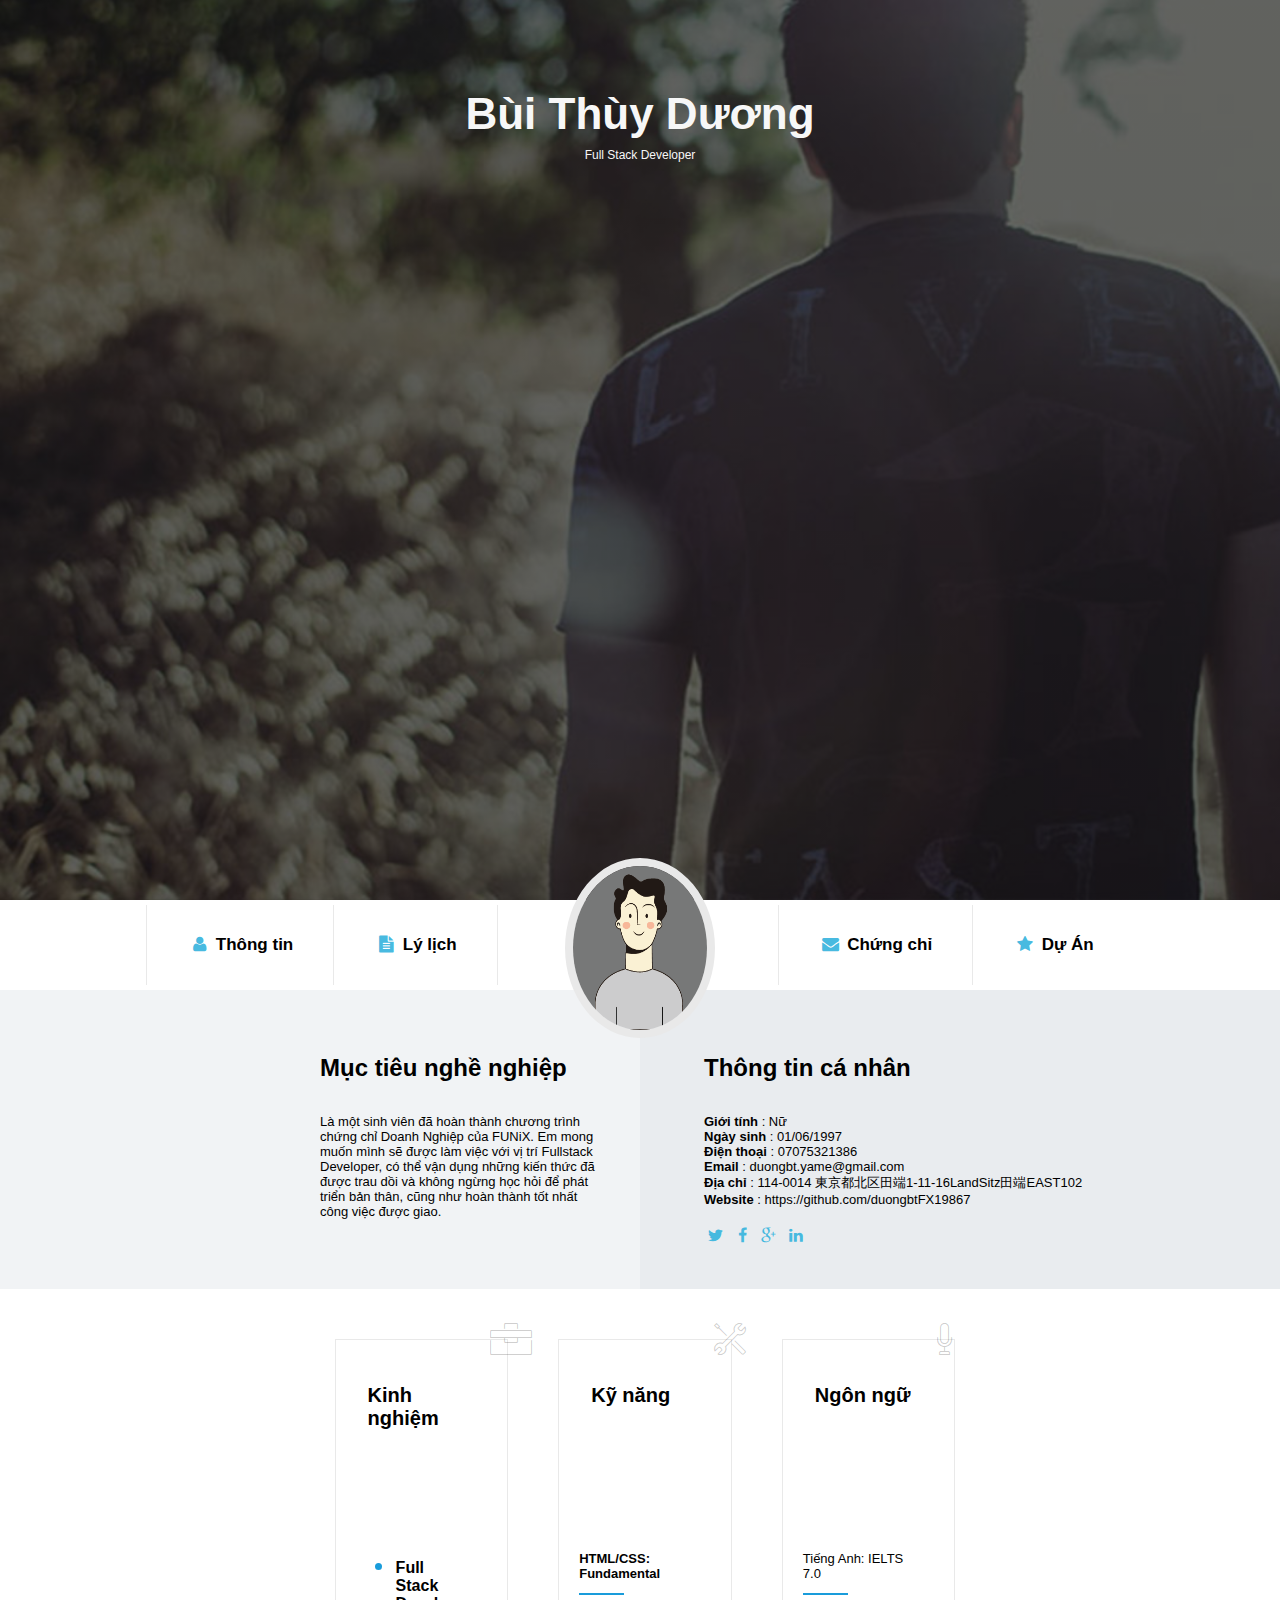
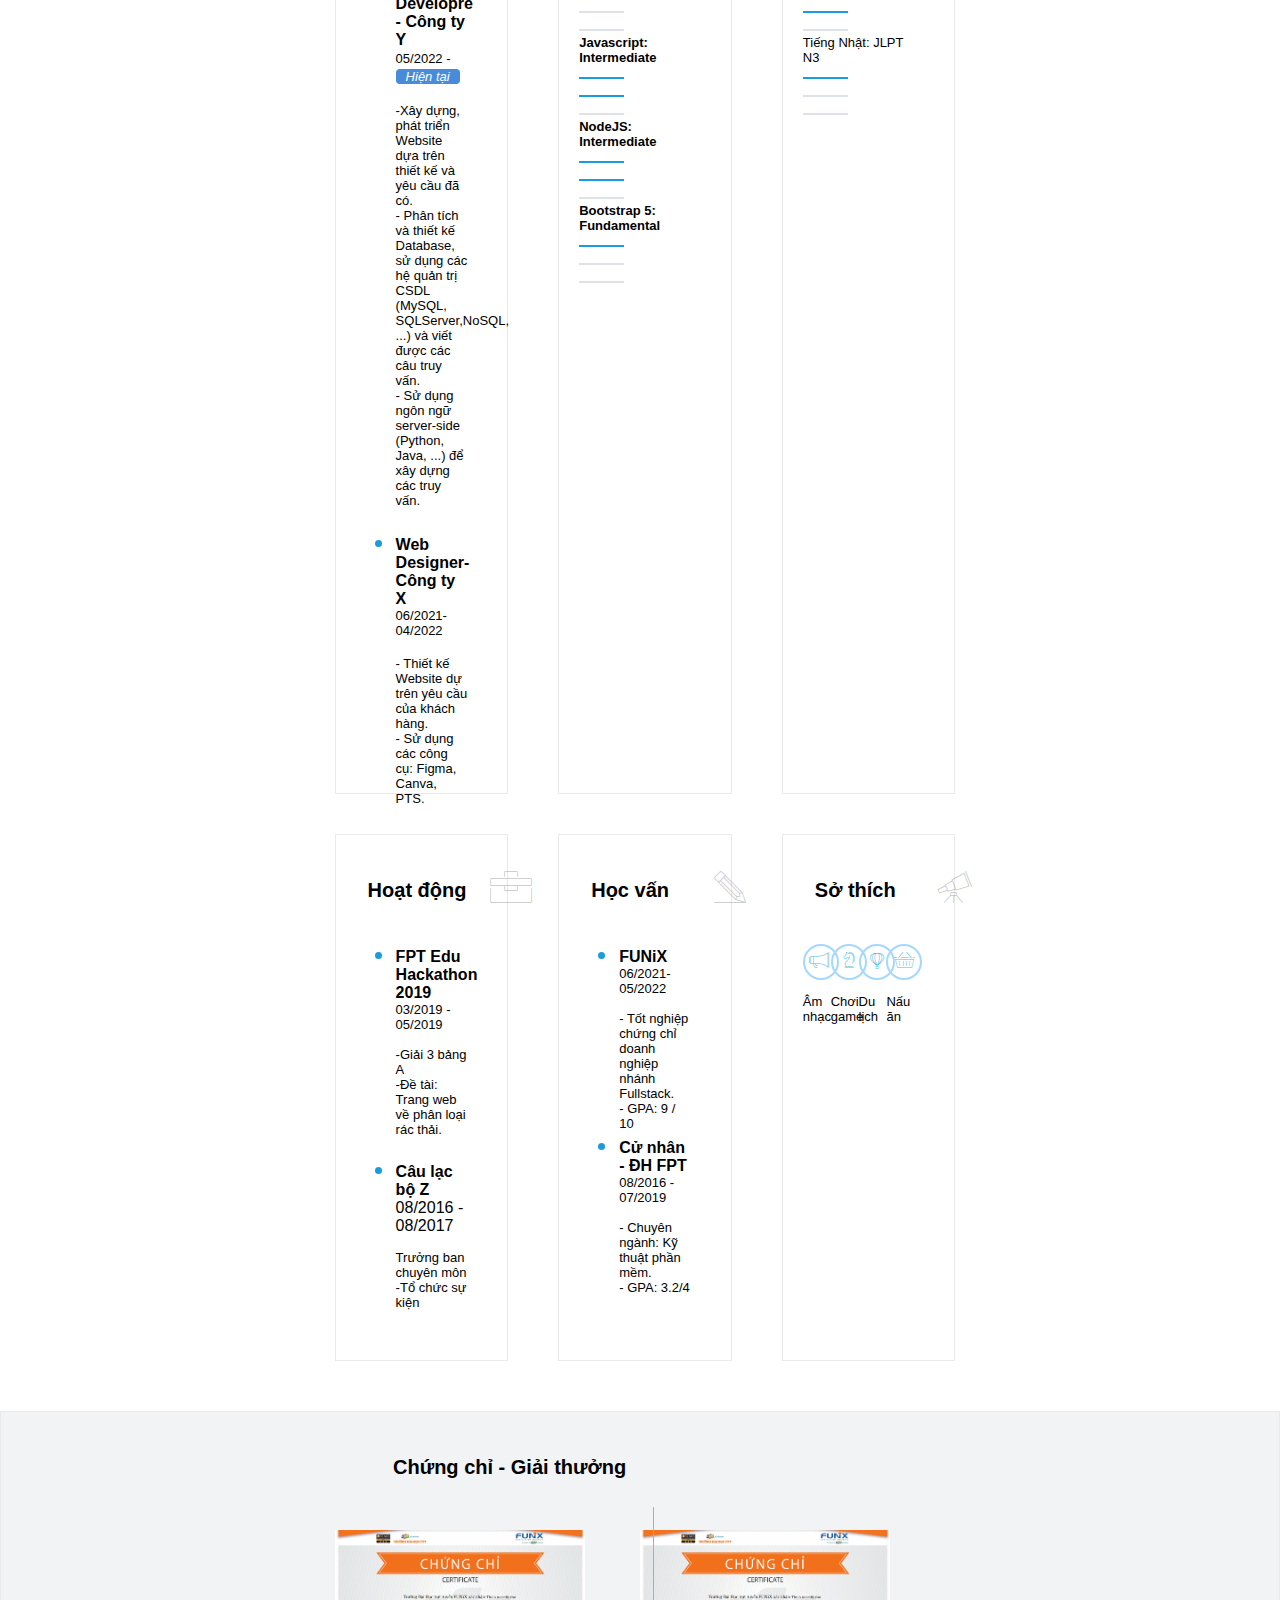
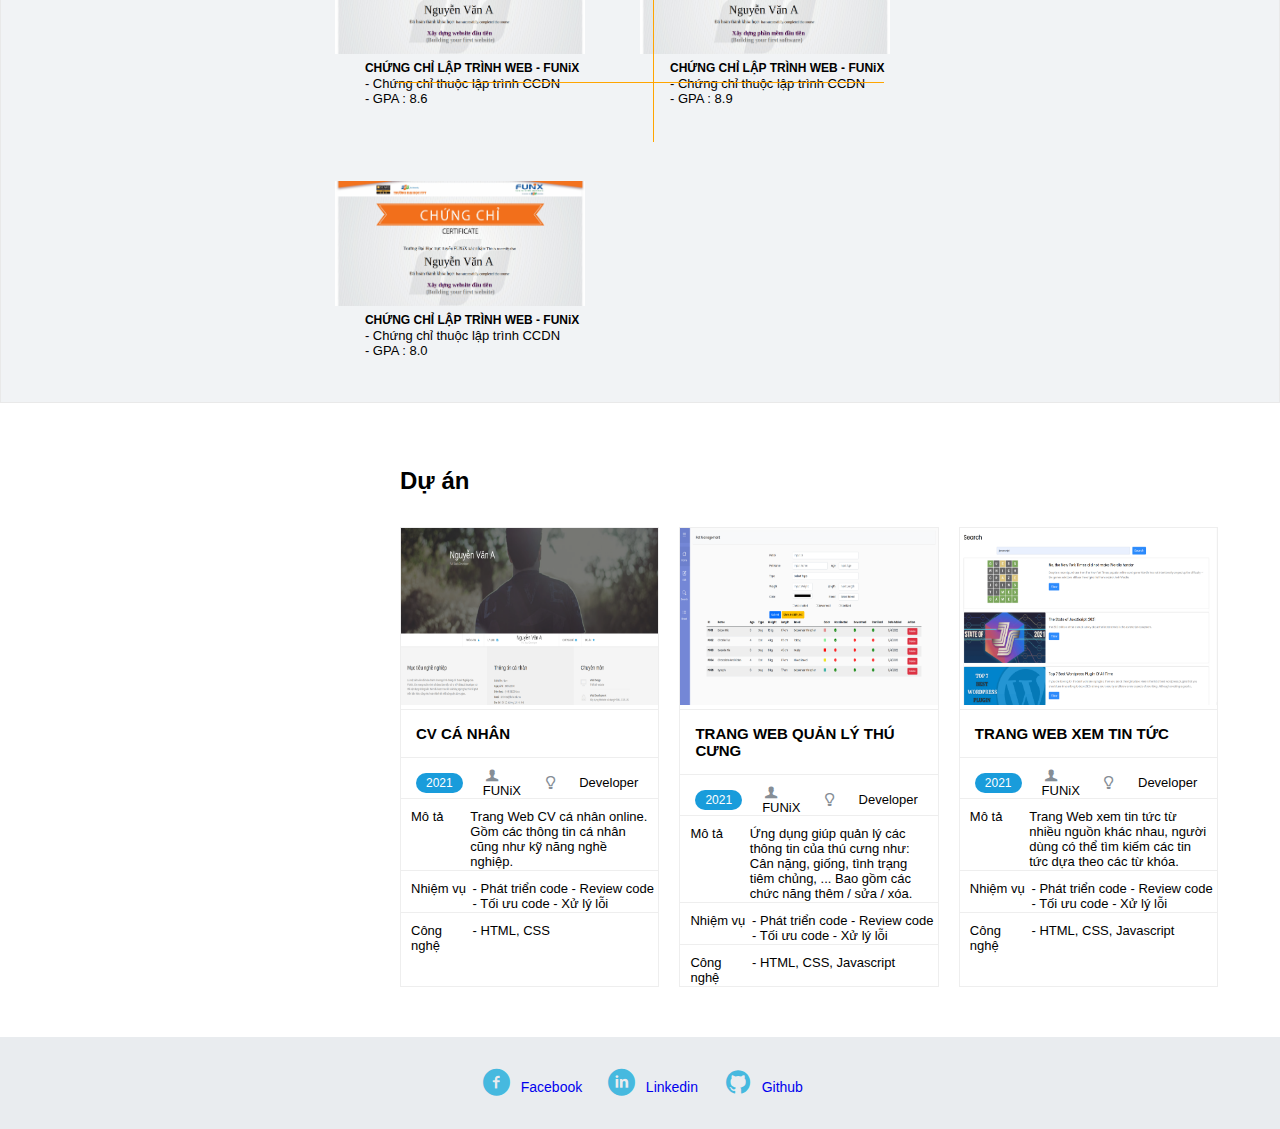
<file: index.html>
<!DOCTYPE html>
<html lang="en">
  <head>
    <meta charset="UTF-8" />
    <title>Assignment 03</title>
    <meta http-equiv="X-UA-Compatible" content="IE=edge" />
    <meta name="viewport" content="width=device-width, initial-scale=1.0" />
    <link rel="stylesheet" href="./css/laptop.css" />
    <link rel="stylesheet" href="./css/mobile.css" />
    <link rel="stylesheet" href="./css/tablet.css" />
    <link rel="stylesheet" href="./css/font.css" />
    <link
      href="https://cdn.jsdelivr.net/npm/bootstrap@5.0.2/dist/css/bootstrap.min.css"
      rel="stylesheet"
      integrity="sha384-EVSTQN3/azprG1Anm3QDgpJLIm9Nao0Yz1ztcQTwFspd3yD65VohhpuuCOmLASjC"
      crossorigin="anonymous"
    />
    <script src="/icon-list.html"></script>
  </head>
  <body>
    <script
      src="https://cdn.jsdelivr.net/npm/bootstrap@5.0.2/dist/js/bootstrap.bundle.min.js"
      rel="stylesheet"
      integrity="sha384-EVSTQN3/azprG1Anm3QDgpJLIm9Nao0Yz1ztcQTwFspd3yD65VohhpuuCOmLASjC"
      crossorigin="anonymous"
    ></script>
    <!-- Phần Banner -->
    <header>
      <div class="text-banner">
        <h1>Bùi Thùy Dương</h1>
        <p>Full Stack Developer</p>
      </div>
    </header>
    <!-- Narbar -->
    <section id="nar">
       <div class="avatar">
        <img
          src="./images/default-avatar.webp"
          style="
            width: 150px;
            height: 180px;
            border-radius: 50%;
            border: 8px solid rgb(233, 233, 233);
          "
        />
      </div> 
      <div class="container">
        <ul>
          <li>
            <a href="digital-cv.html"
              ><td><i class="icon-user" ></i></td>
              <b>Thông tin</b></a
            >
          </li>
          <li>
            <a href="digital-cv.html"
              ><td><i class="icon-doc-text-inv"></i></td>
              <b>Lý lịch</b></a
            >
          </li>
          <li>
            <a
              ><div class="a">
                <div class="a-top"></div>
                <div class="a-bottom"></div>
              </div>
            </a>
          </li>
          <li>
            <a href="digital-cv.html"
              ><td><i class="icon-mail-alt"></i></td>
              <b>Chứng chỉ</b></a
            >
          </li>
          <li>
            <a href="digital-cv.html"
              ><td><i class="icon-star-1"></i></td>
              <b>Dự Án</b></a
            >
          </li>
        </ul>
      </div>
    </section> 

    <!-- THÔNG TIN CÁ NHÂN -->
    <section id="about">
      <div class="info-target">
        <!-- MỤC TIÊU NGHỀ NGHIỆP -->
        <div class="target-me" id="target">
          <h2 class="section-title">Mục tiêu nghề nghiệp</h2>
          <div class="section-content">
            <p>
              Là một sinh viên đã hoàn thành chương trình chứng chỉ Doanh Nghiệp
              của FUNiX. Em mong muốn mình sẽ được làm việc với vị trí Fullstack
              Developer, có thể vận dụng những kiến thức đã được trau dồi và
              không ngừng học hỏi để phát triển bản thân, cũng như hoàn thành
              tốt nhất công việc được giao.
            </p>
          </div>
        </div>
        <div class="info-me" id="info">
          <h2 class="section-title">Thông tin cá nhân</h2>
          <div class="infomation section-content">
            <div class="me">
              <p class="info-ofme info1"><strong>Giới tính</strong> : Nữ</p>
            </div>
            <div class="me">
              <p class="info-ofme info1">
                <strong>Ngày sinh</strong> : 01/06/1997
              </p>
            </div>
            <div class="me">
              <p class="info-ofme info1">
                <strong>Điện thoại</strong> : 07075321386
              </p>
            </div>
            <div class="me">
              <p class="info-ofme info1">
                <strong>Email</strong> : duongbt.yame@gmail.com
              </p>
            </div>
            <div class="me">
              <p class="info-ofme info1">
                <strong>Địa chỉ</strong> : 114-0014 東京都北区田端1-11-16LandSitz田端EAST102
              </p>
            </div>
            <div class="me">
              <p class="info-ofme info1">
                <strong>Website</strong> : https://github.com/duongbtFX19867
              </p>
            </div>
          <div class="icon">
            <td><i class="icon-twitter"></i></td>
            <td><i class="icon-facebook"></i></td>
            <td><i class="icon-gplus"></i></td>
            <td><i class="icon-linkedin"></i></td>
          </div>
        </div>
      </div>
    </section>

    <!-- INFO -->
    <section class="info-job">
      <!-- <div class="importan"> -->
        <!-- KINH NGHIỆM  -->
        <div class="section" id="experience">
        <h2 class="section-title">Kinh nghiệm</h2>
        <td><i class="ic-toolbox ic-title"></i></td>
        <div class="section-content timeline">
          <ul>
            <li>
              <div class="exp">
              <strong>Full Stack Developre - Công ty Y </strong><br />
                <p class="time">05/2022 -
                <p class="now"> Hiện tại</p></p><br />
              <p>
              -Xây dựng, phát triển Website dựa trên thiết kế và yêu cầu đã
              có.<br />
              - Phân tích và thiết kế Database, sử dụng các hệ quản trị CSDL
              (MySQL, SQLServer,NoSQL, ...) và viết được các câu truy vấn.<br />
              - Sử dụng ngôn ngữ server-side (Python, Java, ...) để xây dựng các
              truy vấn.</p>
              </div>
            </li>
            <li>
              <div class="exp">
              <strong>Web Designer- Công ty X</strong><br /><p>06/2021-04/2022 </p><br />
              <p>
              - Thiết kế Website dự trên yêu cầu của khách hàng.<br />
              - Sử dụng các công cụ: Figma, Canva, PTS.</p>
              </div>
            </li>
          </ul>
        </div>
        </div>

        <!-- Kỹ năng -->
        <div class="section" id="skill">
          <h2 class="section-title">Kỹ năng</h2>
          <td><i class="ic-tools-2 ic-title"></i></td>
          <div class="section-content">
          
          
          <div class="skills">
            <p><strong>HTML/CSS: Fundamental</strong></p>
            <span></span> <span class="span-xam"></span> <span class="span-xam"></span>
          </div>
          <div class="skills">
            <p><strong>Javascript: Intermediate</strong></p>
            <span></span> <span></span> <span class="span-xam"></span>
          </div>
          <div class="skills">
            <p><strong>NodeJS: Intermediate</strong></p>
            <span></span> <span></span> <span class="span-xam"></span>
          </div>
          <div class="skills">
            <p><strong>Bootstrap 5: Fundamental</strong></p>
            <span></span> <span class="span-xam"></span> <span class="span-xam"></span>
          </div>
          </div>
        </div>

        <!-- Ngôn ngữ -->
        <div class="section" id="language">
          <h2 class="section-title">Ngôn ngữ</h2>
          <td><i class="ic-mic ic-title1"></i></td>
          <div class="section-content">
            <p>Tiếng Anh: IELTS 7.0</p>
            <span></span> <span></span> <span class="span-xam"></span>
            <p>Tiếng Nhật: JLPT N3</p>
            <span></span> <span class="span-xam"></span> <span class="span-xam"></span>
          </div>
          </div>
        </div>

        <!-- Hoạt động -->
        <!-- <div class="importan importan3"> -->
          <div class="section" id="activity">
          <h2 class="section-title">Hoạt động</h2>
          <td><i class="ic-toolbox ic-title"></i></td>
          <div class="section-content">
            <ul>
              <li>
                <div class="time"><strong>FPT Edu Hackathon 2019 </strong><p>03/2019 - 05/2019</p></div>
                <div class="hd">
                  <p><br />-Giải 3 bảng A <br />-Đề tài: Trang web về phân loại rác thải.</p><br>
                </div>
              </li>
              <li>
                <div class="time"><strong>Câu lạc bộ Z </strong><br/>08/2016 - 08/2017</div>
                <div class="hd">
                  <p><br />Trưởng ban chuyên môn <br />-Tổ chức sự kiện </p>
                </div>
              </li>
            </ul>
          </div>
          </div>

          <!-- Học vấn -->
      <!-- <div class="importan"> -->
        <div class="section" id="education">
          <h2 class="section-title">Học vấn</h2>
          <td><i class="ic-pencil ic-title"></i></td>
          <div class="section-content timeline">
            <ul>
              <div class="time">
               <li><strong>FUNiX</strong><p class="edu">06/2021- 05/2022</p></li>
              </div>
              <div class="hv">
                <p class="edu2"><br>- Tốt nghiệp chứng chỉ doanh nghiệp nhánh Fullstack.<br />
                  - GPA: 9 / 10
                </p>
              </div>
              <div class="time">
                <li><strong>Cử nhân - ĐH FPT</strong> <p class="edu">08/2016 - 07/2019</p></li>
              </div>
              <div class="hv">
                <p class="edu2"><br> - Chuyên ngành: Kỹ thuật phần mềm.<br />
                  - GPA: 3.2/4
                </p>
              </div>
            </ul>   
          </div>
        </div>   
         
        <!-- Sở thích -->
        <div class="section" id="hoppy">
          <h2 class="section-title">Sở thích</h2>
          <td><i class="ic-telescope ic-title1"></i></td>
          <div class="section-content">
          <div class="iclike">
            <td><i class="ic-megaphone iconlikel"></i></td>
            <td><i class="ic-strategy iconlike2"></i></td>
            <td><i class="ic-hotairballoon iconlike3"></i></td>
            <td><i class="ic-basket iconlike4"></i></td>
            <p class="like">Âm nhạc</p>
            <p class="like">Chơi game</p>
            <p class="like">Du lịch</p>
            <p class="like">Nấu ăn</p>
          </div>
          </div>
        </div>
      <!-- </div> --> 
    </section>

    <!-- CHỨNG CHỈ - GIẢI THƯỞNG -->
    <div class="section" id="certificate">
        <h2 class="section-title title-cc"><strong>Chứng chỉ - Giải thưởng</strong></h2>
        <div class="section-content time-cc">
        <div class="div-cc">
          <img src="./images/Cert_WEB.png" alt="Chứng chỉ" class="img-cc">
          <div class="cc">
              <strong>CHỨNG CHỈ LẬP TRÌNH WEB - FUNiX</strong><br />
              <p>- Chứng chỉ thuộc lập trình CCDN<br />
              - GPA : 8.6</p>
          </div>
        </div>
          <div class="div-cc div-border-left">
              <img src="./images/Cert_PRF.png" alt="Chứng chỉ" class="img-cc">
              <div class="cc">
                <strong>CHỨNG CHỈ LẬP TRÌNH WEB - FUNiX</strong><br />
                <p>- Chứng chỉ thuộc lập trình CCDN<br />
                - GPA : 8.9</p>
              </div>
          </div>
          <div class="div-cc last-cc">
          <img src="./images/Cert_DBI.png" alt="Chứng chỉ"class="img-cc">
          <div class="cc">
              <strong>CHỨNG CHỈ LẬP TRÌNH WEB - FUNiX</strong><br />
              <p>- Chứng chỉ thuộc lập trình CCDN<br />
                - GPA : 8.0</p>
          </div>
          </div>
        </div>
    </div>
    
    
    <!-- DỰ ÁN -->
    <div class="section-project" id="project">
     <h2 class="section-title title-project">Dự án</h2>
      <div class="grid-container">
        <div class="grid-item">
          <img src="./images/project_1.png" alt="CV CÁ NHÂN" width="100%">
           <div class="section-content-project"><h3>CV CÁ NHÂN</h3></div> 
           <div class="item2">
            <p class="time-project">2021</p>
            
              <p class="text-project1">
              <td><i class="icon-user-1 h-6"></i></td>
              FUNiX
              </p>
              <p class="text-project2">
                <td><i class="icon-lamp h-6"></i></td>
                <p class="text-project">Developer</p>
                </p>
            
          </div>
                      
                  <table>
                    <tbody>
                    <tr class="item">
                    <td  class="item3">
                      <p>Mô tả</p>
                      <p>
                      Trang Web CV cá nhân online. Gồm các thông tin cá nhân
                      cũng như kỹ năng nghề nghiệp.
                      </p>
                    </td>
                    <td class="item4">
                      <p>Nhiệm vụ</p>
                      <p>
                      - Phát triển code - Review code - Tối ưu code - Xử lý lỗi
                      </p>
                    </td>
                    <td class="item5">
                      <p>Công nghệ</p>
                      <p>- HTML, CSS</p>
                    </td>
                    </tr>
                    </tbody>
                  </table>
        </div>
        <div class="grid-item">
           <img src="./images/project_2.png" alt="Quản lý thú cưng" width="100%" >
           <div class="section-content-project"><h3>TRANG WEB QUẢN LÝ THÚ CƯNG</h3></div>
                        <div class="item2">
                          <p class="time-project">2021</p>
                          
                            <p class="text-project1">
                            <td><i class="icon-user-1 h-6"></i></td>
                            FUNiX
                            </p>
                            <p class="text-project2">
                            <td><i class="icon-lamp h-6"></i></td>
                            <p class="text-project">Developer</p>
                            </p>
                          
                        </div>
                      
                      <table>
                          <td class="item3">
                            <p>Mô tả</p>
                            <p>
                              Ứng dụng giúp quản lý các thông tin của thú cưng như: Cân
                              nặng, giống, tình trạng tiêm chủng, ... Bao gồm các chức
                              năng thêm / sửa / xóa.
                            </p>
                          </td>
                          <td class="item4">
                            <p>Nhiệm vụ</p>
                            <p>
                            - Phát triển code - Review code - Tối ưu code - Xử lý lỗi
                            </p>
                          </td>
                          <td class="item5">
                            <p>Công nghệ</p>
                            <p>- HTML, CSS, Javascript</p>
                          </td>
                      </table>
        </div>
        <div class="grid-item" >
           <img src="./images/project_3.png" alt="Xem tin tức" width="100%">
           <div class="section-content-project"><h3>TRANG WEB XEM TIN TỨC</h3></div>
           <div class="item2">
            <p class="time-project">2021</p>
            
              <p class="text-project1">
              <td><i class="icon-user-1 h-6"></i></td>
              FUNiX
              </p>
              <p class="text-project2">
                <td><i class="icon-lamp h-6"></i></td>
                <p class="text-project">Developer</p>
                </p>
            
          </div>
                      
                        <table>
                          <td class="item3">
                            <p>Mô tả</p>
                            <p>
                              Trang Web xem tin tức từ nhiều nguồn khác nhau, người dùng có thể tìm kiếm các tin tức dựa theo các từ khóa.
                            </p>
                          </td>
                          <td class="item4">
                            <p>Nhiệm vụ</p>
                            <p>
                            - Phát triển code - Review code - Tối ưu code - Xử lý lỗi
                            </p>
                          </td>
                          <td class="item5">
                            <p>Công nghệ</p>
                            <p>- HTML, CSS, Javascript</p>
                          </td>
                        </table>
                    
        
        </div>  
         
      </div>
    </div>

    <!-- LIÊN HỆ -->
    <div id="contact">
      <div class="section-content-footer">
        <footer>
          <div class="a-contact"><td><i class="icon-facebook-circled ic-footer"></i></td>
            <a href="digital-cv.html">Facebook</a>
          </div>
          <div class="a-contact"><td><i class="icon-linkedin-circled ic-footer"></i></td>
            <a href="digital-cv.html">Linkedin</a>
          </div>
          <div class="a-contact"><td><i class="icon-github-circled ic-footer"></i></td>
            <a href="digital-cv.html">Github</a>
          </div>
        </footer>
      </div>
    </div>
  
  </body>
</html>
</file>
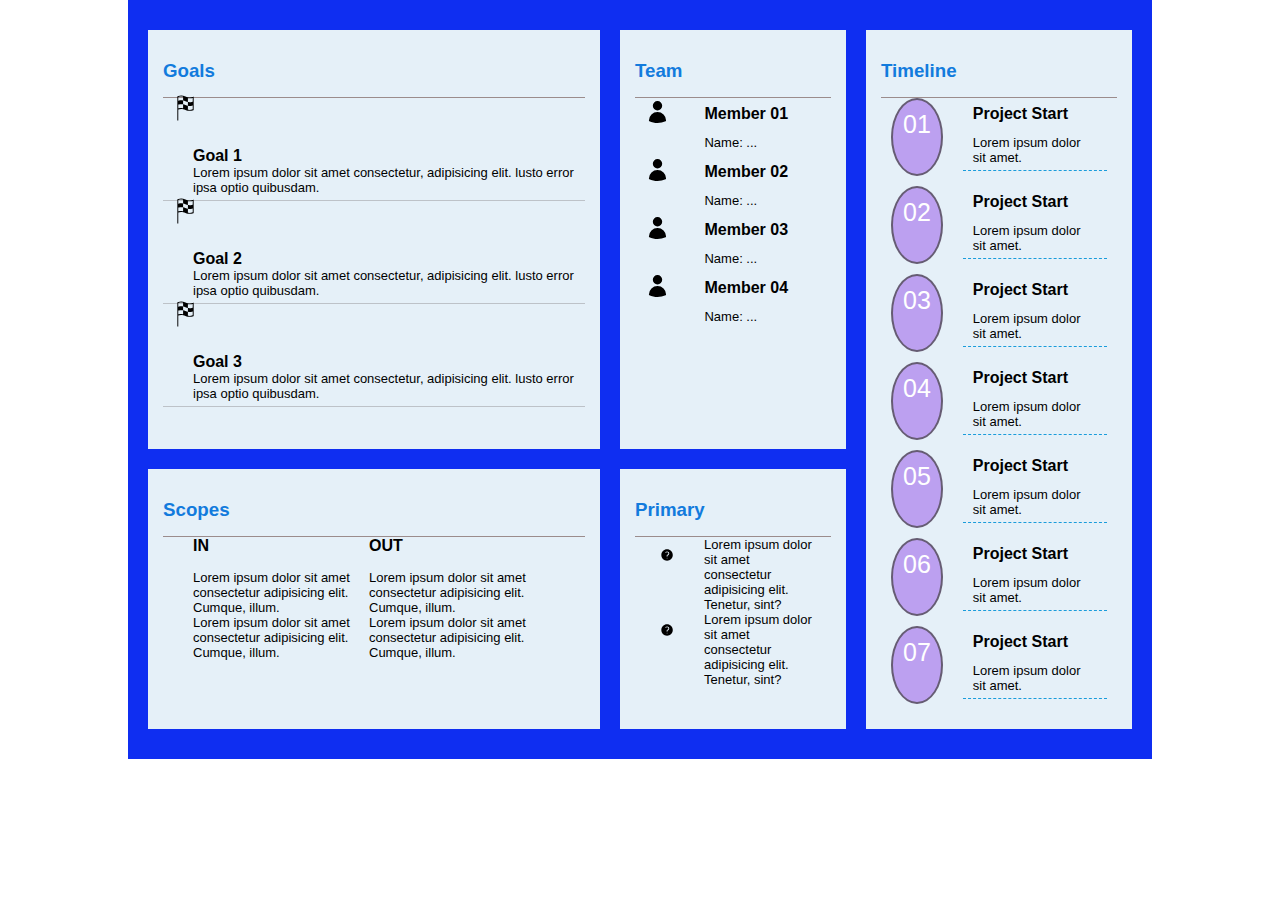
<file: digital-cv.html>
<!DOCTYPE html>
<html lang="en">
  <head>
    <meta charset="UTF-8" />
    <title>digital-cv</title>
    <meta http-equiv="X-UA-Compatible" content="IE=edge" />
    <meta name="viewport" content="width=device-width, initial-scale=1.0" />
    <link rel="stylesheet" href="./css/laptop.css" />
    <link rel="stylesheet" href="./css/mobile.css" />
    <link rel="stylesheet" href="./css/tablet.css" />
    <link rel="stylesheet" href="./css/font.css" />
    <link
      href="https://cdn.jsdelivr.net/npm/bootstrap@5.0.2/dist/css/bootstrap.min.css"
      rel="stylesheet"
      integrity="sha384-EVSTQN3/azprG1Anm3QDgpJLIm9Nao0Yz1ztcQTwFspd3yD65VohhpuuCOmLASjC"
      crossorigin="anonymous"
    />
    <script src="/icon-list.html"></script>
  </head>
  <body>
    <script
      src="https://cdn.jsdelivr.net/npm/bootstrap@5.0.2/dist/js/bootstrap.bundle.min.js"
      rel="stylesheet"
      integrity="sha384-EVSTQN3/azprG1Anm3QDgpJLIm9Nao0Yz1ztcQTwFspd3yD65VohhpuuCOmLASjC"
      crossorigin="anonymous"
    ></script>
    <div class="digital-cv">
      <div class="goals">
        <h3 class="text-h3">Goals</h3>
        <div class="content-goals">
          <svg
            xmlns="http://www.w3.org/2000/svg"
            xmlns:xlink="http://www.w3.org/1999/xlink"
            version="1.1"
            class="di-icon"
            viewBox="0 0 496.825 496.825"
            xml:space="preserve"
          >
            <path
              d="M248.413,18.7c-95.625-42.075-162.562,0-162.562,0v153v325.125h19.125V276.888c26.775-9.562,78.413-19.125,143.438,9.562   c95.625,42.075,162.562,0,162.562,0V18.7C410.975,18.7,344.038,60.775,248.413,18.7z M391.85,123.888L391.85,123.888   c0-1.913-40.162,15.3-95.625,5.737v76.5c13.388,1.913,26.775,3.825,36.338,3.825c36.337,0,59.287-11.475,59.287-11.475v76.5   c0,0-34.425,17.212-87.975,9.562c-3.825,0-9.562-1.913-7.65-1.913v-76.5c-15.3-1.912-32.513-7.65-49.725-15.3   c-17.213-7.65-32.513-11.475-45.9-15.3v76.5c1.913,0-1.913,0-7.65,0c-49.725-7.65-87.975,3.825-87.975,3.825v-76.5   c0,0,42.075-13.387,95.625-3.825v-76.5c-57.375-11.475-95.625,7.65-95.625,7.65v-76.5c0,0,38.25-19.125,95.625-7.65v76.5   c15.3,1.912,30.6,7.65,47.812,15.3c17.213,7.65,32.513,13.388,47.812,15.3v-76.5c55.463,9.562,95.625-5.737,95.625-5.737V123.888z"
            />
          </svg>
          <div class="content-text">
            <strong>Goal 1 </strong><br />
            <p class="text-goals">
              Lorem ipsum dolor sit amet consectetur, adipisicing elit. lusto
              error ipsa optio quibusdam.
            </p>
          </div>
        </div>
        <div class="content-goals">
          <svg
            xmlns="http://www.w3.org/2000/svg"
            xmlns:xlink="http://www.w3.org/1999/xlink"
            version="1.1"
            class="di-icon"
            viewBox="0 0 496.825 496.825"
            xml:space="preserve"
          >
            <path
              d="M248.413,18.7c-95.625-42.075-162.562,0-162.562,0v153v325.125h19.125V276.888c26.775-9.562,78.413-19.125,143.438,9.562   c95.625,42.075,162.562,0,162.562,0V18.7C410.975,18.7,344.038,60.775,248.413,18.7z M391.85,123.888L391.85,123.888   c0-1.913-40.162,15.3-95.625,5.737v76.5c13.388,1.913,26.775,3.825,36.338,3.825c36.337,0,59.287-11.475,59.287-11.475v76.5   c0,0-34.425,17.212-87.975,9.562c-3.825,0-9.562-1.913-7.65-1.913v-76.5c-15.3-1.912-32.513-7.65-49.725-15.3   c-17.213-7.65-32.513-11.475-45.9-15.3v76.5c1.913,0-1.913,0-7.65,0c-49.725-7.65-87.975,3.825-87.975,3.825v-76.5   c0,0,42.075-13.387,95.625-3.825v-76.5c-57.375-11.475-95.625,7.65-95.625,7.65v-76.5c0,0,38.25-19.125,95.625-7.65v76.5   c15.3,1.912,30.6,7.65,47.812,15.3c17.213,7.65,32.513,13.388,47.812,15.3v-76.5c55.463,9.562,95.625-5.737,95.625-5.737V123.888z"
            />
          </svg>
          <div class="content-text">
            <strong>Goal 2 </strong><br />
            <p class="text-goals">
              Lorem ipsum dolor sit amet consectetur, adipisicing elit. lusto
              error ipsa optio quibusdam.
            </p>
          </div>
        </div>
        <div class="content-goals">
          <svg
            xmlns="http://www.w3.org/2000/svg"
            xmlns:xlink="http://www.w3.org/1999/xlink"
            version="1.1"
            class="di-icon"
            viewBox="0 0 496.825 496.825"
            xml:space="preserve"
          >
            <path
              d="M248.413,18.7c-95.625-42.075-162.562,0-162.562,0v153v325.125h19.125V276.888c26.775-9.562,78.413-19.125,143.438,9.562   c95.625,42.075,162.562,0,162.562,0V18.7C410.975,18.7,344.038,60.775,248.413,18.7z M391.85,123.888L391.85,123.888   c0-1.913-40.162,15.3-95.625,5.737v76.5c13.388,1.913,26.775,3.825,36.338,3.825c36.337,0,59.287-11.475,59.287-11.475v76.5   c0,0-34.425,17.212-87.975,9.562c-3.825,0-9.562-1.913-7.65-1.913v-76.5c-15.3-1.912-32.513-7.65-49.725-15.3   c-17.213-7.65-32.513-11.475-45.9-15.3v76.5c1.913,0-1.913,0-7.65,0c-49.725-7.65-87.975,3.825-87.975,3.825v-76.5   c0,0,42.075-13.387,95.625-3.825v-76.5c-57.375-11.475-95.625,7.65-95.625,7.65v-76.5c0,0,38.25-19.125,95.625-7.65v76.5   c15.3,1.912,30.6,7.65,47.812,15.3c17.213,7.65,32.513,13.388,47.812,15.3v-76.5c55.463,9.562,95.625-5.737,95.625-5.737V123.888z"
            />
          </svg>
          <div class="content-text">
            <strong>Goal 3 </strong><br />
            <p class="text-goals">
              Lorem ipsum dolor sit amet consectetur, adipisicing elit. lusto
              error ipsa optio quibusdam.
            </p>
          </div>
        </div>
      </div>
      <div class="team">
        <h3 class="text-h3">Team</h3>
        <div class="content-digi">
          <svg
            xmlns="http://www.w3.org/2000/svg"
            viewBox="0 0 24 24"
            fill="currentColor"
            class="di-icon"
          >
            <path
              fill-rule="evenodd"
              d="M7.5 6a4.5 4.5 0 119 0 4.5 4.5 0 01-9 0zM3.751 20.105a8.25 8.25 0 0116.498 0 .75.75 0 01-.437.695A18.683 18.683 0 0112 22.5c-2.786 0-5.433-.608-7.812-1.7a.75.75 0 01-.437-.695z"
              clip-rule="evenodd"
            />
          </svg>
          <div class="content-team-text">
            <strong>Member 01 </strong><br />
            <p>Name: ...</p>
          </div>
        </div>

        <div class="content-digi">
          <svg
            xmlns="http://www.w3.org/2000/svg"
            viewBox="0 0 24 24"
            fill="currentColor"
            class="di-icon"
          >
            <path
              fill-rule="evenodd"
              d="M7.5 6a4.5 4.5 0 119 0 4.5 4.5 0 01-9 0zM3.751 20.105a8.25 8.25 0 0116.498 0 .75.75 0 01-.437.695A18.683 18.683 0 0112 22.5c-2.786 0-5.433-.608-7.812-1.7a.75.75 0 01-.437-.695z"
              clip-rule="evenodd"
            />
          </svg>
          <div class="content-team-text">
            <strong>Member 02 </strong><br />
            <p>Name: ...</p>
          </div>
        </div>

        <div class="content-digi">
          <svg
            xmlns="http://www.w3.org/2000/svg"
            viewBox="0 0 24 24"
            fill="currentColor"
            class="di-icon"
          >
            <path
              fill-rule="evenodd"
              d="M7.5 6a4.5 4.5 0 119 0 4.5 4.5 0 01-9 0zM3.751 20.105a8.25 8.25 0 0116.498 0 .75.75 0 01-.437.695A18.683 18.683 0 0112 22.5c-2.786 0-5.433-.608-7.812-1.7a.75.75 0 01-.437-.695z"
              clip-rule="evenodd"
            />
          </svg>
          <div class="content-team-text">
            <strong>Member 03 </strong><br />
            <p>Name: ...</p>
          </div>
        </div>
        <div class="content-digi">
          <svg
            xmlns="http://www.w3.org/2000/svg"
            viewBox="0 0 24 24"
            fill="currentColor"
            class="di-icon"
          >
            <path
              fill-rule="evenodd"
              d="M7.5 6a4.5 4.5 0 119 0 4.5 4.5 0 01-9 0zM3.751 20.105a8.25 8.25 0 0116.498 0 .75.75 0 01-.437.695A18.683 18.683 0 0112 22.5c-2.786 0-5.433-.608-7.812-1.7a.75.75 0 01-.437-.695z"
              clip-rule="evenodd"
            />
          </svg>
          <div class="content-team-text">
            <strong>Member 04 </strong><br />
            <p>Name: ...</p>
          </div>
        </div>
      </div>

      <div class="scopes">
        <h3 class="text-h3">Scopes</h3>
        <div class="content-scopes">
          <div class="content-text">
            <strong>IN </strong><br />
            <div class="content-text-scopes">
              <p>
                Lorem ipsum dolor sit amet consectetur adipisicing elit. Cumque,
                illum.
              </p>

              <p>
                Lorem ipsum dolor sit amet consectetur adipisicing elit. Cumque,
                illum.
              </p>
            </div>
          </div>
          <div class="content-text-right">
            <strong>OUT</strong><br />
            <div class="content-text-scopes">
              <p>
                Lorem ipsum dolor sit amet consectetur adipisicing elit. Cumque,
                illum.
              </p>

              <p>
                Lorem ipsum dolor sit amet consectetur adipisicing elit. Cumque,
                illum.
              </p>
            </div>
          </div>
        </div>
      </div>

      <div class="primary">
        <h3 class="text-h3">Primary</h3>
        <div class="content-primary">
          <svg
            xmlns="http://www.w3.org/2000/svg"
            viewBox="0 0 24 24"
            fill="currentColor"
            class="primary-icon"
          >
            <path
              fill-rule="evenodd"
              d="M2.25 12c0-5.385 4.365-9.75 9.75-9.75s9.75 4.365 9.75 9.75-4.365 9.75-9.75 9.75S2.25 17.385 2.25 12zm11.378-3.917c-.89-.777-2.366-.777-3.255 0a.75.75 0 01-.988-1.129c1.454-1.272 3.776-1.272 5.23 0 1.513 1.324 1.513 3.518 0 4.842a3.75 3.75 0 01-.837.552c-.676.328-1.028.774-1.028 1.152v.75a.75.75 0 01-1.5 0v-.75c0-1.279 1.06-2.107 1.875-2.502.182-.088.351-.199.503-.331.83-.727.83-1.857 0-2.584zM12 18a.75.75 0 100-1.5.75.75 0 000 1.5z"
              clip-rule="evenodd"
            />
          </svg>
          <div class="content-primary-text">
            <p>
              Lorem ipsum dolor sit amet consectetur adipisicing elit. Tenetur,
              sint?
            </p>
          </div>
        </div>
        <div class="content-primary">
          <svg
            xmlns="http://www.w3.org/2000/svg"
            viewBox="0 0 24 24"
            fill="currentColor"
            class="primary-icon"
          >
            <path
              fill-rule="evenodd"
              d="M2.25 12c0-5.385 4.365-9.75 9.75-9.75s9.75 4.365 9.75 9.75-4.365 9.75-9.75 9.75S2.25 17.385 2.25 12zm11.378-3.917c-.89-.777-2.366-.777-3.255 0a.75.75 0 01-.988-1.129c1.454-1.272 3.776-1.272 5.23 0 1.513 1.324 1.513 3.518 0 4.842a3.75 3.75 0 01-.837.552c-.676.328-1.028.774-1.028 1.152v.75a.75.75 0 01-1.5 0v-.75c0-1.279 1.06-2.107 1.875-2.502.182-.088.351-.199.503-.331.83-.727.83-1.857 0-2.584zM12 18a.75.75 0 100-1.5.75.75 0 000 1.5z"
              clip-rule="evenodd"
            />
          </svg>
          <div class="content-primary-text">
            <p>
              Lorem ipsum dolor sit amet consectetur adipisicing elit. Tenetur,
              sint?
            </p>
          </div>
        </div>
      </div>
      <div class="time-line">
        <h3 class="text-h3">Timeline</h3>
        <div class="content-time-line">
          <p class="content-time-line-item">01</p>
          <div>
            <strong class="content-time-line-text">Project Start </strong><br />
            <p class="text">Lorem ipsum dolor sit amet.</p>
          </div>
        </div>
        <div class="content-time-line">
          <p class="content-time-line-item">02</p>
          <div>
            <strong class="content-time-line-text">Project Start </strong><br />
            <p class="text">Lorem ipsum dolor sit amet.</p>
          </div>
        </div>
        <div class="content-time-line">
          <p class="content-time-line-item">03</p>
          <div>
            <strong class="content-time-line-text">Project Start </strong><br />
            <p class="text">Lorem ipsum dolor sit amet.</p>
          </div>
        </div>
        <div class="content-time-line">
          <p class="content-time-line-item">04</p>
          <div>
            <strong class="content-time-line-text">Project Start </strong><br />
            <p class="text">Lorem ipsum dolor sit amet.</p>
          </div>
        </div>
        <div class="content-time-line">
          <p class="content-time-line-item">05</p>
          <div>
            <strong class="content-time-line-text">Project Start </strong><br />
            <p class="text">Lorem ipsum dolor sit amet.</p>
          </div>
        </div>
        <div class="content-time-line">
          <p class="content-time-line-item">06</p>
          <div>
            <strong class="content-time-line-text">Project Start </strong><br />
            <p class="text">Lorem ipsum dolor sit amet.</p>
          </div>
        </div>
        <div class="content-time-line">
          <p class="content-time-line-item">07</p>
          <div>
            <strong class="content-time-line-text">Project Start </strong><br />
            <p class="text">Lorem ipsum dolor sit amet.</p>
          </div>
        </div>
      </div>
    </div>
  </body>
</html>
</file>
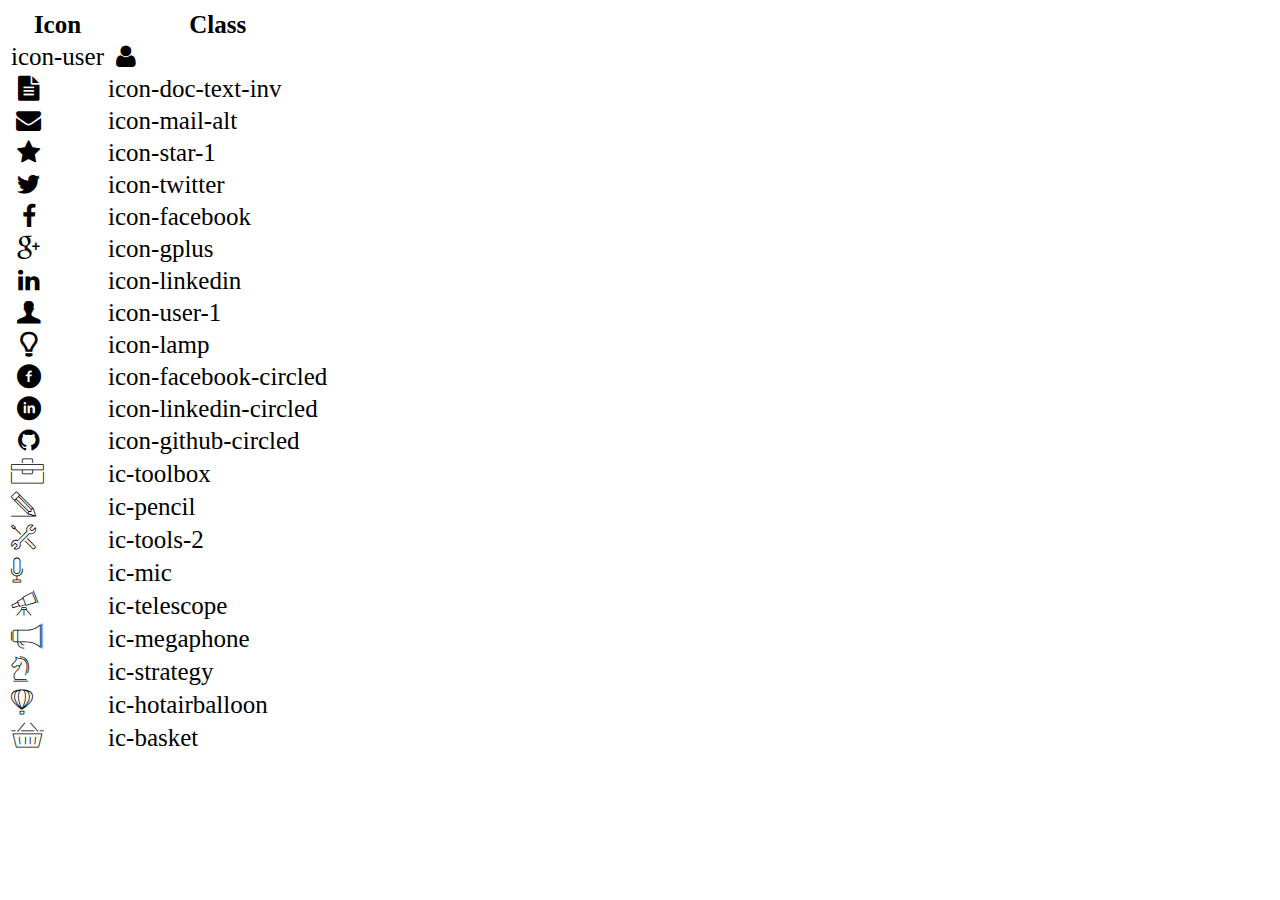
<file: icon-list.html>
<!DOCTYPE html>
<html lang="en">
  <head>
    <meta charset="UTF-8" />
    <meta http-equiv="X-UA-Compatible" content="IE=edge" />
    <meta name="viewport" content="width=device-width, initial-scale=1.0" />
    <link rel="stylesheet" href="css/font.css" />
    <title>Icon List</title>
  </head>

  <body>
    <table style="font-size: 25px">
      <thead>
        <tr>
          <th>Icon</th>
          <th>Class</th>
        </tr>
      </thead>
      <tbody>
        <tr>
          <td>icon-user</td>
          <td><i class="icon-user"></i></td>
        </tr>
        <tr>
          <td><i class="icon-doc-text-inv"></i></td>
          <td>icon-doc-text-inv</td>
        </tr>
        <tr>
          <td><i class="icon-mail-alt"></i></td>
          <td>icon-mail-alt</td>
        </tr>
        <tr>
          <td><i class="icon-star-1"></i></td>
          <td>icon-star-1</td>
        </tr>
        <tr>
          <td><i class="icon-twitter"></i></td>
          <td>icon-twitter</td>
        </tr>
        <tr>
          <td><i class="icon-facebook"></i></td>
          <td>icon-facebook</td>
        </tr>
        <tr>
          <td><i class="icon-gplus"></i></td>
          <td>icon-gplus</td>
        </tr>
        <tr>
          <td><i class="icon-linkedin"></i></td>
          <td>icon-linkedin</td>
        </tr>
        <tr>
          <td><i class="icon-user-1"></i></td>
          <td>icon-user-1</td>
        </tr>
        <tr>
          <td><i class="icon-lamp"></i></td>
          <td>icon-lamp</td>
        </tr>
        <tr>
          <td><i class="icon-facebook-circled"></i></td>
          <td>icon-facebook-circled</td>
        </tr>
        <tr>
          <td><i class="icon-linkedin-circled"></i></td>
          <td>icon-linkedin-circled</td>
        </tr>
        <tr>
          <td><i class="icon-github-circled"></i></td>
          <td>icon-github-circled</td>
        </tr>
        <tr>
          <td><i class="ic-toolbox"></i></td>
          <td>ic-toolbox</td>
        </tr>
        <tr>
          <td><i class="ic-pencil"></i></td>
          <td>ic-pencil</td>
        </tr>
        <tr>
          <td><i class="ic-tools-2"></i></td>
          <td>ic-tools-2</td>
        </tr>

        <tr>
          <td><i class="ic-mic"></i></td>
          <td>ic-mic</td>
        </tr>
        <tr>
          <td><i class="ic-telescope"></i></td>
          <td>ic-telescope</td>
        </tr>
        <tr>
          <td><i class="ic-megaphone"></i></td>
          <td>ic-megaphone</td>
        </tr>
        <tr>
          <td><i class="ic-strategy"></i></td>
          <td>ic-strategy</td>
        </tr>
        <tr>
          <td><i class="ic-hotairballoon"></i></td>
          <td>ic-hotairballoon</td>
        </tr>
        <tr>
          <td><i class="ic-basket"></i></td>
          <td>ic-basket</td>
        </tr>
      </tbody>
    </table>
  </body>
</html>
</file>
<file: css/laptop.css>
@media only screen and (min-width: 768px) {
  * {
    margin: 0;
    box-sizing: border-box;
    font-family: "inter", sans-serif;
  }
  .bg-grey {
    background: #f7f7f7;
  }

  /* section > .container {
  width: 1170px;
  margin: 0 auto;
  display: inline-block;
  padding: 30px 80px;
} */

  #nav-bar {
    text-align: center;
  }
  /* Css Banner */
  header {
    height: 100vh;
    position: relative;
    background-image: linear-gradient(
        rgba(0, 0, 0, 0.597),
        rgba(0, 0, 0, 0.608)
      ),
      url("../images/banner.jpg");
    background-size: cover;
  }
  header h1 {
    margin-bottom: 10px;
    font-size: 44px;
    line-height: 1.1;
  }
  header p {
    font-size: 12px;
  }

  .text-banner {
    top: 10%;
    left: 50%;
    color: #f7f7f7;
    position: absolute;
    transform: translate(-50%, 0);
    text-align: center;
  }

  .avatar {
    position: absolute;
    left: 50%;
    top: 60%;
    transform: translate(-50%, -50%);
    font-size: 50px;
  }
  /* CSS Navbar: các thanh điều hướng */
  /* .narbar-nav {
    width: 100%;
  } */
  .container {
    overflow: hidden;
    width: 90%;
    margin-left: auto;
    margin-right: auto;
    text-align: center;
    height: 90px;
    position: relative;
    padding: 5px 0;
  }
  #nar {
    position: relative;
  }
  .container ul,
  .container li {
    display: inline-flex;
    align-items: center;
    padding: 0 40px;
    height: 100%;
    margin: 0;
    list-style-type: none;
  }
  .container li {
    border-left: 1px solid rgb(233, 233, 233);
    list-style-type: none;
  }
  .container a {
    color: black;
    text-align: center;
    text-decoration: none;
    font-size: 17px;
    align-items: center;
  }
  .container a:hover {
    background-color: #ddd;
    color: black;
    padding: 14px 16px;
    cursor: pointer;
  }
  .a {
    display: inline-block;
    right: 0;
    width: 200px;
    align-items: center;
  }
  .a-top {
    font-size: 25px;
    position: relative;
    top: 5px;
  }
  .a-bottom {
    font-size: 12px;
    color: rgb(233, 233, 233);
    position: relative;
    bottom: 5px;
  }
  /* .container {
    overflow: hidden;
    width: 90%;
    margin-left: auto;
    margin-right: auto;
    text-align: center;
    height: 90px;
    position: relative;
  }
  .container a {
    text-transform: uppercase;
    border-left: 0.1px solid #9e71712e;
    border-right: 0.1px solid #9e717128;
    text-align: center;
    align-self: stretch;
    border-collapse: collapse;
    color: #000;
  }
  .nav-item {
    width: 25%;
    list-style-type: none;
  }
  .container a:hover {
    cursor: pointer;
  } */
  i {
    color: rgba(60, 182, 222, 0.938);
  }
  /* /*Css info target: chia 2 cột chứa cả mục tiêu và thông tin cá nhân bằng GRID*/
  .info-target {
    display: grid;
    grid-template-columns: 50% 50%;
    height: auto;
  }
  .target-me {
    padding-left: 50%;
    padding-right: 0;
    background-color: #f1f3f5;
  }
  .info-me {
    padding-left: 10%;
    background-color: #e9ecef;
  }

  p {
    font-size: 13px;
  }
  .icon {
    margin-top: 20px;
    text-decoration: none;
  }

  /* INFO  */

  .time {
    display: inline;
  }
  .now {
    font-style: italic;
    padding: 0 10px;
    background-color: #478bda;
    border-radius: 4px;
    display: inline;
    color: white;
  }
  .info-job {
    display: grid;
    grid-template-columns: 27% 27% 27%;
    grid-template-rows: auto auto;
    row-gap: 40px;
    column-gap: 40px;
    justify-content: center;
    margin: 50px 300px;
  }
  .section {
    margin-left: 10px;
    padding-left: 20px;
    display: grid;
    grid-template-columns: 75% 25%;
    grid-template-rows: 20% 80%;
    border: 1px solid rgb(233, 233, 233);
  }
  .section h2 {
    margin-top: 44px;
    margin-bottom: 44px;
    font-size: 20px;
    padding-left: 12px;
  }
  .section-title {
    margin-top: 64px;
    margin-bottom: 32px;
  }
  .section-content {
    grid-column: 1/3;
    display: inline-block;
    padding-bottom: 44px;
    padding-right: 40px;
  }
  .ic-title {
    transform: scale(2);
    padding-left: 20px;
    padding-top: 44px;
    display: inline-block;
    color: #2927273b;
  }
  .ic-title1 {
    transform: scale(2);
    padding-left: 20px;
    padding-top: 44px;
    display: inline-block;
    color: #2927273b;
  }
  .exp {
    margin-bottom: 20px;
  }
  /* CSS cho phần sở thích: thêm các icon và căn chỉnh vị trí sao cho phù hợp */
  .iclike {
    display: grid;
    grid-template-columns: 25% 25% 25% 25%;
    grid-template-rows: 44px 30px;
    row-gap: 10px;
    align-items: center;
  }
  .iconlikel {
    font-size: 16px;
    width: 36px;
    height: 36px;
    padding-top: 6px;
    padding-left: 4px;
    border: 2px solid #a5d8ff;
    border-radius: 50%;
  }
  .iconlike2 {
    font-size: 16px;
    width: 36px;
    height: 36px;
    padding-top: 6px;
    padding-left: 10px;
    border: 2px solid #a5d8ff;
    border-radius: 50%;
  }
  .iconlike3 {
    font-size: 16px;
    width: 36px;
    height: 36px;
    padding-top: 7px;
    padding-left: 9px;
    border: 2px solid #a5d8ff;
    border-radius: 50%;
  }
  .iconlike4 {
    font-size: 16px;
    width: 36px;
    height: 36px;
    padding-top: 6px;
    padding-left: 6px;
    border: 2px solid #a5d8ff;
    border-radius: 50%;
  }
  li::marker {
    font-size: 24px;
    color: #199cdb;
  }
  /* CSS kỹ năng và ngôn ngữ: tạo các thẻ span để được như yêu cầu */
  span {
    background: #199cdb;
    display: inline-block;
    height: 2px;
    margin-right: 10px;
    width: 45px;
  }
  .span-xam {
    background: #dee2e6;
    display: inline-block;
    height: 2px;
    margin-right: 10px;
    width: 45px;
  }
  /* CSS Chứng chỉ */
  #certificate {
    background-color: #f1f3f5;
    padding: 0 300px;
    margin: 0 auto;
    margin-top: 40px;
    position: relative;
  }
  #certificate::after {
    content: " ";
    position: absolute;
    left: 395px;
    height: 1px;
    right: 395px;
    top: 270px;
    background: orange;
  }
  .div-border-left::before {
    content: " ";
    position: absolute;
    left: 51%;
    top: 95px;
    bottom: 260px;
    background: orange;
    width: 1px;
  }
  .time-cc {
    display: grid;
    grid-template-columns: 50% 50%;
    grid-template-rows: 40% 40%;
    row-gap: 80px;
    width: 90%;
    margin: 0 auto;
    justify-content: center;
    padding-right: 0;
  }
  .div-cc {
    justify-self: center;
  }
  .cc {
    margin-left: 30px;
    margin-top: 0px;
    display: inline-block;
  }
  .cc strong {
    font-size: 12px;
  }
  .last-cc {
    border-bottom: none;
  }
  .title-cc {
    margin-left: 80px;
  }
  .img-cc {
    width: 250px;
    height: auto;
  }
  /* CSS Dự Án */
  .section-project {
    margin: 0 400px;
  }
  /* .grid-container {
    display: grid;
    column-gap: 30px;
    grid-template-columns: auto auto auto;
    grid-template-rows: auto auto;
    margin-bottom: 40px;
    justify-content: center;
  } */

  .grid-container {
    display: grid;
    column-gap: 20px;
    grid-template-columns: auto auto auto;
    margin-bottom: 50px;
  }
  .grid-item {
    border: 1px solid rgba(233, 233, 233, 0.788);
  }

  .section-content-project h3 {
    border-top: 1px solid rgba(233, 233, 233, 0.788);
    font-size: 15px;
    padding: 15px;
    margin: 0;
  }
  .content-project {
    text-align: center;
    display: block;
  }
  .time-project {
    background-color: #199cdb;
    padding: 3px 10px;
    font-size: 12px;
    border-radius: 100px;
    color: white;
  }
  .item2 {
    border-top: 1px solid rgba(233, 233, 233, 0.788);
    padding-top: 10px;
    display: flex;
    column-gap: 20px;
    padding-left: 15px;
    align-items: center;
  }

  .item3 {
    border-top: 1px solid rgba(233, 233, 233, 0.788);
    display: grid;
    grid-template-columns: 25% 75%;
    grid-row: 4/5;
    padding-left: 10px;
    padding-top: 10px;
    padding-right: 10px;
  }
  .item4 {
    border-top: 1px solid rgba(233, 233, 233, 0.788);
    display: grid;
    grid-template-columns: 25% 75%;
    grid-row: 5/6;
    padding-left: 10px;
    padding-top: 10px;
  }
  .item5 {
    border-top: 1px solid rgba(233, 233, 233, 0.788);
    display: grid;
    grid-template-columns: 25% 75%;
    grid-row: 6/7;
    padding-left: 10px;
    padding-top: 10px;
  }
  .h-6 {
    color: #868e96;
    width: 24px;
    height: 24px;
  }
  .text-project2 {
    transform: none;
  }
  .tilte-project {
    padding-left: 215px;
  }
  table {
    grid-row: 4/7;
    border-spacing: 0px;
  }
  /* CSS Liên Hệ */
  #contact {
    padding: 30px 0;
    background-color: #e9ecef;
  }
  .ic-footer {
    font-size: 28px;
  }
  footer {
    display: inline-block;
    display: flex;
    align-items: center;
    justify-content: center;
    gap: 20px;
    background-color: #e9ecef;
  }
  footer a {
    text-decoration: none;
    font-size: 14px;
  }
  /* CSS lại phần NavBar */
  .img-avt {
    transform: scale(0.5);
    border: 1px solid #e9ecef;
    border-radius: 50%;
    width: 150px;
    height: 180px;
  }
  /* CSS Digital-cv */
  .digital-cv {
    width: 80%;
    margin: 0 auto;
    border-collapse: collapse;
    display: grid;
    grid-template-columns: 2fr 1fr 1fr;
    gap: 20px;
    background-color: #0f2ef1;
    padding: 30px 20px;
  }

  /* Goals */
  .goals {
    background-color: #e5f0f8;
    padding: 15px;
  }
  .content-goals {
    border-bottom: 0.1px solid rgba(90, 81, 81, 0.288);
    justify-self: center;
    padding-top: 10px;
  }
  .content-text {
    margin-left: 30px;
    margin-top: 0px;
    display: inline-block;
  }
  .text-goals {
    margin-bottom: 5px;
  }
  /* Team */
  .team {
    background-color: #e5f0f8;
    padding: 15px;
  }
  .content-team {
    justify-self: center;
    padding: 5px;
    margin: 0 15px;
  }
  .content-team-text {
    margin-left: 30px;
    margin-top: 0px;
    display: inline-block;
    line-height: 2;
  }

  /* Time-line */
  .time-line {
    background-color: #e5f0f8;
    padding: 15px;
  }
  .content-time-line {
    display: grid;
    grid-template-columns: 0.1fr 2fr;
    padding: 0px 10px 10px 10px;
  }

  .content-time-line-item {
    border: 2px solid rgba(71, 69, 71, 0.74);
    padding: 10px;
    text-align: center;
    border-radius: 50%;
    background-color: #bca0f0;
    color: white;
    font-size: 25px;
  }
  .content-time-line-text {
    margin-left: 30px;
    margin-top: 0px;
    display: inline-block;
    line-height: 2;
  }
  .text {
    padding: 5px 10px;
    border-bottom: 1px dashed #199cdb;
    margin-bottom: 5px;
    margin-left: 20px;
  }
  .time-line {
    grid-area: 1 / 3 / span 2 / span 3;
  }

  /* Scopes */
  .scopes {
    background-color: #e5f0f8;
    padding: 15px;
  }
  .content-scopes {
    display: grid;
    grid-template-columns: 50% 50%;
    height: auto;
    padding-right: 40px;
  }
  .content-text-scopes {
    margin-top: 15px;
  }
  .content-text-right {
    margin-left: 15px;
  }
  /* Primary */
  .primary {
    background-color: #e5f0f8;
    padding: 15px;
  }
  .content-primary {
    justify-self: center;
    padding-right: 15px;
    margin-left: 15px;
    display: flex;
    gap: 10px;
  }
  .content-primary-text {
    margin-left: 20px;
    margin-top: 0px;
    display: inline-block;
  }
  .primary-icon {
    width: 60px;
    height: 60px;
    padding-left: 10px;
    transform: translate(0, -20%);
  }

  .di-icon {
    width: 35px;
    height: 35px;
    padding-left: 10px;
    transform: translate(0, -50%);
  }

  .text-h3 {
    color: #127bdd;
    padding: 15px 0;
    border-bottom: 1px solid rgb(155, 140, 140);
  }
}
</file>
<file: css/mobile.css>
@media only screen and (max-width: 600px) {
  * {
    grid-template-columns: 1fr;
    grid-template-rows: 1fr;
  }

  header {
    position: relative;
    background-image: linear-gradient(
        rgba(0, 0, 0, 0.597),
        rgba(0, 0, 0, 0.608)
      ),
      url("../images/banner.jpg");
    width: 70vh;
    height: 100vh;
    background-position: center;
  }
  header h1 {
    margin-bottom: 10px;
    font-size: 44px;
    line-height: 1.1;
  }
  header p {
    font-size: 12px;
  }
  .text-banner {
    top: 18%;
    left: 50%;
    color: #f7f7f7;
    position: absolute;
    transform: translate(-50%, 0%);
    text-align: center;
    width: inherit;
  }

  .avatar {
    position: absolute;
    left: 50%;
    top: 60%;
    transform: translate(-50%, -50%);
    font-size: 50px;
  }
  /* CSS Navbar: các thanh điều hướng */
  .container {
    display: block;
  }
  #nar {
    display: block;
  }
  .container ul,
  .container li {
    /* display: inline-flex;
    align-items: center;
    padding: 0 40px;
    height: 100%;
    margin: 0;
    list-style-type: none; */
    padding: 10px;
    margin-left: 20px;
  }
  .container li {
    list-style-type: none;
  }
  .container a {
    color: black;
    text-align: center;
    text-decoration: none;
    font-size: 17px;
    align-items: center;
  }
  .container a:hover {
    background-color: #ddd;
    color: black;
    padding: 14px 16px;
    cursor: pointer;
  }
  .a {
    display: none;
    right: 0;
    align-items: center;
  }
  .a-top {
    font-size: 25px;
    position: relative;
    top: 5px;
  }
  .a-bottom {
    font-size: 12px;
    color: rgb(233, 233, 233);
    position: relative;
    bottom: 5px;
  }
  i {
    color: rgba(60, 182, 222, 0.938);
  }
  .avatar {
    display: none;
  }

  /*Css info target: chia 2 cột chứa cả mục tiêu và thông tin cá nhân bằng GRID*/
  .info-target {
    display: grid;
    grid-template-columns: auto;
    padding: 10px;
  }

  .target-me {
    background-color: #f1f3f5;
    padding-top: 100px;
    padding-left: 15px;
    padding-right: 15px;
  }
  .info-me {
    background-color: #e9ecef;
    padding-top: 100px;
    padding-left: 15px;
    padding-right: 15px;
  }
  p {
    font-size: 13px;
  }
  .icon {
    margin-top: 20px;
    text-decoration: none;
  }

  /* INFO  */
  .time {
    display: inline;
  }
  .now {
    font-style: italic;
    padding: 0 10px;
    background-color: #1382d6;
    border-radius: 4px;
    display: inline;
    color: white;
  }

  .info-job {
    margin-top: 50px;
    display: grid;
    grid-template-columns: 100%;
    grid-template-rows: auto auto auto;
    row-gap: 30px;
    justify-content: center;
  }
  .section {
    border: 1px solid #9e717128;
    margin-left: 10px;
    padding: 25px;
    display: grid;
    grid-template-columns: 75% 25%;
    align-items: center;
    width: 100%;
  }
  .section h2 {
    margin-top: 44px;
    margin-bottom: 44px;
    font-size: 30px;
  }
  .section-content {
    grid-column: 1/3;
    display: inline-block;
    padding-bottom: 44px;
  }
  .ic-title {
    transform: scale(4);
    padding-left: 30px;
    padding-bottom: 5px;
    color: #2927273b;
  }
  .ic-title1 {
    transform: scale(4);
    padding-left: 30px;
    padding-bottom: 5px;
    color: #2927273b;
  }
  .exp {
    margin-bottom: 20px;
  }
  .importan {
    display: grid;
    row-gap: 10px;
  }
  /* p {
    font-size: 13px;
  }
  .icon {
    margin-top: 20px;
    text-decoration: none;
  } */

  /* CSS cho phần sở thích: thêm các icon và căn chỉnh vị trí sao cho phù hợp */
  .iclike {
    display: grid;
    grid-template-columns: 25% 25% 25% 25%;
    grid-template-rows: 44px 30px;
    row-gap: 10px;
    align-items: center;
  }
  .iconlikel {
    font-size: 16px;
    width: 36px;
    height: 36px;
    padding-top: 6px;
    padding-left: 4px;
    border: 2px solid #a5d8ff;
    border-radius: 50%;
  }
  .iconlike2 {
    font-size: 16px;
    width: 36px;
    height: 36px;
    padding-top: 6px;
    padding-left: 10px;
    border: 2px solid #a5d8ff;
    border-radius: 50%;
  }
  .iconlike3 {
    font-size: 16px;
    width: 36px;
    height: 36px;
    padding-top: 7px;
    padding-left: 9px;
    border: 2px solid #a5d8ff;
    border-radius: 50%;
  }
  .iconlike4 {
    font-size: 16px;
    width: 36px;
    height: 36px;
    padding-top: 6px;
    padding-left: 10px;
    border: 2px solid #a5d8ff;
    border-radius: 50%;
  }
  li::marker {
    font-size: 24px;
    color: #199cdb;
  }
  /* CSS kỹ năng và ngôn ngữ: tạo các thẻ span để được như yêu cầu */
  span {
    background: #199cdb;
    display: inline-block;
    height: 2px;
    margin-right: 10px;
    width: 45px;
  }
  .span-xam {
    background: #dee2e6;
    display: inline-block;
    height: 2px;
    margin-right: 10px;
    width: 45px;
  }
  /* CSS Chứng chỉ */
  #certificate {
    background-color: #f1f3f5;
    width: 100%;
    margin-top: 40px;
  }
  #certificate::after {
    content: " ";
    position: absolute;
    left: 40px;
    height: 1px;
    right: 40px;
    top: 53%;
    background: orange;
    display: none;
  }
  .div-border-left::before {
    content: " ";
    position: absolute;
    left: 51.5%;
    top: 100px;
    bottom: 350px;
    background: orange;
    width: 0.1px;
    display: none;
  }
  .div-cc {
    display: block;
    border-bottom: 1px solid #d6c08d;
    width: 100%;
    margin-bottom: 20px;
  }
  .time-cc {
    margin: 0 auto;
    width: 100%;
  }
  .div-border-left {
    padding-left: 0px;
    border-left: none;
  }
  .img-cc {
    width: 100%;
    height: auto;
  }
  .last-cc {
    border-bottom: none;
  }
  .cc {
    margin-left: 0px;
  }
  .cc strong {
    font-size: 15px;
  }

  /* CSS Dự Án */

  #project {
    height: auto;
    margin-top: 50px;
  }
  /* .section-content-project {
    width: 90%;
    margin: 0 auto;
    margin-top: -150px;
    display: block;
    column-gap: 20px;
    align-items: center;
    justify-content: center;
    border-collapse: collapse;
    padding: 20px 15px;
    border-top: 1px solid #e9ecef;
    border-left: 1px solid #e9ecef;
    border-right: 1px solid #e9ecef;
  } */
  .title-project {
    margin-left: 30px;
  }
  .grid-container {
    display: grid;

    row-gap: 20px;
    grid-template-columns: auto;
    padding: 20px;
  }

  .grid-item {
    border: 1px solid rgba(233, 233, 233, 0.788);
  }
  .section-content-project h3 {
    border-top: 1px solid rgba(233, 233, 233, 0.788);
    padding: 20px;
    font-size: 15px;
  }
  .content-project {
    text-align: center;
    display: block;
  }
  .grid-item1 {
    border: 1px solid rgba(233, 233, 233, 0.788);
  }
  .time-project {
    background-color: #199cdb;
    padding: 3px 10px;
    font-size: 12px;
    border-radius: 100px;
    width: 15%;
    color: white;
  }
  .item2 {
    border-top: 1px solid rgba(233, 233, 233, 0.788);
    padding-top: 10px;
    display: block;
    column-gap: 20px;
    padding-left: 20px;
    align-items: center;
  }
  .text-project {
    transform: translate(20px, 0);
  }
  .text-project1 {
    margin: 0;
  }
  .text-project2 {
    margin-left: 0px;
    margin-top: 10px;
    margin-bottom: -20px;
  }

  .item3 {
    border-top: 1px solid rgba(233, 233, 233, 0.788);
    display: grid;
    grid-template-columns: 25% 75%;
    grid-row: 4/5;
    padding-left: 10px;
  }
  .item4 {
    border-top: 1px solid rgba(233, 233, 233, 0.788);

    display: grid;
    grid-template-columns: 25% 75%;
    grid-row: 5/6;
    padding-left: 10px;
  }
  .item5 {
    border-top: 1px solid rgba(233, 233, 233, 0.788);
    display: grid;
    grid-template-columns: 25% 75%;
    grid-row: 6/7;
    padding-left: 10px;
  }
  .h-6 {
    color: #868e96;
    width: 24px;
    height: 24px;
    transform: translate(0, 5px);
  }
  .tilte-project {
    padding-left: 215px;
  }
  table {
    grid-row: 4/7;
    border-spacing: 0px;
  }

  /* CSS Liên Hệ */
  #contact {
    padding-top: 40px;
    background-color: #e9ecef;
    margin-top: 20px;
    width: 100%;
  }
  .section-content-footer {
    grid-column: 1/3;
    display: inline-block;
    padding-bottom: 50px;
  }
  .ic-footer {
    font-size: 50px;
  }
  footer {
    display: inline-block;
    display: flex;
    align-items: center;
    justify-content: center;
    padding: 0 50px;
    background-color: #e9ecef;
  }
  footer a {
    text-decoration: none;
    font-size: 0px;
  }

  /* CSS Digital-cv */
  .digital-cv {
    display: block;
    width: 80%;
    margin: 0 auto;
    background-color: #0f2ef1;
    padding: 5px 15px;
  }

  /* Goals */
  .goals {
    border: 0px;
    padding-bottom: 20px;
    background-color: #d0ebff;
    margin: 20px 10px;
  }
  .content-text {
    margin-left: 10px;
    margin-top: 0px;
    display: inline-block;
  }
  .content-goals {
    border-bottom: 0.1px solid rgba(90, 81, 81, 0.288);
    justify-self: center;
    padding-top: 10px;
    margin: 0 15px;
  }
  /* .text-goals {
    padding: 5px 10px;
    border-bottom: 0.1px solid rgba(90, 81, 81, 0.288);
    margin-bottom: 5px;
  } */
  /* Team */
  .team {
    border: 0px;
    padding-bottom: 20px;
    background-color: #d0ebff;
    margin: 20px 10px;
  }
  .content-digi {
    padding: 0 15px;
  }
  .content-team {
    justify-self: center;
    padding: 5px;
    margin: 0 15px;
  }
  .content-team-text {
    margin-left: 10px;
    margin-top: 0px;
    display: inline-block;
    line-height: 2;
  }

  /* Time-line */
  .time-line {
    border: 0px;
    padding-bottom: 20px;
    background-color: #d0ebff;
    margin: 20px 10px;
  }
  .content-time-line {
    display: block;
    padding: 0;
    margin-bottom: 25px;
  }

  .content-time-line-item {
    border: 2px solid rgba(71, 69, 71, 0.74);
    text-align: center;
    border-radius: 50%;
    background-color: #bca0f0;
    color: white;
    font-size: 20px;
    display: block;
    height: 50px;
    width: 45px;
    padding-top: 6px;
    margin: 0 20px;
  }
  .content-time-line-text {
    margin-left: 20px;
    margin-top: 6px;
    display: inline-block;
    line-height: 2;
  }
  .text {
    padding: 0px 10px;
    border-bottom: 1px dashed #199cdb;
    margin-bottom: 30px;
    padding-bottom: 8px;
    margin: 0 10px;
  }

  /* Scopes */
  .scopes {
    border: 0px;
    padding-bottom: 20px;
    background-color: #d0ebff;
    margin: 20px 10px;
  }
  .content-scopes {
    display: block;
    margin: 0 15px;
  }
  .content-text-scopes {
    margin-top: 10px;
  }
  .content-text-right {
    margin-left: 10px;
  }
  /* Primary */
  .primary {
    border: 0px;
    padding-bottom: 20px;
    background-color: #d0ebff;
    margin: 20px 10px;
  }
  .content-primary {
    display: block;
    margin: 0 15px;
  }
  .content-primary-text {
    margin-left: 0px;
    margin-top: 0px;
    display: inline-block;
  }

  .primary-icon {
    width: 40px;
    margin: 0 auto;
    display: block;
    text-align: center;
  }

  .di-icon {
    width: 25px;
    margin: 0 auto;
    display: block;
    text-align: center;
    padding-top: 20px;
  }

  .text-h3 {
    color: #127bdd;
    padding: 15px 0;
    margin: 0 10px;
    border-bottom: 1px solid rgb(155, 140, 140);
  }
}
</file>
<file: css/tablet.css>
@media only screen and (min-width: 600px) and (max-width: 768px) {
  /* * {
    margin: 0;
    box-sizing: border-box;
    font-family: "inter", sans-serif;
  }
  .bg-grey {
    background: #f7f7f7;
  } */

  /* section > .container {
  width: 1170px;
  margin: 0 auto;
  display: inline-block;
  padding: 30px 80px;
  } */

  /* #nav-bar {
    text-align: center;
  } */

  /* body,
  html {
    height: 100%;
    font-family: Arial, Helvetica, sans-serif;
    line-height: 2;
    margin: 10px;
  } */
  header {
    position: relative;
    background-image: linear-gradient rgba(0, 0, 0, 597), rgba(0, 0, 0, 608),
      url("../images/banner.jpg");
    width: auto;
    height: 50vh;
    background-position: center;
  }
  header h1 {
    margin-bottom: 10px;
    font-size: 44px;
    line-height: 1.1;
  }
  header p {
    font-size: 12px;
  }

  .text-banner {
    color: #f7f7f7;
    top: 18%;
    left: 50%;
    color: #f7f7f7;
    position: absolute;
    transform: translate(-50%, 0%);
  }
  /* CSS Navbar: các thanh điều hướng */
  .container {
    overflow: hidden;
    width: 90%;
    margin-left: auto;
    margin-right: auto;
    text-align: center;
    height: 90px;
    position: relative;
    padding: 5px 0;
  }
  #nar {
    position: relative;
  }
  .container ul,
  .container li {
    display: inline-flex;
    align-items: center;
    padding: 0 20px;
    height: 100%;
    margin: 0;
    list-style-type: none;
  }
  .container li {
    border-left: 1px solid rgb(233, 233, 233);
    list-style-type: none;
  }
  .container a {
    color: black;
    text-align: center;
    text-decoration: none;
    font-size: 17px;
    align-items: center;
  }
  .container a:hover {
    background-color: #ddd;
    color: black;
    padding: 14px 16px;
    cursor: pointer;
  }
  .a {
    display: inline-block;
    right: 0;
    width: 50px;
    align-items: center;
  }
  .a-top {
    font-size: 25px;
    position: relative;
    top: 5px;
  }
  .a-bottom {
    font-size: 12px;
    color: rgb(233, 233, 233);
    position: relative;
    bottom: 5px;
  }
  i {
    color: rgba(60, 182, 222, 0.938);
  }
  .avatar {
    display: none;
  }
  /* /*Css info target: chia 2 cột chứa cả mục tiêu và thông tin cá nhân bằng GRID*/
  .info-target {
    display: grid;
    grid-template-columns: 50% 50%;
    height: auto;
  }
  .target-me {
    padding-left: 10%;
    padding-right: 5%;
    background-color: #f1f3f5;
  }
  .info-me {
    padding-left: 10%;
    background-color: #e9ecef;
  }
  p {
    font-size: 13px;
  }
  .icon {
    margin-top: 20px;
    text-decoration: none;
  }

  /* INFO  */

  #experience {
    grid-column: 1 / span 1;
  }
  #skill {
    grid-row: 2 / span 1;
  }
  #language {
    grid-row: 3 / span 1;
  }
  #activity {
    grid-column: 2 / span 1;
  }
  #education {
    grid-row: 2 / span 1;
  }
  #hoppy {
    grid-row: 3 / span 1;
  }
  .section-title {
    margin-top: 64px;
    margin-bottom: 32px;
  }
  p {
    font-size: 13px;
  }
  .icon {
    margin-top: 20px;
    text-decoration: none;
  }

  .time {
    display: inline;
  }
  .now {
    font-style: italic;
    padding: 0 10px;
    background-color: #2f8bd1;
    border-radius: 4px;
    display: inline;
    color: white;
  }
  .info-job {
    display: grid;
    grid-template-columns: 50% 50%;
    row-gap: 20px;
    justify-content: center;
    margin: 30px auto;
    width: 70%;
  }
  .section {
    display: grid;
    height: auto;
    border: 1px solid #9e717128;
    margin-left: 10px;
    padding-left: 20px;
    grid-template-columns: 75% 25%;
    align-items: center;
  }
  .section h2 {
    margin-top: 44px;
    margin-bottom: 44px;
    font-size: 20px;
    padding-left: 12px;
  }
  .section-content {
    grid-column: 1/3;
    display: inline-block;
    padding-bottom: 44px;
  }
  .ic-title {
    transform: scale(2);
    padding: 0;
    margin-bottom: 50px;
    color: #2927273b;
  }
  .ic-title1 {
    transform: scale(2);
    padding: 0;
    color: #2927273b;
  }
  .exp {
    margin-bottom: 20px;
  }
  .important {
    display: grid;
    gap: 20px;
  }
  /* CSS cho phần sở thích: thêm các icon và căn chỉnh vị trí sao cho phù hợp
  .iclike {
    display: grid;
    grid-template-columns: 25% 25% 25% 25%;
    grid-template-rows: 44px 30px;
    row-gap: 10px;
    align-items: center;
  }
  .iconlikel {
    font-size: 16px;
    width: 36px;
    height: 36px;
    padding-top: 6px;
    padding-left: 4px;
    border: 2px solid #a5d8ff;
    border-radius: 50%;
  }
  .iconlike2 {
    font-size: 16px;
    width: 36px;
    height: 36px;
    padding-top: 6px;
    padding-left: 10px;
    border: 2px solid #a5d8ff;
    border-radius: 50%;
  }
  .iconlike3 {
    font-size: 16px;
    width: 36px;
    height: 36px;
    padding-top: 7px;
    padding-left: 9px;
    border: 2px solid #a5d8ff;
    border-radius: 50%;
  }
  .iconlike4 {
    font-size: 16px;
    width: 36px;
    height: 36px;
    padding-top: 6px;
    padding-left: 10px;
    border: 2px solid #a5d8ff;
    border-radius: 50%;
  }
  li::after {
    font-size: 24px;
    color: #199cdb;
  } */
  /* CSS kỹ năng và ngôn ngữ: tạo các thẻ span để được như yêu cầu */
  /* span {
    background: #199cdb;
    display: inline-block;
    height: 2px;
    margin-right: 10px;
    width: 45px;
  }
  .span-xam {
    background: #dee2e6;
    display: inline-block;
    height: 2px;
    margin-right: 10px;
    width: 45px;
  } */
  /* CSS Chứng chỉ */
  #certificate {
    width: 100%;
    background-color: #f1f3f5;
    margin: 0 auto;
    margin-top: 40px;
    padding: 0 30px;
  }
  #certificate::after {
    content: " ";
    position: absolute;
    height: 1px;
    left: 65px;
    right: 63px;
    top: 54%;
    background: orange;
  }
  .div-border-left {
    padding-left: 20px;
  }
  .div-border-left::before {
    content: " ";
    position: absolute;
    width: 0.1px;
    top: 123px;
    bottom: 345px;
    background: orange;
    left: 50%;
  }
  .time-cc {
    width: 90%;
    margin: 0 auto;
    display: grid;
    grid-template-columns: 50% 50%;
    grid-template-rows: 240px 240px;
    row-gap: 40px;
  }
  .div-cc {
    display: block;
    padding-bottom: 60px;
  }
  .cc {
    margin-left: 0px;
    width: 100%;
    /* margin-top: 5px; */
  }
  .cc strong {
    font-size: 12px;
  }
  .last-cc {
    border-bottom: none;
  }
  .title-cc {
    margin-left: 30px;
  }
  .img-cc {
    width: 300px;
    height: auto;
  }
  /* CSS Dự Án */
  .section-project {
    margin: 0;
  }
  .title-project {
    margin-left: 50px;
    margin-top: 45px;
  }
  .grid-container {
    display: grid;
    column-gap: 20px;
    grid-template-columns: auto auto auto;
    padding: 0 50px;
  }

  .grid-item {
    border: 1px solid rgba(233, 233, 233, 0.788);
  }
  .section-content-project {
    border-top: 1px solid rgba(233, 233, 233, 0.788);
  }
  .content-project {
    text-align: center;
    display: block;
  }
  .time-project {
    background-color: #199cdb;
    border: 1px solid 1px solid rgb(233, 233, 233);
    padding: 3px 10px;
    font-size: 12px;
    border-radius: 100px;
    transform: translate(0px, 20px);
  }
  .text-project {
    transform: translate(20px, 0);
  }
  .text-project1 {
    margin: 0;
  }
  .text-project2 {
    margin-left: 135%;
  }
  .item2 {
    border-top: 1px solid rgba(233, 233, 233, 0.788);
    padding-top: 0px;
    padding-bottom: 0;
    display: grid;
    grid-template-columns: 25% 80%;
    column-gap: 20px;
    padding-left: 15px;
    align-items: center;
  }

  .item3 {
    border-top: 1px solid rgba(233, 233, 233, 0.788);
    display: grid;
    grid-template-columns: 25% 75%;
    grid-row: 4/5;
    padding-left: 10px;
  }
  .item4 {
    border-top: 1px solid rgba(233, 233, 233, 0.788);

    display: grid;
    grid-template-columns: 25% 75%;
    grid-row: 5/6;
    padding-left: 10px;
  }
  .item5 {
    border-top: 1px solid rgba(233, 233, 233, 0.788);
    display: grid;
    grid-template-columns: 25% 75%;
    grid-row: 6/7;
    padding-left: 10px;
  }
  .h-6 {
    color: #868e96;
    width: 24px;
    height: 24px;
  }
  .tilte-project {
    padding-left: 215px;
  }
  table {
    grid-row: 4/7;
    border-spacing: 0px;
  }
  /* CSS Liên Hệ */
  #contact {
    padding-top: 10px;
    background-color: #e9ecef;
  }
  .ic-footer {
    font-size: 28px;
  }
  footer {
    display: inline-block;
    display: flex;
    align-items: center;
    justify-content: center;
    gap: 20px;
    background-color: #e9ecef;
  }
  footer a {
    text-decoration: none;
    font-size: 14px;
    color: #868e96;
  }
  /* CSS Digital-cv */

  .digital-cv {
    display: block;
    width: 80%;
    margin: 0 auto;
    background-color: #0f2ef1;
    padding: 5px 15px;
  }

  /* Goals */
  .goals {
    border: 0px;
    padding-bottom: 20px;
    background-color: #d0ebff;
    margin: 20px 10px;
  }
  .content-scopes {
    justify-self: center;
    /* margin: 0 15px; */
  }
  .content-text {
    margin-left: 10px;
    margin-top: 0px;
    display: inline-block;
  }
  .content-goals {
    border-bottom: 0.1px solid rgba(90, 81, 81, 0.288);
    justify-self: center;
    padding-top: 10px;
  }

  /* Team */
  .team {
    border: 0px;
    padding-bottom: 20px;
    background-color: #d0ebff;
    margin: 20px 10px;
  }
  .content-team {
    justify-self: center;
    padding: 5px;
    margin: 0 15px;
  }
  .content-team-text {
    margin-left: 10px;
    margin-top: 0px;
    display: inline-block;
    line-height: 2;
  }

  /* Time-line */
  .time-line {
    border: 0px;
    padding-bottom: 20px;
    background-color: #d0ebff;
    margin: 20px 10px;
  }
  .content-time-line {
    display: block;
    padding: 0;
    margin-bottom: 25px;
  }

  .content-time-line-item {
    border: 2px solid rgba(71, 69, 71, 0.74);
    text-align: center;
    border-radius: 50%;
    background-color: #bca0f0;
    color: white;
    font-size: 20px;
    display: block;
    height: 50px;
    width: 45px;
    padding-top: 6px;
    margin: 0 10px;
  }
  .content-time-line-text {
    margin-left: 10px;
    margin-top: 6px;
    display: inline-block;
    line-height: 2;
  }
  .text {
    padding: 0px 10px;
    border-bottom: 1px dashed #199cdb;
    margin-bottom: 30px;
    padding-bottom: 8px;
    margin: 0;
  }

  /* Scopes */
  .scopes {
    border: 0px;
    padding-bottom: 20px;
    background-color: #d0ebff;
    margin: 20px 10px;
  }
  .content-scopes {
    display: block;
  }
  .content-text-scopes {
    margin-top: 10px;
  }
  .content-text-right {
    margin-left: 10px;
  }
  /* Primary */
  .primary {
    border: 0px;
    padding-bottom: 20px;
    background-color: #d0ebff;
    margin: 20px 10px;
  }
  .content-primary {
    display: block;
    margin-left: 10px;
  }
  .content-primary-text {
    margin-left: 0px;
    margin-top: 0px;
    display: inline-block;
  }

  .primary-icon {
    width: 40px;
    margin: 0 auto;
    display: block;
    text-align: center;
  }

  .di-icon {
    width: 25px;
    margin: 0 auto;
    display: block;
    text-align: center;
    padding-top: 20px;
  }

  .text-h3 {
    color: #127bdd;
    padding: 15px 0;
    border-bottom: 1px solid rgb(155, 140, 140);
  }
}
</file>
<file: css/font.css>
@font-face {
	font-family: 'open_sanslight';
	src: url('../fonts/OpenSans-Light-webfont.eot');
	src: url('../fonts/OpenSans-Light-webfont.eot#iefix') format('embedded-opentype'),
		url('../fonts/OpenSans-Light-webfont.woff') format('woff'),
		url('../fonts/OpenSans-Light-webfont.ttf') format('truetype'),
		url('../fonts/OpenSans-Light-webfont.svg#open_sanslight') format('svg');
	font-weight: normal;
	font-style: normal;

}

@font-face {
	font-family: 'open_sansitalic';
	src: url('../fonts/OpenSans-Italic-webfont.eot');
	src: url('../fonts/OpenSans-Italic-webfont.eot#iefix') format('embedded-opentype'),
		url('../fonts/OpenSans-Italic-webfont.woff') format('woff'),
		url('../fonts/OpenSans-Italic-webfont.ttf') format('truetype'),
		url('../fonts/OpenSans-Italic-webfont.svg#open_sansitalic') format('svg');
	font-weight: normal;
	font-style: normal;

}

@font-face {
	font-family: 'open_sanssemibold';
	src: url('../fonts/OpenSans-Semibold-webfont.eot');
	src: url('../fonts/OpenSans-Semibold-webfont.eot#iefix') format('embedded-opentype'),
		url('../fonts/OpenSans-Semibold-webfont.woff') format('woff'),
		url('../fonts/OpenSans-Semibold-webfont.ttf') format('truetype'),
		url('../fonts/OpenSans-Semibold-webfont.svg#open_sanssemibold') format('svg');
	font-weight: normal;
	font-style: normal;

}


@font-face {
	font-family: 'open_sanslight_italic';
	src: url('../fonts/OpenSans-LightItalic-webfont.eot');
	src: url('../fonts/OpenSans-LightItalic-webfont.eot#iefix') format('embedded-opentype'),
		url('../fonts/OpenSans-LightItalic-webfont.woff') format('woff'),
		url('../fonts/OpenSans-LightItalic-webfont.ttf') format('truetype'),
		url('../fonts/OpenSans-LightItalic-webfont.svg#open_sanslight_italic') format('svg');
	font-weight: normal;
	font-style: normal;

}

@font-face {
	font-family: 'open_sansregular';
	src: url('../fonts/OpenSans-Regular-webfont.eot');
	src: url('../fonts/OpenSans-Regular-webfont.eot#iefix') format('embedded-opentype'),
		url('../fonts/OpenSans-Regular-webfont.woff') format('woff'),
		url('../fonts/OpenSans-Regular-webfont.ttf') format('truetype'),
		url('../fonts/OpenSans-Regular-webfont.svg#open_sansregular') format('svg');
	font-weight: normal;
	font-style: normal;

}


@font-face {
	font-family: 'fontello';
	src: url('../fonts/fontello.eot');
	src: url('../fonts/fontello.eot#iefix') format('embedded-opentype'),
		url('../fonts/fontello.woff') format('woff'),
		url('../fonts/fontello.ttf') format('truetype'),
		url('../fonts/fontello.svg#fontello') format('svg');
	font-weight: normal;
	font-style: normal;
}

[class^="icon-"]:before,
[class*=" icon-"]:before {
	font-family: "fontello";
	font-style: normal;
	font-weight: normal;
	speak: none;

	display: inline-block;
	text-decoration: inherit;
	width: 1em;
	margin-right: .2em;
	text-align: center;
	/* opacity: .8; */

	/* For safety - reset parent styles, that can break glyph codes*/
	font-variant: normal;
	text-transform: none;

	/* fix buttons height, for twitter bootstrap */
	line-height: 1em;

	/* Animation center compensation - margins should be symmetric */
	/* remove if not needed */
	margin-left: .2em;

	/* you can be more comfortable with increased icons size */
	/* font-size: 120%; */

	/* Font smoothing. That was taken from TWBS */
	-webkit-font-smoothing: antialiased;
	-moz-osx-font-smoothing: grayscale;

	/* Uncomment for 3D effect */
	/* text-shadow: 1px 1px 1px rgba(127, 127, 127, 0.3); */
}

.icon-emo-happy:before {
	content: '\e800';
}

/* '' */
.icon-emo-wink:before {
	content: '\e801';
}

/* '' */
.icon-emo-wink2:before {
	content: '\e802';
}

/* '' */
.icon-emo-unhappy:before {
	content: '\e803';
}

/* '' */
.icon-emo-sleep:before {
	content: '\e804';
}

/* '' */
.icon-emo-thumbsup:before {
	content: '\e805';
}

/* '' */
.icon-emo-devil:before {
	content: '\e806';
}

/* '' */
.icon-emo-surprised:before {
	content: '\e807';
}

/* '' */
.icon-emo-tongue:before {
	content: '\e808';
}

/* '' */
.icon-emo-coffee:before {
	content: '\e809';
}

/* '' */
.icon-emo-sunglasses:before {
	content: '\e80a';
}

/* '' */
.icon-emo-displeased:before {
	content: '\e80b';
}

/* '' */
.icon-emo-beer:before {
	content: '\e80c';
}

/* '' */
.icon-emo-grin:before {
	content: '\e80d';
}

/* '' */
.icon-emo-angry:before {
	content: '\e80e';
}

/* '' */
.icon-emo-saint:before {
	content: '\e80f';
}

/* '' */
.icon-emo-cry:before {
	content: '\e810';
}

/* '' */
.icon-emo-shoot:before {
	content: '\e811';
}

/* '' */
.icon-emo-squint:before {
	content: '\e812';
}

/* '' */
.icon-emo-laugh:before {
	content: '\e813';
}

/* '' */
.icon-spin1:before {
	content: '\e814';
}

/* '' */
.icon-spin2:before {
	content: '\e815';
}

/* '' */
.icon-spin3:before {
	content: '\e816';
}

/* '' */
.icon-spin4:before {
	content: '\e817';
}

/* '' */
.icon-spin5:before {
	content: '\e818';
}

/* '' */
.icon-spin6:before {
	content: '\e819';
}

/* '' */
.icon-firefox:before {
	content: '\e81a';
}

/* '' */
.icon-chrome:before {
	content: '\e81b';
}

/* '' */
.icon-opera:before {
	content: '\e81c';
}

/* '' */
.icon-ie:before {
	content: '\e81d';
}

/* '' */
.icon-crown:before {
	content: '\e81e';
}

/* '' */
.icon-crown-plus:before {
	content: '\e81f';
}

/* '' */
.icon-crown-minus:before {
	content: '\e820';
}

/* '' */
.icon-marquee:before {
	content: '\e821';
}

/* '' */
.icon-glass:before {
	content: '\e822';
}

/* '' */
.icon-music:before {
	content: '\e823';
}

/* '' */
.icon-search:before {
	content: '\e824';
}

/* '' */
.icon-mail:before {
	content: '\e825';
}

/* '' */
.icon-mail-alt:before {
	content: '\e826';
}

/* '' */
.icon-mail-squared:before {
	content: '\e827';
}

/* '' */
.icon-heart:before {
	content: '\e828';
}

/* '' */
.icon-heart-empty:before {
	content: '\e829';
}

/* '' */
.icon-star-1:before {
	content: '\e82a';
}

/* '' */
.icon-star-empty-1:before {
	content: '\e82b';
}

/* '' */
.icon-star-half:before {
	content: '\e82c';
}

/* '' */
.icon-star-half-alt:before {
	content: '\e82d';
}

/* '' */
.icon-user:before {
	content: '\e82e';
}

/* '' */
.icon-user-plus:before {
	content: '\e82f';
}

/* '' */
.icon-user-times:before {
	content: '\e830';
}

/* '' */
.icon-users:before {
	content: '\e831';
}

/* '' */
.icon-male:before {
	content: '\e832';
}

/* '' */
.icon-female:before {
	content: '\e833';
}

/* '' */
.icon-child:before {
	content: '\e834';
}

/* '' */
.icon-user-secret:before {
	content: '\e835';
}

/* '' */
.icon-video:before {
	content: '\e836';
}

/* '' */
.icon-videocam:before {
	content: '\e837';
}

/* '' */
.icon-picture:before {
	content: '\e838';
}

/* '' */
.icon-camera:before {
	content: '\e839';
}

/* '' */
.icon-camera-alt:before {
	content: '\e83a';
}

/* '' */
.icon-th-large:before {
	content: '\e83b';
}

/* '' */
.icon-th:before {
	content: '\e83c';
}

/* '' */
.icon-th-list:before {
	content: '\e83d';
}

/* '' */
.icon-ok:before {
	content: '\e83e';
}

/* '' */
.icon-ok-circled:before {
	content: '\e83f';
}

/* '' */
.icon-ok-circled2:before {
	content: '\e840';
}

/* '' */
.icon-ok-squared:before {
	content: '\e841';
}

/* '' */
.icon-cancel:before {
	content: '\e842';
}

/* '' */
.icon-cancel-circled:before {
	content: '\e843';
}

/* '' */
.icon-cancel-circled2:before {
	content: '\e844';
}

/* '' */
.icon-plus:before {
	content: '\e845';
}

/* '' */
.icon-plus-circled:before {
	content: '\e846';
}

/* '' */
.icon-plus-squared:before {
	content: '\e847';
}

/* '' */
.icon-plus-squared-alt:before {
	content: '\e848';
}

/* '' */
.icon-minus:before {
	content: '\e849';
}

/* '' */
.icon-minus-circled:before {
	content: '\e84a';
}

/* '' */
.icon-minus-squared:before {
	content: '\e84b';
}

/* '' */
.icon-minus-squared-alt:before {
	content: '\e84c';
}

/* '' */
.icon-help:before {
	content: '\e84d';
}

/* '' */
.icon-help-circled:before {
	content: '\e84e';
}

/* '' */
.icon-info-circled:before {
	content: '\e84f';
}

/* '' */
.icon-info:before {
	content: '\e850';
}

/* '' */
.icon-home:before {
	content: '\e851';
}

/* '' */
.icon-link:before {
	content: '\e852';
}

/* '' */
.icon-unlink:before {
	content: '\e853';
}

/* '' */
.icon-link-ext:before {
	content: '\e854';
}

/* '' */
.icon-link-ext-alt:before {
	content: '\e855';
}

/* '' */
.icon-attach:before {
	content: '\e856';
}

/* '' */
.icon-lock:before {
	content: '\e857';
}

/* '' */
.icon-lock-open:before {
	content: '\e858';
}

/* '' */
.icon-lock-open-alt:before {
	content: '\e859';
}

/* '' */
.icon-pin:before {
	content: '\e85a';
}

/* '' */
.icon-eye:before {
	content: '\e85b';
}

/* '' */
.icon-eye-off:before {
	content: '\e85c';
}

/* '' */
.icon-tag-1:before {
	content: '\e85d';
}

/* '' */
.icon-tags:before {
	content: '\e85e';
}

/* '' */
.icon-bookmark:before {
	content: '\e85f';
}

/* '' */
.icon-bookmark-empty:before {
	content: '\e860';
}

/* '' */
.icon-flag:before {
	content: '\e861';
}

/* '' */
.icon-flag-empty:before {
	content: '\e862';
}

/* '' */
.icon-flag-checkered:before {
	content: '\e863';
}

/* '' */
.icon-thumbs-up:before {
	content: '\e864';
}

/* '' */
.icon-thumbs-down:before {
	content: '\e865';
}

/* '' */
.icon-thumbs-up-alt:before {
	content: '\e866';
}

/* '' */
.icon-thumbs-down-alt:before {
	content: '\e867';
}

/* '' */
.icon-download:before {
	content: '\e868';
}

/* '' */
.icon-upload:before {
	content: '\e869';
}

/* '' */
.icon-download-cloud:before {
	content: '\e86a';
}

/* '' */
.icon-upload-cloud:before {
	content: '\e86b';
}

/* '' */
.icon-reply:before {
	content: '\e86c';
}

/* '' */
.icon-reply-all:before {
	content: '\e86d';
}

/* '' */
.icon-forward:before {
	content: '\e86e';
}

/* '' */
.icon-quote-left:before {
	content: '\e86f';
}

/* '' */
.icon-quote-right:before {
	content: '\e870';
}

/* '' */
.icon-code:before {
	content: '\e871';
}

/* '' */
.icon-export:before {
	content: '\e872';
}

/* '' */
.icon-export-alt:before {
	content: '\e873';
}

/* '' */
.icon-share:before {
	content: '\e874';
}

/* '' */
.icon-share-squared:before {
	content: '\e875';
}

/* '' */
.icon-pencil:before {
	content: '\e876';
}

/* '' */
.icon-pencil-squared:before {
	content: '\e877';
}

/* '' */
.icon-edit:before {
	content: '\e878';
}

/* '' */
.icon-print:before {
	content: '\e879';
}

/* '' */
.icon-retweet:before {
	content: '\e87a';
}

/* '' */
.icon-keyboard:before {
	content: '\e87b';
}

/* '' */
.icon-gamepad:before {
	content: '\e87c';
}

/* '' */
.icon-comment:before {
	content: '\e87d';
}

/* '' */
.icon-chat:before {
	content: '\e87e';
}

/* '' */
.icon-comment-empty:before {
	content: '\e87f';
}

/* '' */
.icon-chat-empty:before {
	content: '\e880';
}

/* '' */
.icon-bell:before {
	content: '\e881';
}

/* '' */
.icon-bell-alt:before {
	content: '\e882';
}

/* '' */
.icon-bell-off:before {
	content: '\e883';
}

/* '' */
.icon-bell-off-empty:before {
	content: '\e884';
}

/* '' */
.icon-attention-alt:before {
	content: '\e885';
}

/* '' */
.icon-attention:before {
	content: '\e886';
}

/* '' */
.icon-attention-circled:before {
	content: '\e887';
}

/* '' */
.icon-location:before {
	content: '\e888';
}

/* '' */
.icon-direction:before {
	content: '\e889';
}

/* '' */
.icon-compass:before {
	content: '\e88a';
}

/* '' */
.icon-trash:before {
	content: '\e88b';
}

/* '' */
.icon-trash-empty:before {
	content: '\e88c';
}

/* '' */
.icon-doc:before {
	content: '\e88d';
}

/* '' */
.icon-docs:before {
	content: '\e88e';
}

/* '' */
.icon-doc-text:before {
	content: '\e88f';
}

/* '' */
.icon-doc-inv:before {
	content: '\e890';
}

/* '' */
.icon-doc-text-inv:before {
	content: '\e891';
}

/* '' */
.icon-file-pdf:before {
	content: '\e892';
}

/* '' */
.icon-file-word:before {
	content: '\e893';
}

/* '' */
.icon-file-excel:before {
	content: '\e894';
}

/* '' */
.icon-file-powerpoint:before {
	content: '\e895';
}

/* '' */
.icon-file-image:before {
	content: '\e896';
}

/* '' */
.icon-file-archive:before {
	content: '\e897';
}

/* '' */
.icon-file-audio:before {
	content: '\e898';
}

/* '' */
.icon-file-video:before {
	content: '\e899';
}

/* '' */
.icon-file-code:before {
	content: '\e89a';
}

/* '' */
.icon-folder:before {
	content: '\e89b';
}

/* '' */
.icon-folder-open:before {
	content: '\e89c';
}

/* '' */
.icon-folder-empty:before {
	content: '\e89d';
}

/* '' */
.icon-folder-open-empty:before {
	content: '\e89e';
}

/* '' */
.icon-box:before {
	content: '\e89f';
}

/* '' */
.icon-rss:before {
	content: '\e8a0';
}

/* '' */
.icon-rss-squared:before {
	content: '\e8a1';
}

/* '' */
.icon-phone:before {
	content: '\e8a2';
}

/* '' */
.icon-phone-squared:before {
	content: '\e8a3';
}

/* '' */
.icon-fax:before {
	content: '\e8a4';
}

/* '' */
.icon-menu:before {
	content: '\e8a5';
}

/* '' */
.icon-cog:before {
	content: '\e8a6';
}

/* '' */
.icon-cog-alt:before {
	content: '\e8a7';
}

/* '' */
.icon-wrench:before {
	content: '\e8a8';
}

/* '' */
.icon-sliders:before {
	content: '\e8a9';
}

/* '' */
.icon-basket:before {
	content: '\e8aa';
}

/* '' */
.icon-cart-plus:before {
	content: '\e8ab';
}

/* '' */
.icon-cart-arrow-down:before {
	content: '\e8ac';
}

/* '' */
.icon-calendar:before {
	content: '\e8ad';
}

/* '' */
.icon-calendar-empty:before {
	content: '\e8ae';
}

/* '' */
.icon-login:before {
	content: '\e8af';
}

/* '' */
.icon-logout:before {
	content: '\e8b0';
}

/* '' */
.icon-mic:before {
	content: '\e8b1';
}

/* '' */
.icon-mute:before {
	content: '\e8b2';
}

/* '' */
.icon-volume-off:before {
	content: '\e8b3';
}

/* '' */
.icon-volume-down:before {
	content: '\e8b4';
}

/* '' */
.icon-volume-up:before {
	content: '\e8b5';
}

/* '' */
.icon-headphones:before {
	content: '\e8b6';
}

/* '' */
.icon-clock:before {
	content: '\e8b7';
}

/* '' */
.icon-lightbulb:before {
	content: '\e8b8';
}

/* '' */
.icon-block:before {
	content: '\e8b9';
}

/* '' */
.icon-resize-full:before {
	content: '\e8ba';
}

/* '' */
.icon-resize-full-alt:before {
	content: '\e8bb';
}

/* '' */
.icon-resize-small:before {
	content: '\e8bc';
}

/* '' */
.icon-resize-vertical:before {
	content: '\e8bd';
}

/* '' */
.icon-resize-horizontal:before {
	content: '\e8be';
}

/* '' */
.icon-move:before {
	content: '\e8bf';
}

/* '' */
.icon-zoom-in:before {
	content: '\e8c0';
}

/* '' */
.icon-zoom-out:before {
	content: '\e8c1';
}

/* '' */
.icon-down-circled2:before {
	content: '\e8c2';
}

/* '' */
.icon-up-circled2:before {
	content: '\e8c3';
}

/* '' */
.icon-left-circled2:before {
	content: '\e8c4';
}

/* '' */
.icon-right-circled2:before {
	content: '\e8c5';
}

/* '' */
.icon-down-dir:before {
	content: '\e8c6';
}

/* '' */
.icon-up-dir:before {
	content: '\e8c7';
}

/* '' */
.icon-left-dir:before {
	content: '\e8c8';
}

/* '' */
.icon-right-dir:before {
	content: '\e8c9';
}

/* '' */
.icon-down-open:before {
	content: '\e8ca';
}

/* '' */
.icon-left-open:before {
	content: '\e8cb';
}

/* '' */
.icon-right-open:before {
	content: '\e8cc';
}

/* '' */
.icon-up-open:before {
	content: '\e8cd';
}

/* '' */
.icon-angle-left:before {
	content: '\e8ce';
}

/* '' */
.icon-angle-right:before {
	content: '\e8cf';
}

/* '' */
.icon-angle-up:before {
	content: '\e8d0';
}

/* '' */
.icon-angle-down:before {
	content: '\e8d1';
}

/* '' */
.icon-angle-circled-left:before {
	content: '\e8d2';
}

/* '' */
.icon-angle-circled-right:before {
	content: '\e8d3';
}

/* '' */
.icon-angle-circled-up:before {
	content: '\e8d4';
}

/* '' */
.icon-angle-circled-down:before {
	content: '\e8d5';
}

/* '' */
.icon-angle-double-left:before {
	content: '\e8d6';
}

/* '' */
.icon-angle-double-right:before {
	content: '\e8d7';
}

/* '' */
.icon-angle-double-up:before {
	content: '\e8d8';
}

/* '' */
.icon-angle-double-down:before {
	content: '\e8d9';
}

/* '' */
.icon-down:before {
	content: '\e8da';
}

/* '' */
.icon-left:before {
	content: '\e8db';
}

/* '' */
.icon-right:before {
	content: '\e8dc';
}

/* '' */
.icon-up:before {
	content: '\e8dd';
}

/* '' */
.icon-down-big:before {
	content: '\e8de';
}

/* '' */
.icon-left-big:before {
	content: '\e8df';
}

/* '' */
.icon-right-big:before {
	content: '\e8e0';
}

/* '' */
.icon-up-big:before {
	content: '\e8e1';
}

/* '' */
.icon-right-hand:before {
	content: '\e8e2';
}

/* '' */
.icon-left-hand:before {
	content: '\e8e3';
}

/* '' */
.icon-up-hand:before {
	content: '\e8e4';
}

/* '' */
.icon-down-hand:before {
	content: '\e8e5';
}

/* '' */
.icon-left-circled:before {
	content: '\e8e6';
}

/* '' */
.icon-right-circled:before {
	content: '\e8e7';
}

/* '' */
.icon-up-circled:before {
	content: '\e8e8';
}

/* '' */
.icon-down-circled:before {
	content: '\e8e9';
}

/* '' */
.icon-cw:before {
	content: '\e8ea';
}

/* '' */
.icon-ccw:before {
	content: '\e8eb';
}

/* '' */
.icon-arrows-cw:before {
	content: '\e8ec';
}

/* '' */
.icon-level-up:before {
	content: '\e8ed';
}

/* '' */
.icon-level-down:before {
	content: '\e8ee';
}

/* '' */
.icon-shuffle:before {
	content: '\e8ef';
}

/* '' */
.icon-exchange:before {
	content: '\e8f0';
}

/* '' */
.icon-history:before {
	content: '\e8f1';
}

/* '' */
.icon-expand:before {
	content: '\e8f2';
}

/* '' */
.icon-collapse:before {
	content: '\e8f3';
}

/* '' */
.icon-expand-right:before {
	content: '\e8f4';
}

/* '' */
.icon-collapse-left:before {
	content: '\e8f5';
}

/* '' */
.icon-play:before {
	content: '\e8f6';
}

/* '' */
.icon-play-circled:before {
	content: '\e8f7';
}

/* '' */
.icon-play-circled2:before {
	content: '\e8f8';
}

/* '' */
.icon-stop:before {
	content: '\e8f9';
}

/* '' */
.icon-pause:before {
	content: '\e8fa';
}

/* '' */
.icon-to-end:before {
	content: '\e8fb';
}

/* '' */
.icon-to-end-alt:before {
	content: '\e8fc';
}

/* '' */
.icon-to-start:before {
	content: '\e8fd';
}

/* '' */
.icon-to-start-alt:before {
	content: '\e8fe';
}

/* '' */
.icon-fast-fw:before {
	content: '\e8ff';
}

/* '' */
.icon-fast-bw:before {
	content: '\e900';
}

/* '' */
.icon-eject:before {
	content: '\e901';
}

/* '' */
.icon-target:before {
	content: '\e902';
}

/* '' */
.icon-signal:before {
	content: '\e903';
}

/* '' */
.icon-wifi:before {
	content: '\e904';
}

/* '' */
.icon-award:before {
	content: '\e905';
}

/* '' */
.icon-desktop:before {
	content: '\e906';
}

/* '' */
.icon-laptop:before {
	content: '\e907';
}

/* '' */
.icon-tablet:before {
	content: '\e908';
}

/* '' */
.icon-mobile:before {
	content: '\e909';
}

/* '' */
.icon-inbox:before {
	content: '\e90a';
}

/* '' */
.icon-globe:before {
	content: '\e90b';
}

/* '' */
.icon-sun:before {
	content: '\e90c';
}

/* '' */
.icon-cloud:before {
	content: '\e90d';
}

/* '' */
.icon-flash:before {
	content: '\e90e';
}

/* '' */
.icon-moon:before {
	content: '\e90f';
}

/* '' */
.icon-umbrella-1:before {
	content: '\e910';
}

/* '' */
.icon-flight:before {
	content: '\e911';
}

/* '' */
.icon-fighter-jet:before {
	content: '\e912';
}

/* '' */
.icon-paper-plane:before {
	content: '\e913';
}

/* '' */
.icon-paper-plane-empty:before {
	content: '\e914';
}

/* '' */
.icon-space-shuttle:before {
	content: '\e915';
}

/* '' */
.icon-leaf:before {
	content: '\e916';
}

/* '' */
.icon-font:before {
	content: '\e917';
}

/* '' */
.icon-bold:before {
	content: '\e918';
}

/* '' */
.icon-medium:before {
	content: '\e919';
}

/* '' */
.icon-italic:before {
	content: '\e91a';
}

/* '' */
.icon-header:before {
	content: '\e91b';
}

/* '' */
.icon-paragraph:before {
	content: '\e91c';
}

/* '' */
.icon-text-height:before {
	content: '\e91d';
}

/* '' */
.icon-text-width:before {
	content: '\e91e';
}

/* '' */
.icon-align-left:before {
	content: '\e91f';
}

/* '' */
.icon-align-center:before {
	content: '\e920';
}

/* '' */
.icon-align-right:before {
	content: '\e921';
}

/* '' */
.icon-align-justify:before {
	content: '\e922';
}

/* '' */
.icon-list:before {
	content: '\e923';
}

/* '' */
.icon-indent-left:before {
	content: '\e924';
}

/* '' */
.icon-indent-right:before {
	content: '\e925';
}

/* '' */
.icon-list-bullet:before {
	content: '\e926';
}

/* '' */
.icon-list-numbered:before {
	content: '\e927';
}

/* '' */
.icon-strike:before {
	content: '\e928';
}

/* '' */
.icon-underline:before {
	content: '\e929';
}

/* '' */
.icon-superscript:before {
	content: '\e92a';
}

/* '' */
.icon-subscript:before {
	content: '\e92b';
}

/* '' */
.icon-table:before {
	content: '\e92c';
}

/* '' */
.icon-columns:before {
	content: '\e92d';
}

/* '' */
.icon-crop:before {
	content: '\e92e';
}

/* '' */
.icon-scissors:before {
	content: '\e92f';
}

/* '' */
.icon-paste:before {
	content: '\e930';
}

/* '' */
.icon-briefcase:before {
	content: '\e931';
}

/* '' */
.icon-suitcase:before {
	content: '\e932';
}

/* '' */
.icon-ellipsis:before {
	content: '\e933';
}

/* '' */
.icon-ellipsis-vert:before {
	content: '\e934';
}

/* '' */
.icon-off:before {
	content: '\e935';
}

/* '' */
.icon-road:before {
	content: '\e936';
}

/* '' */
.icon-list-alt:before {
	content: '\e937';
}

/* '' */
.icon-qrcode:before {
	content: '\e938';
}

/* '' */
.icon-barcode:before {
	content: '\e939';
}

/* '' */
.icon-book:before {
	content: '\e93a';
}

/* '' */
.icon-ajust:before {
	content: '\e93b';
}

/* '' */
.icon-tint:before {
	content: '\e93c';
}

/* '' */
.icon-toggle-off:before {
	content: '\e93d';
}

/* '' */
.icon-toggle-on:before {
	content: '\e93e';
}

/* '' */
.icon-check:before {
	content: '\e93f';
}

/* '' */
.icon-check-empty:before {
	content: '\e940';
}

/* '' */
.icon-circle:before {
	content: '\e941';
}

/* '' */
.icon-circle-empty:before {
	content: '\e942';
}

/* '' */
.icon-circle-thin:before {
	content: '\e943';
}

/* '' */
.icon-circle-notch:before {
	content: '\e944';
}

/* '' */
.icon-dot-circled:before {
	content: '\e945';
}

/* '' */
.icon-asterisk:before {
	content: '\e946';
}

/* '' */
.icon-gift:before {
	content: '\e947';
}

/* '' */
.icon-fire:before {
	content: '\e948';
}

/* '' */
.icon-magnet:before {
	content: '\e949';
}

/* '' */
.icon-chart-bar:before {
	content: '\e94a';
}

/* '' */
.icon-chart-area:before {
	content: '\e94b';
}

/* '' */
.icon-chart-pie:before {
	content: '\e94c';
}

/* '' */
.icon-chart-line:before {
	content: '\e94d';
}

/* '' */
.icon-ticket:before {
	content: '\e94e';
}

/* '' */
.icon-credit-card:before {
	content: '\e94f';
}

/* '' */
.icon-floppy:before {
	content: '\e950';
}

/* '' */
.icon-megaphone:before {
	content: '\e951';
}

/* '' */
.icon-hdd:before {
	content: '\e952';
}

/* '' */
.icon-key:before {
	content: '\e953';
}

/* '' */
.icon-fork:before {
	content: '\e954';
}

/* '' */
.icon-rocket:before {
	content: '\e955';
}

/* '' */
.icon-bug:before {
	content: '\e956';
}

/* '' */
.icon-certificate:before {
	content: '\e957';
}

/* '' */
.icon-tasks:before {
	content: '\e958';
}

/* '' */
.icon-filter:before {
	content: '\e959';
}

/* '' */
.icon-beaker:before {
	content: '\e95a';
}

/* '' */
.icon-magic:before {
	content: '\e95b';
}

/* '' */
.icon-cab:before {
	content: '\e95c';
}

/* '' */
.icon-taxi:before {
	content: '\e95d';
}

/* '' */
.icon-truck:before {
	content: '\e95e';
}

/* '' */
.icon-bus:before {
	content: '\e95f';
}

/* '' */
.icon-bicycle:before {
	content: '\e960';
}

/* '' */
.icon-motorcycle:before {
	content: '\e961';
}

/* '' */
.icon-train:before {
	content: '\e962';
}

/* '' */
.icon-subway:before {
	content: '\e963';
}

/* '' */
.icon-ship:before {
	content: '\e964';
}

/* '' */
.icon-money:before {
	content: '\e965';
}

/* '' */
.icon-euro:before {
	content: '\e966';
}

/* '' */
.icon-pound:before {
	content: '\e967';
}

/* '' */
.icon-dollar:before {
	content: '\e968';
}

/* '' */
.icon-rupee:before {
	content: '\e969';
}

/* '' */
.icon-yen:before {
	content: '\e96a';
}

/* '' */
.icon-rouble:before {
	content: '\e96b';
}

/* '' */
.icon-shekel:before {
	content: '\e96c';
}

/* '' */
.icon-try:before {
	content: '\e96d';
}

/* '' */
.icon-won:before {
	content: '\e96e';
}

/* '' */
.icon-bitcoin:before {
	content: '\e96f';
}

/* '' */
.icon-viacoin:before {
	content: '\e970';
}

/* '' */
.icon-sort:before {
	content: '\e971';
}

/* '' */
.icon-sort-down:before {
	content: '\e972';
}

/* '' */
.icon-sort-up:before {
	content: '\e973';
}

/* '' */
.icon-sort-alt-up:before {
	content: '\e974';
}

/* '' */
.icon-sort-alt-down:before {
	content: '\e975';
}

/* '' */
.icon-sort-name-up:before {
	content: '\e976';
}

/* '' */
.icon-sort-name-down:before {
	content: '\e977';
}

/* '' */
.icon-sort-number-up:before {
	content: '\e978';
}

/* '' */
.icon-sort-number-down:before {
	content: '\e979';
}

/* '' */
.icon-hammer:before {
	content: '\e97a';
}

/* '' */
.icon-gauge:before {
	content: '\e97b';
}

/* '' */
.icon-sitemap:before {
	content: '\e97c';
}

/* '' */
.icon-spinner:before {
	content: '\e97d';
}

/* '' */
.icon-coffee:before {
	content: '\e97e';
}

/* '' */
.icon-food:before {
	content: '\e97f';
}

/* '' */
.icon-beer:before {
	content: '\e980';
}

/* '' */
.icon-user-md:before {
	content: '\e981';
}

/* '' */
.icon-stethoscope:before {
	content: '\e982';
}

/* '' */
.icon-heartbeat:before {
	content: '\e983';
}

/* '' */
.icon-ambulance:before {
	content: '\e984';
}

/* '' */
.icon-medkit:before {
	content: '\e985';
}

/* '' */
.icon-h-sigh:before {
	content: '\e986';
}

/* '' */
.icon-bed:before {
	content: '\e987';
}

/* '' */
.icon-hospital:before {
	content: '\e988';
}

/* '' */
.icon-building:before {
	content: '\e989';
}

/* '' */
.icon-building-filled:before {
	content: '\e98a';
}

/* '' */
.icon-bank:before {
	content: '\e98b';
}

/* '' */
.icon-smile:before {
	content: '\e98c';
}

/* '' */
.icon-frown:before {
	content: '\e98d';
}

/* '' */
.icon-meh:before {
	content: '\e98e';
}

/* '' */
.icon-anchor:before {
	content: '\e98f';
}

/* '' */
.icon-terminal:before {
	content: '\e990';
}

/* '' */
.icon-eraser:before {
	content: '\e991';
}

/* '' */
.icon-puzzle:before {
	content: '\e992';
}

/* '' */
.icon-shield:before {
	content: '\e993';
}

/* '' */
.icon-extinguisher:before {
	content: '\e994';
}

/* '' */
.icon-bullseye:before {
	content: '\e995';
}

/* '' */
.icon-wheelchair:before {
	content: '\e996';
}

/* '' */
.icon-language:before {
	content: '\e997';
}

/* '' */
.icon-graduation-cap:before {
	content: '\e998';
}

/* '' */
.icon-paw:before {
	content: '\e999';
}

/* '' */
.icon-spoon:before {
	content: '\e99a';
}

/* '' */
.icon-cube:before {
	content: '\e99b';
}

/* '' */
.icon-cubes:before {
	content: '\e99c';
}

/* '' */
.icon-recycle:before {
	content: '\e99d';
}

/* '' */
.icon-tree:before {
	content: '\e99e';
}

/* '' */
.icon-database:before {
	content: '\e99f';
}

/* '' */
.icon-server:before {
	content: '\e9a0';
}

/* '' */
.icon-lifebuoy:before {
	content: '\e9a1';
}

/* '' */
.icon-rebel:before {
	content: '\e9a2';
}

/* '' */
.icon-empire:before {
	content: '\e9a3';
}

/* '' */
.icon-bomb:before {
	content: '\e9a4';
}

/* '' */
.icon-soccer-ball:before {
	content: '\e9a5';
}

/* '' */
.icon-tty:before {
	content: '\e9a6';
}

/* '' */
.icon-binoculars:before {
	content: '\e9a7';
}

/* '' */
.icon-plug:before {
	content: '\e9a8';
}

/* '' */
.icon-newspaper:before {
	content: '\e9a9';
}

/* '' */
.icon-calc:before {
	content: '\e9aa';
}

/* '' */
.icon-copyright:before {
	content: '\e9ab';
}

/* '' */
.icon-at:before {
	content: '\e9ac';
}

/* '' */
.icon-eyedropper:before {
	content: '\e9ad';
}

/* '' */
.icon-brush:before {
	content: '\e9ae';
}

/* '' */
.icon-birthday:before {
	content: '\e9af';
}

/* '' */
.icon-diamond:before {
	content: '\e9b0';
}

/* '' */
.icon-street-view:before {
	content: '\e9b1';
}

/* '' */
.icon-venus:before {
	content: '\e9b2';
}

/* '' */
.icon-mars:before {
	content: '\e9b3';
}

/* '' */
.icon-mercury:before {
	content: '\e9b4';
}

/* '' */
.icon-transgender:before {
	content: '\e9b5';
}

/* '' */
.icon-transgender-alt:before {
	content: '\e9b6';
}

/* '' */
.icon-venus-double:before {
	content: '\e9b7';
}

/* '' */
.icon-mars-double:before {
	content: '\e9b8';
}

/* '' */
.icon-venus-mars:before {
	content: '\e9b9';
}

/* '' */
.icon-mars-stroke:before {
	content: '\e9ba';
}

/* '' */
.icon-mars-stroke-v:before {
	content: '\e9bb';
}

/* '' */
.icon-mars-stroke-h:before {
	content: '\e9bc';
}

/* '' */
.icon-neuter:before {
	content: '\e9bd';
}

/* '' */
.icon-cc-visa:before {
	content: '\e9be';
}

/* '' */
.icon-cc-mastercard:before {
	content: '\e9bf';
}

/* '' */
.icon-cc-discover:before {
	content: '\e9c0';
}

/* '' */
.icon-cc-amex:before {
	content: '\e9c1';
}

/* '' */
.icon-cc-paypal:before {
	content: '\e9c2';
}

/* '' */
.icon-cc-stripe:before {
	content: '\e9c3';
}

/* '' */
.icon-adn:before {
	content: '\e9c4';
}

/* '' */
.icon-android:before {
	content: '\e9c5';
}

/* '' */
.icon-angellist:before {
	content: '\e9c6';
}

/* '' */
.icon-apple:before {
	content: '\e9c7';
}

/* '' */
.icon-behance:before {
	content: '\e9c8';
}

/* '' */
.icon-behance-squared:before {
	content: '\e9c9';
}

/* '' */
.icon-bitbucket:before {
	content: '\e9ca';
}

/* '' */
.icon-bitbucket-squared:before {
	content: '\e9cb';
}

/* '' */
.icon-buysellads:before {
	content: '\e9cc';
}

/* '' */
.icon-cc:before {
	content: '\e9cd';
}

/* '' */
.icon-codeopen:before {
	content: '\e9ce';
}

/* '' */
.icon-connectdevelop:before {
	content: '\e9cf';
}

/* '' */
.icon-css3:before {
	content: '\e9d0';
}

/* '' */
.icon-dashcube:before {
	content: '\e9d1';
}

/* '' */
.icon-delicious:before {
	content: '\e9d2';
}

/* '' */
.icon-deviantart:before {
	content: '\e9d3';
}

/* '' */
.icon-digg:before {
	content: '\e9d4';
}

/* '' */
.icon-dribbble:before {
	content: '\e9d5';
}

/* '' */
.icon-dropbox:before {
	content: '\e9d6';
}

/* '' */
.icon-drupal:before {
	content: '\e9d7';
}

/* '' */
.icon-facebook:before {
	content: '\e9d8';
}

/* '' */
.icon-facebook-squared:before {
	content: '\e9d9';
}

/* '' */
.icon-facebook-official:before {
	content: '\e9da';
}

/* '' */
.icon-flickr:before {
	content: '\e9db';
}

/* '' */
.icon-forumbee:before {
	content: '\e9dc';
}

/* '' */
.icon-foursquare:before {
	content: '\e9dd';
}

/* '' */
.icon-git-squared:before {
	content: '\e9de';
}

/* '' */
.icon-git:before {
	content: '\e9df';
}

/* '' */
.icon-github:before {
	content: '\e9e0';
}

/* '' */
.icon-github-squared:before {
	content: '\e9e1';
}

/* '' */
.icon-github-circled:before {
	content: '\e9e2';
}

/* '' */
.icon-gittip:before {
	content: '\e9e3';
}

/* '' */
.icon-google:before {
	content: '\e9e4';
}

/* '' */
.icon-gplus:before {
	content: '\e9e5';
}

/* '' */
.icon-gplus-squared:before {
	content: '\e9e6';
}

/* '' */
.icon-gwallet:before {
	content: '\e9e7';
}

/* '' */
.icon-hacker-news:before {
	content: '\e9e8';
}

/* '' */
.icon-html5:before {
	content: '\e9e9';
}

/* '' */
.icon-instagram:before {
	content: '\e9ea';
}

/* '' */
.icon-ioxhost:before {
	content: '\e9eb';
}

/* '' */
.icon-joomla:before {
	content: '\e9ec';
}

/* '' */
.icon-jsfiddle:before {
	content: '\e9ed';
}

/* '' */
.icon-lastfm:before {
	content: '\e9ee';
}

/* '' */
.icon-lastfm-squared:before {
	content: '\e9ef';
}

/* '' */
.icon-leanpub:before {
	content: '\e9f0';
}

/* '' */
.icon-linkedin-squared:before {
	content: '\e9f1';
}

/* '' */
.icon-linux:before {
	content: '\e9f2';
}

/* '' */
.icon-linkedin:before {
	content: '\e9f3';
}

/* '' */
.icon-maxcdn:before {
	content: '\e9f4';
}

/* '' */
.icon-meanpath:before {
	content: '\e9f5';
}

/* '' */
.icon-openid:before {
	content: '\e9f6';
}

/* '' */
.icon-pagelines:before {
	content: '\e9f7';
}

/* '' */
.icon-paypal:before {
	content: '\e9f8';
}

/* '' */
.icon-pied-piper-squared:before {
	content: '\e9f9';
}

/* '' */
.icon-pied-piper-alt:before {
	content: '\e9fa';
}

/* '' */
.icon-pinterest:before {
	content: '\e9fb';
}

/* '' */
.icon-pinterest-circled:before {
	content: '\e9fc';
}

/* '' */
.icon-pinterest-squared:before {
	content: '\e9fd';
}

/* '' */
.icon-qq:before {
	content: '\e9fe';
}

/* '' */
.icon-reddit:before {
	content: '\e9ff';
}

/* '' */
.icon-reddit-squared:before {
	content: '\ea00';
}

/* '' */
.icon-renren:before {
	content: '\ea01';
}

/* '' */
.icon-sellsy:before {
	content: '\ea02';
}

/* '' */
.icon-shirtsinbulk:before {
	content: '\ea03';
}

/* '' */
.icon-simplybuilt:before {
	content: '\ea04';
}

/* '' */
.icon-skyatlas:before {
	content: '\ea05';
}

/* '' */
.icon-skype:before {
	content: '\ea06';
}

/* '' */
.icon-slack:before {
	content: '\ea07';
}

/* '' */
.icon-slideshare:before {
	content: '\ea08';
}

/* '' */
.icon-soundcloud:before {
	content: '\ea09';
}

/* '' */
.icon-spotify:before {
	content: '\ea0a';
}

/* '' */
.icon-stackexchange:before {
	content: '\ea0b';
}

/* '' */
.icon-stackoverflow:before {
	content: '\ea0c';
}

/* '' */
.icon-steam:before {
	content: '\ea0d';
}

/* '' */
.icon-steam-squared:before {
	content: '\ea0e';
}

/* '' */
.icon-stumbleupon:before {
	content: '\ea0f';
}

/* '' */
.icon-stumbleupon-circled:before {
	content: '\ea10';
}

/* '' */
.icon-tencent-weibo:before {
	content: '\ea11';
}

/* '' */
.icon-trello:before {
	content: '\ea12';
}

/* '' */
.icon-tumblr:before {
	content: '\ea13';
}

/* '' */
.icon-tumblr-squared:before {
	content: '\ea14';
}

/* '' */
.icon-twitch:before {
	content: '\ea15';
}

/* '' */
.icon-note:before {
	content: '\ea16';
}

/* '' */
.icon-note-beamed:before {
	content: '\ea17';
}

/* '' */
.icon-music-1:before {
	content: '\ea18';
}

/* '' */
.icon-search-1:before {
	content: '\ea19';
}

/* '' */
.icon-flashlight:before {
	content: '\ea1a';
}

/* '' */
.icon-mail-1:before {
	content: '\ea1b';
}

/* '' */
.icon-heart-1:before {
	content: '\ea1c';
}

/* '' */
.icon-heart-empty-1:before {
	content: '\ea1d';
}

/* '' */
.icon-star:before {
	content: '\ea1e';
}

/* '' */
.icon-star-empty:before {
	content: '\ea1f';
}

/* '' */
.icon-user-1:before {
	content: '\ea20';
}

/* '' */
.icon-users-1:before {
	content: '\ea21';
}

/* '' */
.icon-user-add:before {
	content: '\ea22';
}

/* '' */
.icon-video-1:before {
	content: '\ea23';
}

/* '' */
.icon-picture-1:before {
	content: '\ea24';
}

/* '' */
.icon-camera-1:before {
	content: '\ea25';
}

/* '' */
.icon-layout:before {
	content: '\ea26';
}

/* '' */
.icon-menu-1:before {
	content: '\ea27';
}

/* '' */
.icon-check-1:before {
	content: '\ea28';
}

/* '' */
.icon-cancel-1:before {
	content: '\ea29';
}

/* '' */
.icon-cancel-circled-1:before {
	content: '\ea2a';
}

/* '' */
.icon-cancel-squared:before {
	content: '\ea2b';
}

/* '' */
.icon-plus-1:before {
	content: '\ea2c';
}

/* '' */
.icon-plus-circled-1:before {
	content: '\ea2d';
}

/* '' */
.icon-plus-squared-1:before {
	content: '\ea2e';
}

/* '' */
.icon-minus-1:before {
	content: '\ea2f';
}

/* '' */
.icon-minus-circled-1:before {
	content: '\ea30';
}

/* '' */
.icon-minus-squared-1:before {
	content: '\ea31';
}

/* '' */
.icon-help-1:before {
	content: '\ea32';
}

/* '' */
.icon-help-circled-1:before {
	content: '\ea33';
}

/* '' */
.icon-info-1:before {
	content: '\ea34';
}

/* '' */
.icon-info-circled-1:before {
	content: '\ea35';
}

/* '' */
.icon-back:before {
	content: '\ea36';
}

/* '' */
.icon-home-1:before {
	content: '\ea37';
}

/* '' */
.icon-link-1:before {
	content: '\ea38';
}

/* '' */
.icon-attach-1:before {
	content: '\ea39';
}

/* '' */
.icon-lock-1:before {
	content: '\ea3a';
}

/* '' */
.icon-lock-open-1:before {
	content: '\ea3b';
}

/* '' */
.icon-eye-1:before {
	content: '\ea3c';
}

/* '' */
.icon-tag:before {
	content: '\ea3d';
}

/* '' */
.icon-bookmark-1:before {
	content: '\ea3e';
}

/* '' */
.icon-bookmarks:before {
	content: '\ea3f';
}

/* '' */
.icon-flag-1:before {
	content: '\ea40';
}

/* '' */
.icon-thumbs-up-1:before {
	content: '\ea41';
}

/* '' */
.icon-thumbs-down-1:before {
	content: '\ea42';
}

/* '' */
.icon-download-1:before {
	content: '\ea43';
}

/* '' */
.icon-upload-1:before {
	content: '\ea44';
}

/* '' */
.icon-upload-cloud-1:before {
	content: '\ea45';
}

/* '' */
.icon-reply-1:before {
	content: '\ea46';
}

/* '' */
.icon-reply-all-1:before {
	content: '\ea47';
}

/* '' */
.icon-forward-1:before {
	content: '\ea48';
}

/* '' */
.icon-quote:before {
	content: '\ea49';
}

/* '' */
.icon-code-1:before {
	content: '\ea4a';
}

/* '' */
.icon-export-1:before {
	content: '\ea4b';
}

/* '' */
.icon-pencil-1:before {
	content: '\ea4c';
}

/* '' */
.icon-feather:before {
	content: '\ea4d';
}

/* '' */
.icon-print-1:before {
	content: '\ea4e';
}

/* '' */
.icon-retweet-1:before {
	content: '\ea4f';
}

/* '' */
.icon-keyboard-1:before {
	content: '\ea50';
}

/* '' */
.icon-comment-1:before {
	content: '\ea51';
}

/* '' */
.icon-chat-1:before {
	content: '\ea52';
}

/* '' */
.icon-bell-1:before {
	content: '\ea53';
}

/* '' */
.icon-attention-1:before {
	content: '\ea54';
}

/* '' */
.icon-alert:before {
	content: '\ea55';
}

/* '' */
.icon-vcard:before {
	content: '\ea56';
}

/* '' */
.icon-address:before {
	content: '\ea57';
}

/* '' */
.icon-location-1:before {
	content: '\ea58';
}

/* '' */
.icon-map:before {
	content: '\ea59';
}

/* '' */
.icon-direction-1:before {
	content: '\ea5a';
}

/* '' */
.icon-compass-1:before {
	content: '\ea5b';
}

/* '' */
.icon-cup:before {
	content: '\ea5c';
}

/* '' */
.icon-trash-1:before {
	content: '\ea5d';
}

/* '' */
.icon-doc-1:before {
	content: '\ea5e';
}

/* '' */
.icon-docs-1:before {
	content: '\ea5f';
}

/* '' */
.icon-doc-landscape:before {
	content: '\ea60';
}

/* '' */
.icon-doc-text-1:before {
	content: '\ea61';
}

/* '' */
.icon-doc-text-inv-1:before {
	content: '\ea62';
}

/* '' */
.icon-newspaper-1:before {
	content: '\ea63';
}

/* '' */
.icon-book-open:before {
	content: '\ea64';
}

/* '' */
.icon-book-1:before {
	content: '\ea65';
}

/* '' */
.icon-folder-1:before {
	content: '\ea66';
}

/* '' */
.icon-archive:before {
	content: '\ea67';
}

/* '' */
.icon-box-1:before {
	content: '\ea68';
}

/* '' */
.icon-rss-1:before {
	content: '\ea69';
}

/* '' */
.icon-phone-1:before {
	content: '\ea6a';
}

/* '' */
.icon-cog-1:before {
	content: '\ea6b';
}

/* '' */
.icon-tools:before {
	content: '\ea6c';
}

/* '' */
.icon-share-1:before {
	content: '\ea6d';
}

/* '' */
.icon-shareable:before {
	content: '\ea6e';
}

/* '' */
.icon-basket-1:before {
	content: '\ea6f';
}

/* '' */
.icon-bag:before {
	content: '\ea70';
}

/* '' */
.icon-calendar-1:before {
	content: '\ea71';
}

/* '' */
.icon-login-1:before {
	content: '\ea72';
}

/* '' */
.icon-logout-1:before {
	content: '\ea73';
}

/* '' */
.icon-mic-1:before {
	content: '\ea74';
}

/* '' */
.icon-mute-1:before {
	content: '\ea75';
}

/* '' */
.icon-sound:before {
	content: '\ea76';
}

/* '' */
.icon-volume:before {
	content: '\ea77';
}

/* '' */
.icon-clock-1:before {
	content: '\ea78';
}

/* '' */
.icon-hourglass:before {
	content: '\ea79';
}

/* '' */
.icon-lamp:before {
	content: '\ea7a';
}

/* '' */
.icon-light-down:before {
	content: '\ea7b';
}

/* '' */
.icon-light-up:before {
	content: '\ea7c';
}

/* '' */
.icon-adjust:before {
	content: '\ea7d';
}

/* '' */
.icon-block-1:before {
	content: '\ea7e';
}

/* '' */
.icon-resize-full-1:before {
	content: '\ea7f';
}

/* '' */
.icon-resize-small-1:before {
	content: '\ea80';
}

/* '' */
.icon-popup:before {
	content: '\ea81';
}

/* '' */
.icon-publish:before {
	content: '\ea82';
}

/* '' */
.icon-window:before {
	content: '\ea83';
}

/* '' */
.icon-arrow-combo:before {
	content: '\ea84';
}

/* '' */
.icon-down-circled-1:before {
	content: '\ea85';
}

/* '' */
.icon-left-circled-1:before {
	content: '\ea86';
}

/* '' */
.icon-right-circled-1:before {
	content: '\ea87';
}

/* '' */
.icon-up-circled-1:before {
	content: '\ea88';
}

/* '' */
.icon-down-open-1:before {
	content: '\ea89';
}

/* '' */
.icon-left-open-1:before {
	content: '\ea8a';
}

/* '' */
.icon-right-open-1:before {
	content: '\ea8b';
}

/* '' */
.icon-up-open-1:before {
	content: '\ea8c';
}

/* '' */
.icon-down-open-mini:before {
	content: '\ea8d';
}

/* '' */
.icon-left-open-mini:before {
	content: '\ea8e';
}

/* '' */
.icon-right-open-mini:before {
	content: '\ea8f';
}

/* '' */
.icon-up-open-mini:before {
	content: '\ea90';
}

/* '' */
.icon-down-open-big:before {
	content: '\ea91';
}

/* '' */
.icon-left-open-big:before {
	content: '\ea92';
}

/* '' */
.icon-right-open-big:before {
	content: '\ea93';
}

/* '' */
.icon-up-open-big:before {
	content: '\ea94';
}

/* '' */
.icon-down-1:before {
	content: '\ea95';
}

/* '' */
.icon-left-1:before {
	content: '\ea96';
}

/* '' */
.icon-right-1:before {
	content: '\ea97';
}

/* '' */
.icon-up-1:before {
	content: '\ea98';
}

/* '' */
.icon-down-dir-1:before {
	content: '\ea99';
}

/* '' */
.icon-left-dir-1:before {
	content: '\ea9a';
}

/* '' */
.icon-right-dir-1:before {
	content: '\ea9b';
}

/* '' */
.icon-up-dir-1:before {
	content: '\ea9c';
}

/* '' */
.icon-down-bold:before {
	content: '\ea9d';
}

/* '' */
.icon-left-bold:before {
	content: '\ea9e';
}

/* '' */
.icon-right-bold:before {
	content: '\ea9f';
}

/* '' */
.icon-up-bold:before {
	content: '\eaa0';
}

/* '' */
.icon-down-thin:before {
	content: '\eaa1';
}

/* '' */
.icon-left-thin:before {
	content: '\eaa2';
}

/* '' */
.icon-right-thin:before {
	content: '\eaa3';
}

/* '' */
.icon-up-thin:before {
	content: '\eaa4';
}

/* '' */
.icon-ccw-1:before {
	content: '\eaa5';
}

/* '' */
.icon-cw-1:before {
	content: '\eaa6';
}

/* '' */
.icon-arrows-ccw:before {
	content: '\eaa7';
}

/* '' */
.icon-level-down-1:before {
	content: '\eaa8';
}

/* '' */
.icon-level-up-1:before {
	content: '\eaa9';
}

/* '' */
.icon-shuffle-1:before {
	content: '\eaaa';
}

/* '' */
.icon-loop:before {
	content: '\eaab';
}

/* '' */
.icon-switch:before {
	content: '\eaac';
}

/* '' */
.icon-play-1:before {
	content: '\eaad';
}

/* '' */
.icon-stop-1:before {
	content: '\eaae';
}

/* '' */
.icon-pause-1:before {
	content: '\eaaf';
}

/* '' */
.icon-record:before {
	content: '\eab0';
}

/* '' */
.icon-to-end-1:before {
	content: '\eab1';
}

/* '' */
.icon-to-start-1:before {
	content: '\eab2';
}

/* '' */
.icon-fast-forward:before {
	content: '\eab3';
}

/* '' */
.icon-fast-backward:before {
	content: '\eab4';
}

/* '' */
.icon-progress-0:before {
	content: '\eab5';
}

/* '' */
.icon-progress-1:before {
	content: '\eab6';
}

/* '' */
.icon-progress-2:before {
	content: '\eab7';
}

/* '' */
.icon-progress-3:before {
	content: '\eab8';
}

/* '' */
.icon-target-1:before {
	content: '\eab9';
}

/* '' */
.icon-palette:before {
	content: '\eaba';
}

/* '' */
.icon-list-1:before {
	content: '\eabb';
}

/* '' */
.icon-list-add:before {
	content: '\eabc';
}

/* '' */
.icon-signal-1:before {
	content: '\eabd';
}

/* '' */
.icon-trophy:before {
	content: '\eabe';
}

/* '' */
.icon-battery:before {
	content: '\eabf';
}

/* '' */
.icon-back-in-time:before {
	content: '\eac0';
}

/* '' */
.icon-monitor:before {
	content: '\eac1';
}

/* '' */
.icon-mobile-1:before {
	content: '\eac2';
}

/* '' */
.icon-network:before {
	content: '\eac3';
}

/* '' */
.icon-cd:before {
	content: '\eac4';
}

/* '' */
.icon-inbox-1:before {
	content: '\eac5';
}

/* '' */
.icon-install:before {
	content: '\eac6';
}

/* '' */
.icon-globe-1:before {
	content: '\eac7';
}

/* '' */
.icon-cloud-1:before {
	content: '\eac8';
}

/* '' */
.icon-cloud-thunder:before {
	content: '\eac9';
}

/* '' */
.icon-flash-1:before {
	content: '\eaca';
}

/* '' */
.icon-moon-1:before {
	content: '\eacb';
}

/* '' */
.icon-flight-1:before {
	content: '\eacc';
}

/* '' */
.icon-paper-plane-1:before {
	content: '\eacd';
}

/* '' */
.icon-leaf-1:before {
	content: '\eace';
}

/* '' */
.icon-lifebuoy-1:before {
	content: '\eacf';
}

/* '' */
.icon-mouse:before {
	content: '\ead0';
}

/* '' */
.icon-briefcase-1:before {
	content: '\ead1';
}

/* '' */
.icon-suitcase-1:before {
	content: '\ead2';
}

/* '' */
.icon-dot:before {
	content: '\ead3';
}

/* '' */
.icon-dot-2:before {
	content: '\ead4';
}

/* '' */
.icon-dot-3:before {
	content: '\ead5';
}

/* '' */
.icon-brush-1:before {
	content: '\ead6';
}

/* '' */
.icon-magnet-1:before {
	content: '\ead7';
}

/* '' */
.icon-infinity:before {
	content: '\ead8';
}

/* '' */
.icon-erase:before {
	content: '\ead9';
}

/* '' */
.icon-chart-pie-1:before {
	content: '\eada';
}

/* '' */
.icon-chart-line-1:before {
	content: '\eadb';
}

/* '' */
.icon-chart-bar-1:before {
	content: '\eadc';
}

/* '' */
.icon-chart-area-1:before {
	content: '\eadd';
}

/* '' */
.icon-tape:before {
	content: '\eade';
}

/* '' */
.icon-graduation-cap-1:before {
	content: '\eadf';
}

/* '' */
.icon-language-1:before {
	content: '\eae0';
}

/* '' */
.icon-ticket-1:before {
	content: '\eae1';
}

/* '' */
.icon-water:before {
	content: '\eae2';
}

/* '' */
.icon-droplet:before {
	content: '\eae3';
}

/* '' */
.icon-air:before {
	content: '\eae4';
}

/* '' */
.icon-credit-card-1:before {
	content: '\eae5';
}

/* '' */
.icon-floppy-1:before {
	content: '\eae6';
}

/* '' */
.icon-clipboard:before {
	content: '\eae7';
}

/* '' */
.icon-megaphone-1:before {
	content: '\eae8';
}

/* '' */
.icon-database-1:before {
	content: '\eae9';
}

/* '' */
.icon-drive:before {
	content: '\eaea';
}

/* '' */
.icon-bucket:before {
	content: '\eaeb';
}

/* '' */
.icon-thermometer:before {
	content: '\eaec';
}

/* '' */
.icon-key-1:before {
	content: '\eaed';
}

/* '' */
.icon-flow-cascade:before {
	content: '\eaee';
}

/* '' */
.icon-flow-branch:before {
	content: '\eaef';
}

/* '' */
.icon-flow-tree:before {
	content: '\eaf0';
}

/* '' */
.icon-flow-line:before {
	content: '\eaf1';
}

/* '' */
.icon-flow-parallel:before {
	content: '\eaf2';
}

/* '' */
.icon-rocket-1:before {
	content: '\eaf3';
}

/* '' */
.icon-gauge-1:before {
	content: '\eaf4';
}

/* '' */
.icon-traffic-cone:before {
	content: '\eaf5';
}

/* '' */
.icon-cc-1:before {
	content: '\eaf6';
}

/* '' */
.icon-cc-by:before {
	content: '\eaf7';
}

/* '' */
.icon-cc-nc:before {
	content: '\eaf8';
}

/* '' */
.icon-cc-nc-eu:before {
	content: '\eaf9';
}

/* '' */
.icon-cc-nc-jp:before {
	content: '\eafa';
}

/* '' */
.icon-cc-sa:before {
	content: '\eafb';
}

/* '' */
.icon-cc-nd:before {
	content: '\eafc';
}

/* '' */
.icon-cc-pd:before {
	content: '\eafd';
}

/* '' */
.icon-cc-zero:before {
	content: '\eafe';
}

/* '' */
.icon-cc-share:before {
	content: '\eaff';
}

/* '' */
.icon-cc-remix:before {
	content: '\eb00';
}

/* '' */
.icon-github-1:before {
	content: '\eb01';
}

/* '' */
.icon-github-circled-1:before {
	content: '\eb02';
}

/* '' */
.icon-flickr-1:before {
	content: '\eb03';
}

/* '' */
.icon-flickr-circled:before {
	content: '\eb04';
}

/* '' */
.icon-vimeo:before {
	content: '\eb05';
}

/* '' */
.icon-vimeo-circled:before {
	content: '\eb06';
}

/* '' */
.icon-twitter:before {
	content: '\eb07';
}

/* '' */
.icon-twitter-circled:before {
	content: '\eb08';
}

/* '' */
.icon-facebook-1:before {
	content: '\eb09';
}

/* '' */
.icon-facebook-circled:before {
	content: '\eb0a';
}

/* '' */
.icon-facebook-squared-1:before {
	content: '\eb0b';
}

/* '' */
.icon-gplus-1:before {
	content: '\eb0c';
}

/* '' */
.icon-gplus-circled:before {
	content: '\eb0d';
}

/* '' */
.icon-pinterest-1:before {
	content: '\eb0e';
}

/* '' */
.icon-pinterest-circled-1:before {
	content: '\eb0f';
}

/* '' */
.icon-tumblr-1:before {
	content: '\eb10';
}

/* '' */
.icon-tumblr-circled:before {
	content: '\eb11';
}

/* '' */
.icon-linkedin-1:before {
	content: '\eb12';
}

/* '' */
.icon-linkedin-circled:before {
	content: '\eb13';
}

/* '' */
.icon-dribbble-1:before {
	content: '\eb14';
}

/* '' */
.icon-dribbble-circled:before {
	content: '\eb15';
}

/* '' */
.icon-stumbleupon-1:before {
	content: '\eb16';
}

/* '' */
.icon-stumbleupon-circled-1:before {
	content: '\eb17';
}

/* '' */
.icon-lastfm-1:before {
	content: '\eb18';
}

/* '' */
.icon-lastfm-circled:before {
	content: '\eb19';
}

/* '' */
.icon-rdio:before {
	content: '\eb1a';
}

/* '' */
.icon-rdio-circled:before {
	content: '\eb1b';
}

/* '' */
.icon-spotify-1:before {
	content: '\eb1c';
}

/* '' */
.icon-spotify-circled:before {
	content: '\eb1d';
}

/* '' */
.icon-qq-1:before {
	content: '\eb1e';
}

/* '' */
.icon-instagram-1:before {
	content: '\eb1f';
}

/* '' */
.icon-dropbox-1:before {
	content: '\eb20';
}

/* '' */
.icon-evernote:before {
	content: '\eb21';
}

/* '' */
.icon-flattr:before {
	content: '\eb22';
}

/* '' */
.icon-skype-1:before {
	content: '\eb23';
}

/* '' */
.icon-skype-circled:before {
	content: '\eb24';
}

/* '' */
.icon-renren-1:before {
	content: '\eb25';
}

/* '' */
.icon-sina-weibo:before {
	content: '\eb26';
}

/* '' */
.icon-paypal-1:before {
	content: '\eb27';
}

/* '' */
.icon-picasa:before {
	content: '\eb28';
}

/* '' */
.icon-soundcloud-1:before {
	content: '\eb29';
}

/* '' */
.icon-mixi:before {
	content: '\eb2a';
}

/* '' */
.icon-behance-1:before {
	content: '\eb2b';
}

/* '' */
.icon-google-circles:before {
	content: '\eb2c';
}

/* '' */
.icon-vkontakte:before {
	content: '\eb2d';
}

/* '' */
.icon-music-outline:before {
	content: '\eb2e';
}

/* '' */
.icon-music-2:before {
	content: '\eb2f';
}

/* '' */
.icon-search-outline:before {
	content: '\eb30';
}

/* '' */
.icon-search-2:before {
	content: '\eb31';
}

/* '' */
.icon-mail-2:before {
	content: '\eb32';
}

/* '' */
.icon-heart-2:before {
	content: '\eb33';
}

/* '' */
.icon-heart-filled:before {
	content: '\eb34';
}

/* '' */
.icon-star-2:before {
	content: '\eb35';
}

/* '' */
.icon-star-filled:before {
	content: '\eb36';
}

/* '' */
.icon-user-outline:before {
	content: '\eb37';
}

/* '' */
.icon-user-2:before {
	content: '\eb38';
}

/* '' */
.icon-users-outline:before {
	content: '\eb39';
}

/* '' */
.icon-users-2:before {
	content: '\eb3a';
}

/* '' */
.icon-user-add-outline:before {
	content: '\eb3b';
}

/* '' */
.icon-user-add-1:before {
	content: '\eb3c';
}

/* '' */
.icon-user-delete-outline:before {
	content: '\eb3d';
}

/* '' */
.icon-user-delete:before {
	content: '\eb3e';
}

/* '' */
.icon-video-2:before {
	content: '\eb3f';
}

/* '' */
.icon-videocam-outline:before {
	content: '\eb40';
}

/* '' */
.icon-videocam-1:before {
	content: '\eb41';
}

/* '' */
.icon-picture-outline:before {
	content: '\eb42';
}

/* '' */
.icon-picture-2:before {
	content: '\eb43';
}

/* '' */
.icon-camera-outline:before {
	content: '\eb44';
}

/* '' */
.icon-camera-2:before {
	content: '\eb45';
}

/* '' */
.icon-th-outline:before {
	content: '\eb46';
}

/* '' */
.icon-th-1:before {
	content: '\eb47';
}

/* '' */
.icon-th-large-outline:before {
	content: '\eb48';
}

/* '' */
.icon-th-large-1:before {
	content: '\eb49';
}

/* '' */
.icon-th-list-outline:before {
	content: '\eb4a';
}

/* '' */
.icon-th-list-1:before {
	content: '\eb4b';
}

/* '' */
.icon-ok-outline:before {
	content: '\eb4c';
}

/* '' */
.icon-ok-1:before {
	content: '\eb4d';
}

/* '' */
.icon-cancel-outline:before {
	content: '\eb4e';
}

/* '' */
.icon-cancel-2:before {
	content: '\eb4f';
}

/* '' */
.icon-cancel-alt:before {
	content: '\eb50';
}

/* '' */
.icon-cancel-alt-filled:before {
	content: '\eb51';
}

/* '' */
.icon-cancel-circled-outline:before {
	content: '\eb52';
}

/* '' */
.icon-cancel-circled-2:before {
	content: '\eb53';
}

/* '' */
.icon-plus-outline:before {
	content: '\eb54';
}

/* '' */
.icon-plus-2:before {
	content: '\eb55';
}

/* '' */
.icon-minus-outline:before {
	content: '\eb56';
}

/* '' */
.icon-minus-2:before {
	content: '\eb57';
}

/* '' */
.icon-divide-outline:before {
	content: '\eb58';
}

/* '' */
.icon-divide:before {
	content: '\eb59';
}

/* '' */
.icon-eq-outline:before {
	content: '\eb5a';
}

/* '' */
.icon-eq:before {
	content: '\eb5b';
}

/* '' */
.icon-info-outline:before {
	content: '\eb5c';
}

/* '' */
.icon-info-2:before {
	content: '\eb5d';
}

/* '' */
.icon-home-outline:before {
	content: '\eb5e';
}

/* '' */
.icon-home-2:before {
	content: '\eb5f';
}

/* '' */
.icon-link-outline:before {
	content: '\eb60';
}

/* '' */
.icon-link-2:before {
	content: '\eb61';
}

/* '' */
.icon-attach-outline:before {
	content: '\eb62';
}

/* '' */
.icon-attach-2:before {
	content: '\eb63';
}

/* '' */
.icon-lock-2:before {
	content: '\eb64';
}

/* '' */
.icon-lock-filled:before {
	content: '\eb65';
}

/* '' */
.icon-lock-open-2:before {
	content: '\eb66';
}

/* '' */
.icon-lock-open-filled:before {
	content: '\eb67';
}

/* '' */
.icon-pin-outline:before {
	content: '\eb68';
}

/* '' */
.icon-pin-1:before {
	content: '\eb69';
}

/* '' */
.icon-eye-outline:before {
	content: '\eb6a';
}

/* '' */
.icon-eye-2:before {
	content: '\eb6b';
}

/* '' */
.icon-tag-2:before {
	content: '\eb6c';
}

/* '' */
.icon-tags-1:before {
	content: '\eb6d';
}

/* '' */
.icon-bookmark-2:before {
	content: '\eb6e';
}

/* '' */
.icon-flag-2:before {
	content: '\eb6f';
}

/* '' */
.icon-flag-filled:before {
	content: '\eb70';
}

/* '' */
.icon-thumbs-up-2:before {
	content: '\eb71';
}

/* '' */
.icon-thumbs-down-2:before {
	content: '\eb72';
}

/* '' */
.icon-download-outline:before {
	content: '\eb73';
}

/* '' */
.icon-download-2:before {
	content: '\eb74';
}

/* '' */
.icon-upload-outline:before {
	content: '\eb75';
}

/* '' */
.icon-upload-2:before {
	content: '\eb76';
}

/* '' */
.icon-upload-cloud-outline:before {
	content: '\eb77';
}

/* '' */
.icon-upload-cloud-2:before {
	content: '\eb78';
}

/* '' */
.icon-reply-outline:before {
	content: '\eb79';
}

/* '' */
.icon-reply-2:before {
	content: '\eb7a';
}

/* '' */
.icon-forward-outline:before {
	content: '\eb7b';
}

/* '' */
.icon-forward-2:before {
	content: '\eb7c';
}

/* '' */
.icon-code-outline:before {
	content: '\eb7d';
}

/* '' */
.icon-code-2:before {
	content: '\eb7e';
}

/* '' */
.icon-export-outline:before {
	content: '\eb7f';
}

/* '' */
.icon-export-2:before {
	content: '\eb80';
}

/* '' */
.icon-pencil-2:before {
	content: '\eb81';
}

/* '' */
.icon-pen:before {
	content: '\eb82';
}

/* '' */
.icon-feather-1:before {
	content: '\eb83';
}

/* '' */
.icon-edit-1:before {
	content: '\eb84';
}

/* '' */
.icon-print-2:before {
	content: '\eb85';
}

/* '' */
.icon-comment-2:before {
	content: '\eb86';
}

/* '' */
.icon-chat-2:before {
	content: '\eb87';
}

/* '' */
.icon-chat-alt:before {
	content: '\eb88';
}

/* '' */
.icon-bell-2:before {
	content: '\eb89';
}

/* '' */
.icon-attention-2:before {
	content: '\eb8a';
}

/* '' */
.icon-attention-filled:before {
	content: '\eb8b';
}

/* '' */
.icon-warning-empty:before {
	content: '\eb8c';
}

/* '' */
.icon-warning:before {
	content: '\eb8d';
}

/* '' */
.icon-contacts:before {
	content: '\eb8e';
}

/* '' */
.icon-vcard-1:before {
	content: '\eb8f';
}

/* '' */
.icon-address-1:before {
	content: '\eb90';
}

/* '' */
.icon-location-outline:before {
	content: '\eb91';
}

/* '' */
.icon-location-2:before {
	content: '\eb92';
}

/* '' */
.icon-map-1:before {
	content: '\eb93';
}

/* '' */
.icon-direction-outline:before {
	content: '\eb94';
}

/* '' */
.icon-direction-2:before {
	content: '\eb95';
}

/* '' */
.icon-compass-2:before {
	content: '\eb96';
}

/* '' */
.icon-trash-2:before {
	content: '\eb97';
}

/* '' */
.icon-doc-2:before {
	content: '\eb98';
}

/* '' */
.icon-doc-text-2:before {
	content: '\eb99';
}

/* '' */
.icon-doc-add:before {
	content: '\eb9a';
}

/* '' */
.icon-doc-remove:before {
	content: '\eb9b';
}

/* '' */
.icon-news:before {
	content: '\eb9c';
}

/* '' */
.icon-folder-2:before {
	content: '\eb9d';
}

/* '' */
.icon-folder-add:before {
	content: '\eb9e';
}

/* '' */
.icon-folder-delete:before {
	content: '\eb9f';
}

/* '' */
.icon-archive-1:before {
	content: '\eba0';
}

/* '' */
.icon-box-2:before {
	content: '\eba1';
}

/* '' */
.icon-rss-outline:before {
	content: '\eba2';
}

/* '' */
.icon-rss-2:before {
	content: '\eba3';
}

/* '' */
.icon-phone-outline:before {
	content: '\eba4';
}

/* '' */
.icon-phone-2:before {
	content: '\eba5';
}

/* '' */
.icon-menu-outline:before {
	content: '\eba6';
}

/* '' */
.icon-menu-2:before {
	content: '\eba7';
}

/* '' */
.icon-cog-outline:before {
	content: '\eba8';
}

/* '' */
.icon-cog-2:before {
	content: '\eba9';
}

/* '' */
.icon-wrench-outline:before {
	content: '\ebaa';
}

/* '' */
.icon-wrench-1:before {
	content: '\ebab';
}

/* '' */
.icon-basket-2:before {
	content: '\ebac';
}

/* '' */
.icon-calendar-outlilne:before {
	content: '\ebad';
}

/* '' */
.icon-calendar-2:before {
	content: '\ebae';
}

/* '' */
.icon-mic-outline:before {
	content: '\ebaf';
}

/* '' */
.icon-mic-2:before {
	content: '\ebb0';
}

/* '' */
.icon-volume-off-1:before {
	content: '\ebb1';
}

/* '' */
.icon-volume-low:before {
	content: '\ebb2';
}

/* '' */
.icon-volume-middle:before {
	content: '\ebb3';
}

/* '' */
.icon-volume-high:before {
	content: '\ebb4';
}

/* '' */
.icon-headphones-1:before {
	content: '\ebb5';
}

/* '' */
.icon-clock-2:before {
	content: '\ebb6';
}

/* '' */
.icon-wristwatch:before {
	content: '\ebb7';
}

/* '' */
.icon-stopwatch:before {
	content: '\ebb8';
}

/* '' */
.icon-lightbulb-1:before {
	content: '\ebb9';
}

/* '' */
.icon-block-outline:before {
	content: '\ebba';
}

/* '' */
.icon-block-2:before {
	content: '\ebbb';
}

/* '' */
.icon-resize-full-outline:before {
	content: '\ebbc';
}

/* '' */
.icon-resize-full-2:before {
	content: '\ebbd';
}

/* '' */
.icon-resize-normal-outline:before {
	content: '\ebbe';
}

/* '' */
.icon-resize-normal:before {
	content: '\ebbf';
}

/* '' */
.icon-move-outline:before {
	content: '\ebc0';
}

/* '' */
.icon-move-1:before {
	content: '\ebc1';
}

/* '' */
.icon-popup-1:before {
	content: '\ebc2';
}

/* '' */
.icon-zoom-in-outline:before {
	content: '\ebc3';
}

/* '' */
.icon-zoom-in-1:before {
	content: '\ebc4';
}

/* '' */
.icon-zoom-out-outline:before {
	content: '\ebc5';
}

/* '' */
.icon-zoom-out-1:before {
	content: '\ebc6';
}

/* '' */
.icon-popup-2:before {
	content: '\ebc7';
}

/* '' */
.icon-left-open-outline:before {
	content: '\ebc8';
}

/* '' */
.icon-left-open-2:before {
	content: '\ebc9';
}

/* '' */
.icon-right-open-outline:before {
	content: '\ebca';
}

/* '' */
.icon-right-open-2:before {
	content: '\ebcb';
}

/* '' */
.icon-down-2:before {
	content: '\ebcc';
}

/* '' */
.icon-left-2:before {
	content: '\ebcd';
}

/* '' */
.icon-right-2:before {
	content: '\ebce';
}

/* '' */
.icon-up-2:before {
	content: '\ebcf';
}

/* '' */
.icon-down-outline:before {
	content: '\ebd0';
}

/* '' */
.icon-left-outline:before {
	content: '\ebd1';
}

/* '' */
.icon-right-outline:before {
	content: '\ebd2';
}

/* '' */
.icon-up-outline:before {
	content: '\ebd3';
}

/* '' */
.icon-down-small:before {
	content: '\ebd4';
}

/* '' */
.icon-left-small:before {
	content: '\ebd5';
}

/* '' */
.icon-right-small:before {
	content: '\ebd6';
}

/* '' */
.icon-up-small:before {
	content: '\ebd7';
}

/* '' */
.icon-cw-outline:before {
	content: '\ebd8';
}

/* '' */
.icon-cw-2:before {
	content: '\ebd9';
}

/* '' */
.icon-arrows-cw-outline:before {
	content: '\ebda';
}

/* '' */
.icon-arrows-cw-1:before {
	content: '\ebdb';
}

/* '' */
.icon-loop-outline:before {
	content: '\ebdc';
}

/* '' */
.icon-loop-1:before {
	content: '\ebdd';
}

/* '' */
.icon-loop-alt-outline:before {
	content: '\ebde';
}

/* '' */
.icon-loop-alt:before {
	content: '\ebdf';
}

/* '' */
.icon-shuffle-2:before {
	content: '\ebe0';
}

/* '' */
.icon-play-outline:before {
	content: '\ebe1';
}

/* '' */
.icon-play-2:before {
	content: '\ebe2';
}

/* '' */
.icon-stop-outline:before {
	content: '\ebe3';
}

/* '' */
.icon-stop-2:before {
	content: '\ebe4';
}

/* '' */
.icon-pause-outline:before {
	content: '\ebe5';
}

/* '' */
.icon-pause-2:before {
	content: '\ebe6';
}

/* '' */
.icon-fast-fw-outline:before {
	content: '\ebe7';
}

/* '' */
.icon-fast-fw-1:before {
	content: '\ebe8';
}

/* '' */
.icon-rewind-outline:before {
	content: '\ebe9';
}

/* '' */
.icon-rewind:before {
	content: '\ebea';
}

/* '' */
.icon-record-outline:before {
	content: '\ebeb';
}

/* '' */
.icon-record-1:before {
	content: '\ebec';
}

/* '' */
.icon-eject-outline:before {
	content: '\ebed';
}

/* '' */
.icon-eject-1:before {
	content: '\ebee';
}

/* '' */
.icon-eject-alt-outline:before {
	content: '\ebef';
}

/* '' */
.icon-eject-alt:before {
	content: '\ebf0';
}

/* '' */
.icon-bat1:before {
	content: '\ebf1';
}

/* '' */
.icon-bat2:before {
	content: '\ebf2';
}

/* '' */
.icon-bat3:before {
	content: '\ebf3';
}

/* '' */
.icon-bat4:before {
	content: '\ebf4';
}

/* '' */
.icon-bat-charge:before {
	content: '\ebf5';
}

/* '' */
.icon-plug-1:before {
	content: '\ebf6';
}

/* '' */
.icon-target-outline:before {
	content: '\ebf7';
}

/* '' */
.icon-target-2:before {
	content: '\ebf8';
}

/* '' */
.icon-wifi-outline:before {
	content: '\ebf9';
}

/* '' */
.icon-wifi-1:before {
	content: '\ebfa';
}

/* '' */
.icon-desktop-1:before {
	content: '\ebfb';
}

/* '' */
.icon-laptop-1:before {
	content: '\ebfc';
}

/* '' */
.icon-tablet-1:before {
	content: '\ebfd';
}

/* '' */
.icon-mobile-2:before {
	content: '\ebfe';
}

/* '' */
.icon-contrast:before {
	content: '\ebff';
}

/* '' */
.icon-globe-outline:before {
	content: '\ec00';
}

/* '' */
.icon-globe-2:before {
	content: '\ec01';
}

/* '' */
.icon-globe-alt-outline:before {
	content: '\ec02';
}

/* '' */
.icon-globe-alt:before {
	content: '\ec03';
}

/* '' */
.icon-sun-1:before {
	content: '\ec04';
}

/* '' */
.icon-sun-filled:before {
	content: '\ec05';
}

/* '' */
.icon-cloud-2:before {
	content: '\ec06';
}

/* '' */
.icon-flash-outline:before {
	content: '\ec07';
}

/* '' */
.icon-flash-2:before {
	content: '\ec08';
}

/* '' */
.icon-moon-2:before {
	content: '\ec09';
}

/* '' */
.icon-waves-outline:before {
	content: '\ec0a';
}

/* '' */
.icon-waves:before {
	content: '\ec0b';
}

/* '' */
.icon-rain:before {
	content: '\ec0c';
}

/* '' */
.icon-cloud-sun:before {
	content: '\ec0d';
}

/* '' */
.icon-drizzle:before {
	content: '\ec0e';
}

/* '' */
.icon-snow:before {
	content: '\ec0f';
}

/* '' */
.icon-cloud-flash:before {
	content: '\ec10';
}

/* '' */
.icon-cloud-wind:before {
	content: '\ec11';
}

/* '' */
.icon-wind:before {
	content: '\ec12';
}

/* '' */
.icon-plane-outline:before {
	content: '\ec13';
}

/* '' */
.icon-plane:before {
	content: '\ec14';
}

/* '' */
.icon-leaf-2:before {
	content: '\ec15';
}

/* '' */
.icon-lifebuoy-2:before {
	content: '\ec16';
}

/* '' */
.icon-briefcase-2:before {
	content: '\ec17';
}

/* '' */
.icon-brush-2:before {
	content: '\ec18';
}

/* '' */
.icon-pipette:before {
	content: '\ec19';
}

/* '' */
.icon-power-outline:before {
	content: '\ec1a';
}

/* '' */
.icon-power:before {
	content: '\ec1b';
}

/* '' */
.icon-check-outline:before {
	content: '\ec1c';
}

/* '' */
.icon-check-2:before {
	content: '\ec1d';
}

/* '' */
.icon-gift-1:before {
	content: '\ec1e';
}

/* '' */
.icon-temperatire:before {
	content: '\ec1f';
}

/* '' */
.icon-chart-outline:before {
	content: '\ec20';
}

/* '' */
.icon-chart:before {
	content: '\ec21';
}

/* '' */
.icon-chart-alt-outline:before {
	content: '\ec22';
}

/* '' */
.icon-chart-alt:before {
	content: '\ec23';
}

/* '' */
.icon-chart-bar-outline:before {
	content: '\ec24';
}

/* '' */
.icon-chart-bar-2:before {
	content: '\ec25';
}

/* '' */
.icon-chart-pie-outline:before {
	content: '\ec26';
}

/* '' */
.icon-chart-pie-2:before {
	content: '\ec27';
}

/* '' */
.icon-ticket-2:before {
	content: '\ec28';
}

/* '' */
.icon-credit-card-2:before {
	content: '\ec29';
}

/* '' */
.icon-clipboard-1:before {
	content: '\ec2a';
}

/* '' */
.icon-database-2:before {
	content: '\ec2b';
}

/* '' */
.icon-key-outline:before {
	content: '\ec2c';
}

/* '' */
.icon-key-2:before {
	content: '\ec2d';
}

/* '' */
.icon-flow-split:before {
	content: '\ec2e';
}

/* '' */
.icon-flow-merge:before {
	content: '\ec2f';
}

/* '' */
.icon-flow-parallel-1:before {
	content: '\ec30';
}

/* '' */
.icon-flow-cross:before {
	content: '\ec31';
}

/* '' */
.icon-certificate-outline:before {
	content: '\ec32';
}

/* '' */
.icon-certificate-1:before {
	content: '\ec33';
}

/* '' */
.icon-scissors-outline:before {
	content: '\ec34';
}

/* '' */
.icon-scissors-1:before {
	content: '\ec35';
}

/* '' */
.icon-flask:before {
	content: '\ec36';
}

/* '' */
.icon-wine:before {
	content: '\ec37';
}

/* '' */
.icon-coffee-1:before {
	content: '\ec38';
}

/* '' */
.icon-beer-1:before {
	content: '\ec39';
}

/* '' */
.icon-anchor-outline:before {
	content: '\ec3a';
}

/* '' */
.icon-anchor-1:before {
	content: '\ec3b';
}

/* '' */
.icon-puzzle-outline:before {
	content: '\ec3c';
}

/* '' */
.icon-puzzle-1:before {
	content: '\ec3d';
}

/* '' */
.icon-tree-1:before {
	content: '\ec3e';
}

/* '' */
.icon-calculator:before {
	content: '\ec3f';
}

/* '' */
.icon-infinity-outline:before {
	content: '\ec40';
}

/* '' */
.icon-infinity-1:before {
	content: '\ec41';
}

/* '' */
.icon-pi-outline:before {
	content: '\ec42';
}

/* '' */
.icon-pi:before {
	content: '\ec43';
}

/* '' */
.icon-at-1:before {
	content: '\ec44';
}

/* '' */
.icon-at-circled:before {
	content: '\ec45';
}

/* '' */
.icon-looped-square-outline:before {
	content: '\ec46';
}

/* '' */
.icon-looped-square-interest:before {
	content: '\ec47';
}

/* '' */
.icon-sort-alphabet-outline:before {
	content: '\ec48';
}

/* '' */
.icon-sort-alphabet:before {
	content: '\ec49';
}

/* '' */
.icon-sort-numeric-outline:before {
	content: '\ec4a';
}

/* '' */
.icon-sort-numeric:before {
	content: '\ec4b';
}

/* '' */
.icon-dribbble-circled-1:before {
	content: '\ec4c';
}

/* '' */
.icon-dribbble-2:before {
	content: '\ec4d';
}

/* '' */
.icon-facebook-circled-1:before {
	content: '\ec4e';
}

/* '' */
.icon-facebook-2:before {
	content: '\ec4f';
}

/* '' */
.icon-flickr-circled-1:before {
	content: '\ec50';
}

/* '' */
.icon-flickr-2:before {
	content: '\ec51';
}

/* '' */
.icon-github-circled-2:before {
	content: '\ec52';
}

/* '' */
.icon-github-2:before {
	content: '\ec53';
}

/* '' */
.icon-lastfm-circled-1:before {
	content: '\ec54';
}

/* '' */
.icon-lastfm-2:before {
	content: '\ec55';
}

/* '' */
.icon-linkedin-circled-1:before {
	content: '\ec56';
}

/* '' */
.icon-linkedin-2:before {
	content: '\ec57';
}

/* '' */
.icon-pinterest-circled-2:before {
	content: '\ec58';
}

/* '' */
.icon-pinterest-2:before {
	content: '\ec59';
}

/* '' */
.icon-skype-outline:before {
	content: '\ec5a';
}

/* '' */
.icon-skype-2:before {
	content: '\ec5b';
}

/* '' */
.icon-tumbler-circled:before {
	content: '\ec5c';
}

/* '' */
.icon-tumbler:before {
	content: '\ec5d';
}

/* '' */
.icon-twitter-circled-1:before {
	content: '\ec5e';
}

/* '' */
.icon-twitter-1:before {
	content: '\ec5f';
}

/* '' */
.icon-vimeo-circled-1:before {
	content: '\ec60';
}

/* '' */
.icon-vimeo-1:before {
	content: '\ec61';
}

/* '' */
.icon-search-3:before {
	content: '\ec62';
}

/* '' */
.icon-mail-3:before {
	content: '\ec63';
}

/* '' */
.icon-heart-3:before {
	content: '\ec64';
}

/* '' */
.icon-heart-empty-2:before {
	content: '\ec65';
}

/* '' */
.icon-star-3:before {
	content: '\ec66';
}

/* '' */
.icon-user-3:before {
	content: '\ec67';
}

/* '' */
.icon-video-3:before {
	content: '\ec68';
}

/* '' */
.icon-picture-3:before {
	content: '\ec69';
}

/* '' */
.icon-camera-3:before {
	content: '\ec6a';
}

/* '' */
.icon-ok-2:before {
	content: '\ec6b';
}

/* '' */
.icon-ok-circle:before {
	content: '\ec6c';
}

/* '' */
.icon-cancel-3:before {
	content: '\ec6d';
}

/* '' */
.icon-cancel-circle:before {
	content: '\ec6e';
}

/* '' */
.icon-plus-3:before {
	content: '\ec6f';
}

/* '' */
.icon-plus-circle:before {
	content: '\ec70';
}

/* '' */
.icon-minus-3:before {
	content: '\ec71';
}

/* '' */
.icon-minus-circle:before {
	content: '\ec72';
}

/* '' */
.icon-help-2:before {
	content: '\ec73';
}

/* '' */
.icon-info-3:before {
	content: '\ec74';
}

/* '' */
.icon-home-3:before {
	content: '\ec75';
}

/* '' */
.icon-link-3:before {
	content: '\ec76';
}

/* '' */
.icon-attach-3:before {
	content: '\ec77';
}

/* '' */
.icon-lock-3:before {
	content: '\ec78';
}

/* '' */
.icon-lock-empty:before {
	content: '\ec79';
}

/* '' */
.icon-lock-open-3:before {
	content: '\ec7a';
}

/* '' */
.icon-lock-open-empty:before {
	content: '\ec7b';
}

/* '' */
.icon-pin-2:before {
	content: '\ec7c';
}

/* '' */
.icon-eye-3:before {
	content: '\ec7d';
}

/* '' */
.icon-tag-3:before {
	content: '\ec7e';
}

/* '' */
.icon-tag-empty:before {
	content: '\ec7f';
}

/* '' */
.icon-download-3:before {
	content: '\ec80';
}

/* '' */
.icon-upload-3:before {
	content: '\ec81';
}

/* '' */
.icon-download-cloud-1:before {
	content: '\ec82';
}

/* '' */
.icon-upload-cloud-3:before {
	content: '\ec83';
}

/* '' */
.icon-quote-left-1:before {
	content: '\ec84';
}

/* '' */
.icon-quote-right-1:before {
	content: '\ec85';
}

/* '' */
.icon-quote-left-alt:before {
	content: '\ec86';
}

/* '' */
.icon-quote-right-alt:before {
	content: '\ec87';
}

/* '' */
.icon-pencil-3:before {
	content: '\ec88';
}

/* '' */
.icon-pencil-neg:before {
	content: '\ec89';
}

/* '' */
.icon-pencil-alt:before {
	content: '\ec8a';
}

/* '' */
.icon-undo:before {
	content: '\ec8b';
}

/* '' */
.icon-comment-3:before {
	content: '\ec8c';
}

/* '' */
.icon-comment-inv:before {
	content: '\ec8d';
}

/* '' */
.icon-comment-alt:before {
	content: '\ec8e';
}

/* '' */
.icon-comment-inv-alt:before {
	content: '\ec8f';
}

/* '' */
.icon-comment-alt2:before {
	content: '\ec90';
}

/* '' */
.icon-comment-inv-alt2:before {
	content: '\ec91';
}

/* '' */
.icon-chat-3:before {
	content: '\ec92';
}

/* '' */
.icon-chat-inv:before {
	content: '\ec93';
}

/* '' */
.icon-location-3:before {
	content: '\ec94';
}

/* '' */
.icon-location-inv:before {
	content: '\ec95';
}

/* '' */
.icon-location-alt:before {
	content: '\ec96';
}

/* '' */
.icon-compass-3:before {
	content: '\ec97';
}

/* '' */
.icon-trash-3:before {
	content: '\ec98';
}

/* '' */
.icon-trash-empty-1:before {
	content: '\ec99';
}

/* '' */
.icon-doc-3:before {
	content: '\ec9a';
}

/* '' */
.icon-doc-inv-1:before {
	content: '\ec9b';
}

/* '' */
.icon-doc-alt:before {
	content: '\ec9c';
}

/* '' */
.icon-doc-inv-alt:before {
	content: '\ec9d';
}

/* '' */
.icon-article:before {
	content: '\ec9e';
}

/* '' */
.icon-article-alt:before {
	content: '\ec9f';
}

/* '' */
.icon-book-open-1:before {
	content: '\eca0';
}

/* '' */
.icon-folder-3:before {
	content: '\eca1';
}

/* '' */
.icon-folder-empty-1:before {
	content: '\eca2';
}

/* '' */
.icon-box-3:before {
	content: '\eca3';
}

/* '' */
.icon-rss-3:before {
	content: '\eca4';
}

/* '' */
.icon-rss-alt:before {
	content: '\eca5';
}

/* '' */
.icon-cog-3:before {
	content: '\eca6';
}

/* '' */
.icon-wrench-2:before {
	content: '\eca7';
}

/* '' */
.icon-share-2:before {
	content: '\eca8';
}

/* '' */
.icon-calendar-3:before {
	content: '\eca9';
}

/* '' */
.icon-calendar-inv:before {
	content: '\ecaa';
}

/* '' */
.icon-calendar-alt:before {
	content: '\ecab';
}

/* '' */
.icon-mic-3:before {
	content: '\ecac';
}

/* '' */
.icon-volume-off-2:before {
	content: '\ecad';
}

/* '' */
.icon-volume-up-1:before {
	content: '\ecae';
}

/* '' */
.icon-headphones-2:before {
	content: '\ecaf';
}

/* '' */
.icon-clock-3:before {
	content: '\ecb0';
}

/* '' */
.icon-lamp-1:before {
	content: '\ecb1';
}

/* '' */
.icon-block-3:before {
	content: '\ecb2';
}

/* '' */
.icon-resize-full-3:before {
	content: '\ecb3';
}

/* '' */
.icon-resize-full-alt-1:before {
	content: '\ecb4';
}

/* '' */
.icon-resize-small-2:before {
	content: '\ecb5';
}

/* '' */
.icon-resize-small-alt:before {
	content: '\ecb6';
}

/* '' */
.icon-resize-vertical-1:before {
	content: '\ecb7';
}

/* '' */
.icon-resize-horizontal-1:before {
	content: '\ecb8';
}

/* '' */
.icon-move-2:before {
	content: '\ecb9';
}

/* '' */
.icon-popup-3:before {
	content: '\ecba';
}

/* '' */
.icon-down-3:before {
	content: '\ecbb';
}

/* '' */
.icon-left-3:before {
	content: '\ecbc';
}

/* '' */
.icon-right-3:before {
	content: '\ecbd';
}

/* '' */
.icon-up-3:before {
	content: '\ecbe';
}

/* '' */
.icon-down-circle:before {
	content: '\ecbf';
}

/* '' */
.icon-left-circle:before {
	content: '\ecc0';
}

/* '' */
.icon-right-circle:before {
	content: '\ecc1';
}

/* '' */
.icon-up-circle:before {
	content: '\ecc2';
}

/* '' */
.icon-cw-3:before {
	content: '\ecc3';
}

/* '' */
.icon-loop-2:before {
	content: '\ecc4';
}

/* '' */
.icon-loop-alt-1:before {
	content: '\ecc5';
}

/* '' */
.icon-exchange-1:before {
	content: '\ecc6';
}

/* '' */
.icon-split:before {
	content: '\ecc7';
}

/* '' */
.icon-arrow-curved:before {
	content: '\ecc8';
}

/* '' */
.icon-play-3:before {
	content: '\ecc9';
}

/* '' */
.icon-play-circle2:before {
	content: '\ecca';
}

/* '' */
.icon-stop-3:before {
	content: '\eccb';
}

/* '' */
.icon-pause-3:before {
	content: '\eccc';
}

/* '' */
.icon-to-start-2:before {
	content: '\eccd';
}

/* '' */
.icon-to-end-2:before {
	content: '\ecce';
}

/* '' */
.icon-eject-2:before {
	content: '\eccf';
}

/* '' */
.icon-target-3:before {
	content: '\ecd0';
}

/* '' */
.icon-signal-2:before {
	content: '\ecd1';
}

/* '' */
.icon-award-1:before {
	content: '\ecd2';
}

/* '' */
.icon-award-empty:before {
	content: '\ecd3';
}

/* '' */
.icon-list-2:before {
	content: '\ecd4';
}

/* '' */
.icon-list-nested:before {
	content: '\ecd5';
}

/* '' */
.icon-bat-empty:before {
	content: '\ecd6';
}

/* '' */
.icon-bat-half:before {
	content: '\ecd7';
}

/* '' */
.icon-bat-full:before {
	content: '\ecd8';
}

/* '' */
.icon-bat-charge-1:before {
	content: '\ecd9';
}

/* '' */
.icon-mobile-3:before {
	content: '\ecda';
}

/* '' */
.icon-cd-1:before {
	content: '\ecdb';
}

/* '' */
.icon-equalizer:before {
	content: '\ecdc';
}

/* '' */
.icon-cursor:before {
	content: '\ecdd';
}

/* '' */
.icon-aperture:before {
	content: '\ecde';
}

/* '' */
.icon-aperture-alt:before {
	content: '\ecdf';
}

/* '' */
.icon-steering-wheel:before {
	content: '\ece0';
}

/* '' */
.icon-book-2:before {
	content: '\ece1';
}

/* '' */
.icon-book-alt:before {
	content: '\ece2';
}

/* '' */
.icon-brush-3:before {
	content: '\ece3';
}

/* '' */
.icon-brush-alt:before {
	content: '\ece4';
}

/* '' */
.icon-eyedropper-1:before {
	content: '\ece5';
}

/* '' */
.icon-layers:before {
	content: '\ece6';
}

/* '' */
.icon-layers-alt:before {
	content: '\ece7';
}

/* '' */
.icon-sun-2:before {
	content: '\ece8';
}

/* '' */
.icon-sun-inv:before {
	content: '\ece9';
}

/* '' */
.icon-cloud-3:before {
	content: '\ecea';
}

/* '' */
.icon-rain-1:before {
	content: '\eceb';
}

/* '' */
.icon-flash-3:before {
	content: '\ecec';
}

/* '' */
.icon-moon-3:before {
	content: '\eced';
}

/* '' */
.icon-moon-inv:before {
	content: '\ecee';
}

/* '' */
.icon-umbrella:before {
	content: '\ecef';
}

/* '' */
.icon-chart-bar-3:before {
	content: '\ecf0';
}

/* '' */
.icon-chart-pie-3:before {
	content: '\ecf1';
}

/* '' */
.icon-chart-pie-alt:before {
	content: '\ecf2';
}

/* '' */
.icon-key-3:before {
	content: '\ecf3';
}

/* '' */
.icon-key-inv:before {
	content: '\ecf4';
}

/* '' */
.icon-hash:before {
	content: '\ecf5';
}

/* '' */
.icon-at-2:before {
	content: '\ecf6';
}

/* '' */
.icon-pilcrow:before {
	content: '\ecf7';
}

/* '' */
.icon-dial:before {
	content: '\ecf8';
}

/* '' */
.icon-search-4:before {
	content: '\ecf9';
}

/* '' */
.icon-mail-4:before {
	content: '\ecfa';
}

/* '' */
.icon-heart-4:before {
	content: '\ecfb';
}

/* '' */
.icon-star-4:before {
	content: '\ecfc';
}

/* '' */
.icon-user-4:before {
	content: '\ecfd';
}

/* '' */
.icon-user-woman:before {
	content: '\ecfe';
}

/* '' */
.icon-user-pair:before {
	content: '\ecff';
}

/* '' */
.icon-video-alt:before {
	content: '\ed00';
}

/* '' */
.icon-videocam-2:before {
	content: '\ed01';
}

/* '' */
.icon-videocam-alt:before {
	content: '\ed02';
}

/* '' */
.icon-camera-4:before {
	content: '\ed03';
}

/* '' */
.icon-th-2:before {
	content: '\ed04';
}

/* '' */
.icon-th-list-2:before {
	content: '\ed05';
}

/* '' */
.icon-ok-3:before {
	content: '\ed06';
}

/* '' */
.icon-cancel-4:before {
	content: '\ed07';
}

/* '' */
.icon-cancel-circle-1:before {
	content: '\ed08';
}

/* '' */
.icon-plus-4:before {
	content: '\ed09';
}

/* '' */
.icon-home-4:before {
	content: '\ed0a';
}

/* '' */
.icon-lock-4:before {
	content: '\ed0b';
}

/* '' */
.icon-lock-open-4:before {
	content: '\ed0c';
}

/* '' */
.icon-eye-4:before {
	content: '\ed0d';
}

/* '' */
.icon-tag-4:before {
	content: '\ed0e';
}

/* '' */
.icon-thumbs-up-3:before {
	content: '\ed0f';
}

/* '' */
.icon-thumbs-down-3:before {
	content: '\ed10';
}

/* '' */
.icon-download-4:before {
	content: '\ed11';
}

/* '' */
.icon-export-3:before {
	content: '\ed12';
}

/* '' */
.icon-pencil-4:before {
	content: '\ed13';
}

/* '' */
.icon-pencil-alt-1:before {
	content: '\ed14';
}

/* '' */
.icon-edit-2:before {
	content: '\ed15';
}

/* '' */
.icon-chat-4:before {
	content: '\ed16';
}

/* '' */
.icon-print-3:before {
	content: '\ed17';
}

/* '' */
.icon-bell-3:before {
	content: '\ed18';
}

/* '' */
.icon-attention-3:before {
	content: '\ed19';
}

/* '' */
.icon-info-4:before {
	content: '\ed1a';
}

/* '' */
.icon-question:before {
	content: '\ed1b';
}

/* '' */
.icon-location-4:before {
	content: '\ed1c';
}

/* '' */
.icon-trash-4:before {
	content: '\ed1d';
}

/* '' */
.icon-doc-4:before {
	content: '\ed1e';
}

/* '' */
.icon-article-1:before {
	content: '\ed1f';
}

/* '' */
.icon-article-alt-1:before {
	content: '\ed20';
}

/* '' */
.icon-rss-4:before {
	content: '\ed21';
}

/* '' */
.icon-wrench-3:before {
	content: '\ed22';
}

/* '' */
.icon-basket-3:before {
	content: '\ed23';
}

/* '' */
.icon-basket-alt:before {
	content: '\ed24';
}

/* '' */
.icon-calendar-4:before {
	content: '\ed25';
}

/* '' */
.icon-calendar-alt-1:before {
	content: '\ed26';
}

/* '' */
.icon-volume-off-3:before {
	content: '\ed27';
}

/* '' */
.icon-volume-down-1:before {
	content: '\ed28';
}

/* '' */
.icon-volume-up-2:before {
	content: '\ed29';
}

/* '' */
.icon-bullhorn:before {
	content: '\ed2a';
}

/* '' */
.icon-clock-4:before {
	content: '\ed2b';
}

/* '' */
.icon-clock-alt:before {
	content: '\ed2c';
}

/* '' */
.icon-stop-4:before {
	content: '\ed2d';
}

/* '' */
.icon-resize-full-4:before {
	content: '\ed2e';
}

/* '' */
.icon-resize-small-3:before {
	content: '\ed2f';
}

/* '' */
.icon-zoom-in-2:before {
	content: '\ed30';
}

/* '' */
.icon-zoom-out-2:before {
	content: '\ed31';
}

/* '' */
.icon-popup-4:before {
	content: '\ed32';
}

/* '' */
.icon-down-dir-2:before {
	content: '\ed33';
}

/* '' */
.icon-left-dir-2:before {
	content: '\ed34';
}

/* '' */
.icon-right-dir-2:before {
	content: '\ed35';
}

/* '' */
.icon-up-dir-2:before {
	content: '\ed36';
}

/* '' */
.icon-down-4:before {
	content: '\ed37';
}

/* '' */
.icon-up-4:before {
	content: '\ed38';
}

/* '' */
.icon-cw-4:before {
	content: '\ed39';
}

/* '' */
.icon-signal-3:before {
	content: '\ed3a';
}

/* '' */
.icon-award-2:before {
	content: '\ed3b';
}

/* '' */
.icon-mobile-4:before {
	content: '\ed3c';
}

/* '' */
.icon-mobile-alt:before {
	content: '\ed3d';
}

/* '' */
.icon-tablet-2:before {
	content: '\ed3e';
}

/* '' */
.icon-ipod:before {
	content: '\ed3f';
}

/* '' */
.icon-cd-2:before {
	content: '\ed40';
}

/* '' */
.icon-grid:before {
	content: '\ed41';
}

/* '' */
.icon-book-3:before {
	content: '\ed42';
}

/* '' */
.icon-easel:before {
	content: '\ed43';
}

/* '' */
.icon-globe-3:before {
	content: '\ed44';
}

/* '' */
.icon-chart-1:before {
	content: '\ed45';
}

/* '' */
.icon-chart-bar-4:before {
	content: '\ed46';
}

/* '' */
.icon-chart-pie-4:before {
	content: '\ed47';
}

/* '' */
.icon-dollar-1:before {
	content: '\ed48';
}

/* '' */
.icon-at-3:before {
	content: '\ed49';
}

/* '' */
.icon-colon:before {
	content: '\ed4a';
}

/* '' */
.icon-semicolon:before {
	content: '\ed4b';
}

/* '' */
.icon-squares:before {
	content: '\ed4c';
}

/* '' */
.icon-money-1:before {
	content: '\ed4d';
}

/* '' */
.icon-facebook-3:before {
	content: '\ed4e';
}

/* '' */
.icon-facebook-rect:before {
	content: '\ed4f';
}

/* '' */
.icon-twitter-2:before {
	content: '\ed50';
}

/* '' */
.icon-twitter-bird:before {
	content: '\ed51';
}

/* '' */
.icon-twitter-rect:before {
	content: '\ed52';
}

/* '' */
.icon-youtube:before {
	content: '\ed53';
}

/* '' */
.icon-windy-rain-inv:before {
	content: '\ed54';
}

/* '' */
.icon-snow-inv:before {
	content: '\ed55';
}

/* '' */
.icon-snow-heavy-inv:before {
	content: '\ed56';
}

/* '' */
.icon-hail-inv:before {
	content: '\ed57';
}

/* '' */
.icon-clouds-inv:before {
	content: '\ed58';
}

/* '' */
.icon-clouds-flash-inv:before {
	content: '\ed59';
}

/* '' */
.icon-temperature:before {
	content: '\ed5a';
}

/* '' */
.icon-compass-4:before {
	content: '\ed5b';
}

/* '' */
.icon-na:before {
	content: '\ed5c';
}

/* '' */
.icon-celcius:before {
	content: '\ed5d';
}

/* '' */
.icon-fahrenheit:before {
	content: '\ed5e';
}

/* '' */
.icon-clouds-flash-alt:before {
	content: '\ed5f';
}

/* '' */
.icon-sun-inv-1:before {
	content: '\ed60';
}

/* '' */
.icon-moon-inv-1:before {
	content: '\ed61';
}

/* '' */
.icon-cloud-sun-inv:before {
	content: '\ed62';
}

/* '' */
.icon-cloud-moon-inv:before {
	content: '\ed63';
}

/* '' */
.icon-cloud-inv:before {
	content: '\ed64';
}

/* '' */
.icon-cloud-flash-inv:before {
	content: '\ed65';
}

/* '' */
.icon-drizzle-inv:before {
	content: '\ed66';
}

/* '' */
.icon-rain-inv:before {
	content: '\ed67';
}

/* '' */
.icon-windy-inv:before {
	content: '\ed68';
}

/* '' */
.icon-sunrise:before {
	content: '\ed69';
}

/* '' */
.icon-sun-3:before {
	content: '\ed6a';
}

/* '' */
.icon-moon-4:before {
	content: '\ed6b';
}

/* '' */
.icon-eclipse:before {
	content: '\ed6c';
}

/* '' */
.icon-mist:before {
	content: '\ed6d';
}

/* '' */
.icon-wind-1:before {
	content: '\ed6e';
}

/* '' */
.icon-snowflake:before {
	content: '\ed6f';
}

/* '' */
.icon-cloud-sun-1:before {
	content: '\ed70';
}

/* '' */
.icon-cloud-moon:before {
	content: '\ed71';
}

/* '' */
.icon-fog-sun:before {
	content: '\ed72';
}

/* '' */
.icon-fog-moon:before {
	content: '\ed73';
}

/* '' */
.icon-fog-cloud:before {
	content: '\ed74';
}

/* '' */
.icon-fog:before {
	content: '\ed75';
}

/* '' */
.icon-cloud-4:before {
	content: '\ed76';
}

/* '' */
.icon-cloud-flash-1:before {
	content: '\ed77';
}

/* '' */
.icon-cloud-flash-alt:before {
	content: '\ed78';
}

/* '' */
.icon-drizzle-1:before {
	content: '\ed79';
}

/* '' */
.icon-rain-2:before {
	content: '\ed7a';
}

/* '' */
.icon-windy:before {
	content: '\ed7b';
}

/* '' */
.icon-windy-rain:before {
	content: '\ed7c';
}

/* '' */
.icon-snow-1:before {
	content: '\ed7d';
}

/* '' */
.icon-snow-alt:before {
	content: '\ed7e';
}

/* '' */
.icon-snow-heavy:before {
	content: '\ed7f';
}

/* '' */
.icon-hail:before {
	content: '\ed80';
}

/* '' */
.icon-clouds:before {
	content: '\ed81';
}

/* '' */
.icon-clouds-flash:before {
	content: '\ed82';
}

/* '' */
.icon-search-5:before {
	content: '\ed83';
}

/* '' */
.icon-mail-5:before {
	content: '\ed84';
}

/* '' */
.icon-heart-5:before {
	content: '\ed85';
}

/* '' */
.icon-heart-broken:before {
	content: '\ed86';
}

/* '' */
.icon-star-5:before {
	content: '\ed87';
}

/* '' */
.icon-star-empty-2:before {
	content: '\ed88';
}

/* '' */
.icon-star-half-1:before {
	content: '\ed89';
}

/* '' */
.icon-star-half_empty:before {
	content: '\ed8a';
}

/* '' */
.icon-user-5:before {
	content: '\ed8b';
}

/* '' */
.icon-user-male:before {
	content: '\ed8c';
}

/* '' */
.icon-user-female:before {
	content: '\ed8d';
}

/* '' */
.icon-users-3:before {
	content: '\ed8e';
}

/* '' */
.icon-movie:before {
	content: '\ed8f';
}

/* '' */
.icon-videocam-3:before {
	content: '\ed90';
}

/* '' */
.icon-isight:before {
	content: '\ed91';
}

/* '' */
.icon-camera-5:before {
	content: '\ed92';
}

/* '' */
.icon-menu-3:before {
	content: '\ed93';
}

/* '' */
.icon-th-thumb:before {
	content: '\ed94';
}

/* '' */
.icon-th-thumb-empty:before {
	content: '\ed95';
}

/* '' */
.icon-th-list-3:before {
	content: '\ed96';
}

/* '' */
.icon-ok-4:before {
	content: '\ed97';
}

/* '' */
.icon-ok-circled-1:before {
	content: '\ed98';
}

/* '' */
.icon-cancel-5:before {
	content: '\ed99';
}

/* '' */
.icon-cancel-circled-3:before {
	content: '\ed9a';
}

/* '' */
.icon-plus-5:before {
	content: '\ed9b';
}

/* '' */
.icon-help-circled-2:before {
	content: '\ed9c';
}

/* '' */
.icon-help-circled-alt:before {
	content: '\ed9d';
}

/* '' */
.icon-info-circled-2:before {
	content: '\ed9e';
}

/* '' */
.icon-info-circled-alt:before {
	content: '\ed9f';
}

/* '' */
.icon-home-5:before {
	content: '\eda0';
}

/* '' */
.icon-link-4:before {
	content: '\eda1';
}

/* '' */
.icon-attach-4:before {
	content: '\eda2';
}

/* '' */
.icon-lock-5:before {
	content: '\eda3';
}

/* '' */
.icon-lock-alt:before {
	content: '\eda4';
}

/* '' */
.icon-lock-open-5:before {
	content: '\eda5';
}

/* '' */
.icon-lock-open-alt-1:before {
	content: '\eda6';
}

/* '' */
.icon-eye-5:before {
	content: '\eda7';
}

/* '' */
.icon-download-5:before {
	content: '\eda8';
}

/* '' */
.icon-upload-4:before {
	content: '\eda9';
}

/* '' */
.icon-download-cloud-2:before {
	content: '\edaa';
}

/* '' */
.icon-upload-cloud-4:before {
	content: '\edab';
}

/* '' */
.icon-reply-3:before {
	content: '\edac';
}

/* '' */
.icon-pencil-5:before {
	content: '\edad';
}

/* '' */
.icon-export-4:before {
	content: '\edae';
}

/* '' */
.icon-print-4:before {
	content: '\edaf';
}

/* '' */
.icon-retweet-2:before {
	content: '\edb0';
}

/* '' */
.icon-comment-4:before {
	content: '\edb1';
}

/* '' */
.icon-chat-5:before {
	content: '\edb2';
}

/* '' */
.icon-bell-4:before {
	content: '\edb3';
}

/* '' */
.icon-attention-4:before {
	content: '\edb4';
}

/* '' */
.icon-attention-alt-1:before {
	content: '\edb5';
}

/* '' */
.icon-location-5:before {
	content: '\edb6';
}

/* '' */
.icon-trash-5:before {
	content: '\edb7';
}

/* '' */
.icon-doc-5:before {
	content: '\edb8';
}

/* '' */
.icon-newspaper-2:before {
	content: '\edb9';
}

/* '' */
.icon-folder-4:before {
	content: '\edba';
}

/* '' */
.icon-folder-open-1:before {
	content: '\edbb';
}

/* '' */
.icon-folder-empty-2:before {
	content: '\edbc';
}

/* '' */
.icon-folder-open-empty-1:before {
	content: '\edbd';
}

/* '' */
.icon-cog-4:before {
	content: '\edbe';
}

/* '' */
.icon-calendar-5:before {
	content: '\edbf';
}

/* '' */
.icon-login-2:before {
	content: '\edc0';
}

/* '' */
.icon-logout-2:before {
	content: '\edc1';
}

/* '' */
.icon-mic-4:before {
	content: '\edc2';
}

/* '' */
.icon-mic-off:before {
	content: '\edc3';
}

/* '' */
.icon-clock-5:before {
	content: '\edc4';
}

/* '' */
.icon-stopwatch-1:before {
	content: '\edc5';
}

/* '' */
.icon-hourglass-1:before {
	content: '\edc6';
}

/* '' */
.icon-zoom-in-3:before {
	content: '\edc7';
}

/* '' */
.icon-zoom-out-3:before {
	content: '\edc8';
}

/* '' */
.icon-down-open-2:before {
	content: '\edc9';
}

/* '' */
.icon-left-open-3:before {
	content: '\edca';
}

/* '' */
.icon-right-open-3:before {
	content: '\edcb';
}

/* '' */
.icon-up-open-2:before {
	content: '\edcc';
}

/* '' */
.icon-down-5:before {
	content: '\edcd';
}

/* '' */
.icon-left-4:before {
	content: '\edce';
}

/* '' */
.icon-right-4:before {
	content: '\edcf';
}

/* '' */
.icon-up-5:before {
	content: '\edd0';
}

/* '' */
.icon-down-bold-1:before {
	content: '\edd1';
}

/* '' */
.icon-left-bold-1:before {
	content: '\edd2';
}

/* '' */
.icon-right-bold-1:before {
	content: '\edd3';
}

/* '' */
.icon-up-bold-1:before {
	content: '\edd4';
}

/* '' */
.icon-down-fat:before {
	content: '\edd5';
}

/* '' */
.icon-left-fat:before {
	content: '\edd6';
}

/* '' */
.icon-right-fat:before {
	content: '\edd7';
}

/* '' */
.icon-up-fat:before {
	content: '\edd8';
}

/* '' */
.icon-ccw-2:before {
	content: '\edd9';
}

/* '' */
.icon-shuffle-3:before {
	content: '\edda';
}

/* '' */
.icon-play-4:before {
	content: '\eddb';
}

/* '' */
.icon-pause-4:before {
	content: '\eddc';
}

/* '' */
.icon-stop-5:before {
	content: '\eddd';
}

/* '' */
.icon-to-end-3:before {
	content: '\edde';
}

/* '' */
.icon-to-start-3:before {
	content: '\eddf';
}

/* '' */
.icon-fast-forward-1:before {
	content: '\ede0';
}

/* '' */
.icon-fast-backward-1:before {
	content: '\ede1';
}

/* '' */
.icon-trophy-1:before {
	content: '\ede2';
}

/* '' */
.icon-monitor-1:before {
	content: '\ede3';
}

/* '' */
.icon-tablet-3:before {
	content: '\ede4';
}

/* '' */
.icon-mobile-5:before {
	content: '\ede5';
}

/* '' */
.icon-data-science:before {
	content: '\ede6';
}

/* '' */
.icon-data-science-inv:before {
	content: '\ede7';
}

/* '' */
.icon-inbox-2:before {
	content: '\ede8';
}

/* '' */
.icon-globe-4:before {
	content: '\ede9';
}

/* '' */
.icon-globe-inv:before {
	content: '\edea';
}

/* '' */
.icon-flash-4:before {
	content: '\edeb';
}

/* '' */
.icon-cloud-5:before {
	content: '\edec';
}

/* '' */
.icon-coverflow:before {
	content: '\eded';
}

/* '' */
.icon-coverflow-empty:before {
	content: '\edee';
}

/* '' */
.icon-math:before {
	content: '\edef';
}

/* '' */
.icon-math-circled:before {
	content: '\edf0';
}

/* '' */
.icon-math-circled-empty:before {
	content: '\edf1';
}

/* '' */
.icon-paper-plane-2:before {
	content: '\edf2';
}

/* '' */
.icon-paper-plane-alt:before {
	content: '\edf3';
}

/* '' */
.icon-paper-plane-alt2:before {
	content: '\edf4';
}

/* '' */
.icon-fontsize:before {
	content: '\edf5';
}

/* '' */
.icon-color-adjust:before {
	content: '\edf6';
}

/* '' */
.icon-fire-1:before {
	content: '\edf7';
}

/* '' */
.icon-chart-bar-5:before {
	content: '\edf8';
}

/* '' */
.icon-hdd-1:before {
	content: '\edf9';
}

/* '' */
.icon-connected-object:before {
	content: '\edfa';
}

/* '' */
.icon-ruler:before {
	content: '\edfb';
}

/* '' */
.icon-vector:before {
	content: '\edfc';
}

/* '' */
.icon-vector-pencil:before {
	content: '\edfd';
}

/* '' */
.icon-at-4:before {
	content: '\edfe';
}

/* '' */
.icon-hash-1:before {
	content: '\edff';
}

/* '' */
.icon-female-1:before {
	content: '\ee00';
}

/* '' */
.icon-male-1:before {
	content: '\ee01';
}

/* '' */
.icon-spread:before {
	content: '\ee02';
}

/* '' */
.icon-king:before {
	content: '\ee03';
}

/* '' */
.icon-anchor-2:before {
	content: '\ee04';
}

/* '' */
.icon-joystick:before {
	content: '\ee05';
}

/* '' */
.icon-spinner1:before {
	content: '\ee06';
}

/* '' */
.icon-spinner2:before {
	content: '\ee07';
}

/* '' */
.icon-github-3:before {
	content: '\ee08';
}

/* '' */
.icon-github-circled-3:before {
	content: '\ee09';
}

/* '' */
.icon-github-circled-alt:before {
	content: '\ee0a';
}

/* '' */
.icon-github-circled-alt2:before {
	content: '\ee0b';
}

/* '' */
.icon-twitter-3:before {
	content: '\ee0c';
}

/* '' */
.icon-twitter-circled-2:before {
	content: '\ee0d';
}

/* '' */
.icon-facebook-4:before {
	content: '\ee0e';
}

/* '' */
.icon-facebook-circled-2:before {
	content: '\ee0f';
}

/* '' */
.icon-gplus-2:before {
	content: '\ee10';
}

/* '' */
.icon-gplus-circled-1:before {
	content: '\ee11';
}

/* '' */
.icon-linkedin-3:before {
	content: '\ee12';
}

/* '' */
.icon-linkedin-circled-2:before {
	content: '\ee13';
}

/* '' */
.icon-dribbble-3:before {
	content: '\ee14';
}

/* '' */
.icon-dribbble-circled-2:before {
	content: '\ee15';
}

/* '' */
.icon-instagram-2:before {
	content: '\ee16';
}

/* '' */
.icon-instagram-circled:before {
	content: '\ee17';
}

/* '' */
.icon-soundcloud-2:before {
	content: '\ee18';
}

/* '' */
.icon-soundcloud-circled:before {
	content: '\ee19';
}

/* '' */
.icon-mfg-logo:before {
	content: '\ee1a';
}

/* '' */
.icon-mfg-logo-circled:before {
	content: '\ee1b';
}

/* '' */
.icon-aboveground-rail:before {
	content: '\ee1c';
}

/* '' */
.icon-airfield:before {
	content: '\ee1d';
}

/* '' */
.icon-airport:before {
	content: '\ee1e';
}

/* '' */
.icon-art-gallery:before {
	content: '\ee1f';
}

/* '' */
.icon-bar:before {
	content: '\ee20';
}

/* '' */
.icon-baseball:before {
	content: '\ee21';
}

/* '' */
.icon-basketball:before {
	content: '\ee22';
}

/* '' */
.icon-beer-2:before {
	content: '\ee23';
}

/* '' */
.icon-belowground-rail:before {
	content: '\ee24';
}

/* '' */
.icon-bicycle-1:before {
	content: '\ee25';
}

/* '' */
.icon-bus-1:before {
	content: '\ee26';
}

/* '' */
.icon-cafe:before {
	content: '\ee27';
}

/* '' */
.icon-campsite:before {
	content: '\ee28';
}

/* '' */
.icon-cemetery:before {
	content: '\ee29';
}

/* '' */
.icon-cinema:before {
	content: '\ee2a';
}

/* '' */
.icon-college:before {
	content: '\ee2b';
}

/* '' */
.icon-commerical-building:before {
	content: '\ee2c';
}

/* '' */
.icon-credit-card-3:before {
	content: '\ee2d';
}

/* '' */
.icon-cricket:before {
	content: '\ee2e';
}

/* '' */
.icon-embassy:before {
	content: '\ee2f';
}

/* '' */
.icon-fast-food:before {
	content: '\ee30';
}

/* '' */
.icon-ferry:before {
	content: '\ee31';
}

/* '' */
.icon-fire-station:before {
	content: '\ee32';
}

/* '' */
.icon-football:before {
	content: '\ee33';
}

/* '' */
.icon-fuel:before {
	content: '\ee34';
}

/* '' */
.icon-garden:before {
	content: '\ee35';
}

/* '' */
.icon-giraffe:before {
	content: '\ee36';
}

/* '' */
.icon-golf:before {
	content: '\ee37';
}

/* '' */
.icon-grocery-store:before {
	content: '\ee38';
}

/* '' */
.icon-harbor:before {
	content: '\ee39';
}

/* '' */
.icon-heliport:before {
	content: '\ee3a';
}

/* '' */
.icon-hospital-1:before {
	content: '\ee3b';
}

/* '' */
.icon-industrial-building:before {
	content: '\ee3c';
}

/* '' */
.icon-library:before {
	content: '\ee3d';
}

/* '' */
.icon-lodging:before {
	content: '\ee3e';
}

/* '' */
.icon-london-underground:before {
	content: '\ee3f';
}

/* '' */
.icon-minefield:before {
	content: '\ee40';
}

/* '' */
.icon-monument:before {
	content: '\ee41';
}

/* '' */
.icon-museum:before {
	content: '\ee42';
}

/* '' */
.icon-pharmacy:before {
	content: '\ee43';
}

/* '' */
.icon-pitch:before {
	content: '\ee44';
}

/* '' */
.icon-police:before {
	content: '\ee45';
}

/* '' */
.icon-post:before {
	content: '\ee46';
}

/* '' */
.icon-prison:before {
	content: '\ee47';
}

/* '' */
.icon-rail:before {
	content: '\ee48';
}

/* '' */
.icon-religious-christian:before {
	content: '\ee49';
}

/* '' */
.icon-religious-islam:before {
	content: '\ee4a';
}

/* '' */
.icon-religious-jewish:before {
	content: '\ee4b';
}

/* '' */
.icon-restaurant:before {
	content: '\ee4c';
}

/* '' */
.icon-roadblock:before {
	content: '\ee4d';
}

/* '' */
.icon-school:before {
	content: '\ee4e';
}

/* '' */
.icon-shop:before {
	content: '\ee4f';
}

/* '' */
.icon-skiing:before {
	content: '\ee50';
}

/* '' */
.icon-soccer:before {
	content: '\ee51';
}

/* '' */
.icon-swimming:before {
	content: '\ee52';
}

/* '' */
.icon-tennis:before {
	content: '\ee53';
}

/* '' */
.icon-theatre:before {
	content: '\ee54';
}

/* '' */
.icon-toilet:before {
	content: '\ee55';
}

/* '' */
.icon-town-hall:before {
	content: '\ee56';
}

/* '' */
.icon-trash-6:before {
	content: '\ee57';
}

/* '' */
.icon-tree-2:before {
	content: '\ee58';
}

/* '' */
.icon-tree-3:before {
	content: '\ee59';
}

/* '' */
.icon-warehouse:before {
	content: '\ee5a';
}

/* '' */
.icon-duckduckgo:before {
	content: '\ee5b';
}

/* '' */
.icon-aim:before {
	content: '\ee5c';
}

/* '' */
.icon-delicious-1:before {
	content: '\ee5d';
}

/* '' */
.icon-paypal-2:before {
	content: '\ee5e';
}

/* '' */
.icon-flattr-1:before {
	content: '\ee5f';
}

/* '' */
.icon-android-1:before {
	content: '\ee60';
}

/* '' */
.icon-eventful:before {
	content: '\ee61';
}

/* '' */
.icon-smashmag:before {
	content: '\ee62';
}

/* '' */
.icon-gplus-3:before {
	content: '\ee63';
}

/* '' */
.icon-wikipedia:before {
	content: '\ee64';
}

/* '' */
.icon-lanyrd:before {
	content: '\ee65';
}

/* '' */
.icon-calendar-6:before {
	content: '\ee66';
}

/* '' */
.icon-stumbleupon-2:before {
	content: '\ee67';
}

/* '' */
.icon-fivehundredpx:before {
	content: '\ee68';
}

/* '' */
.icon-pinterest-3:before {
	content: '\ee69';
}

/* '' */
.icon-bitcoin-1:before {
	content: '\ee6a';
}

/* '' */
.icon-w3c:before {
	content: '\ee6b';
}

/* '' */
.icon-foursquare-1:before {
	content: '\ee6c';
}

/* '' */
.icon-html5-1:before {
	content: '\ee6d';
}

/* '' */
.icon-ie-1:before {
	content: '\ee6e';
}

/* '' */
.icon-call:before {
	content: '\ee6f';
}

/* '' */
.icon-grooveshark:before {
	content: '\ee70';
}

/* '' */
.icon-ninetyninedesigns:before {
	content: '\ee71';
}

/* '' */
.icon-forrst:before {
	content: '\ee72';
}

/* '' */
.icon-digg-1:before {
	content: '\ee73';
}

/* '' */
.icon-spotify-2:before {
	content: '\ee74';
}

/* '' */
.icon-reddit-1:before {
	content: '\ee75';
}

/* '' */
.icon-guest:before {
	content: '\ee76';
}

/* '' */
.icon-gowalla:before {
	content: '\ee77';
}

/* '' */
.icon-appstore:before {
	content: '\ee78';
}

/* '' */
.icon-blogger:before {
	content: '\ee79';
}

/* '' */
.icon-cc-2:before {
	content: '\ee7a';
}

/* '' */
.icon-dribbble-4:before {
	content: '\ee7b';
}

/* '' */
.icon-evernote-1:before {
	content: '\ee7c';
}

/* '' */
.icon-flickr-3:before {
	content: '\ee7d';
}

/* '' */
.icon-google-1:before {
	content: '\ee7e';
}

/* '' */
.icon-viadeo:before {
	content: '\ee7f';
}

/* '' */
.icon-instapaper:before {
	content: '\ee80';
}

/* '' */
.icon-weibo:before {
	content: '\ee81';
}

/* '' */
.icon-klout:before {
	content: '\ee82';
}

/* '' */
.icon-linkedin-4:before {
	content: '\ee83';
}

/* '' */
.icon-meetup:before {
	content: '\ee84';
}

/* '' */
.icon-vk:before {
	content: '\ee85';
}

/* '' */
.icon-plancast:before {
	content: '\ee86';
}

/* '' */
.icon-disqus:before {
	content: '\ee87';
}

/* '' */
.icon-rss-5:before {
	content: '\ee88';
}

/* '' */
.icon-skype-3:before {
	content: '\ee89';
}

/* '' */
.icon-twitter-4:before {
	content: '\ee8a';
}

/* '' */
.icon-youtube-1:before {
	content: '\ee8b';
}

/* '' */
.icon-vimeo-2:before {
	content: '\ee8c';
}

/* '' */
.icon-windows:before {
	content: '\ee8d';
}

/* '' */
.icon-xing:before {
	content: '\ee8e';
}

/* '' */
.icon-yahoo:before {
	content: '\ee8f';
}

/* '' */
.icon-chrome-1:before {
	content: '\ee90';
}

/* '' */
.icon-email:before {
	content: '\ee91';
}

/* '' */
.icon-macstore:before {
	content: '\ee92';
}

/* '' */
.icon-myspace:before {
	content: '\ee93';
}

/* '' */
.icon-podcast:before {
	content: '\ee94';
}

/* '' */
.icon-amazon:before {
	content: '\ee95';
}

/* '' */
.icon-steam-1:before {
	content: '\ee96';
}

/* '' */
.icon-cloudapp:before {
	content: '\ee97';
}

/* '' */
.icon-dropbox-2:before {
	content: '\ee98';
}

/* '' */
.icon-ebay:before {
	content: '\ee99';
}

/* '' */
.icon-facebook-5:before {
	content: '\ee9a';
}

/* '' */
.icon-github-4:before {
	content: '\ee9b';
}

/* '' */
.icon-github-circled-4:before {
	content: '\ee9c';
}

/* '' */
.icon-googleplay:before {
	content: '\ee9d';
}

/* '' */
.icon-itunes:before {
	content: '\ee9e';
}

/* '' */
.icon-plurk:before {
	content: '\ee9f';
}

/* '' */
.icon-songkick:before {
	content: '\eea0';
}

/* '' */
.icon-lastfm-3:before {
	content: '\eea1';
}

/* '' */
.icon-gmail:before {
	content: '\eea2';
}

/* '' */
.icon-pinboard:before {
	content: '\eea3';
}

/* '' */
.icon-openid-1:before {
	content: '\eea4';
}

/* '' */
.icon-quora:before {
	content: '\eea5';
}

/* '' */
.icon-soundcloud-3:before {
	content: '\eea6';
}

/* '' */
.icon-tumblr-2:before {
	content: '\eea7';
}

/* '' */
.icon-eventasaurus:before {
	content: '\eea8';
}

/* '' */
.icon-wordpress:before {
	content: '\eea9';
}

/* '' */
.icon-yelp:before {
	content: '\eeaa';
}

/* '' */
.icon-intensedebate:before {
	content: '\eeab';
}

/* '' */
.icon-eventbrite:before {
	content: '\eeac';
}

/* '' */
.icon-scribd:before {
	content: '\eead';
}

/* '' */
.icon-posterous:before {
	content: '\eeae';
}

/* '' */
.icon-stripe:before {
	content: '\eeaf';
}

/* '' */
.icon-opentable:before {
	content: '\eeb0';
}

/* '' */
.icon-cart:before {
	content: '\eeb1';
}

/* '' */
.icon-print-5:before {
	content: '\eeb2';
}

/* '' */
.icon-angellist-1:before {
	content: '\eeb3';
}

/* '' */
.icon-instagram-3:before {
	content: '\eeb4';
}

/* '' */
.icon-dwolla:before {
	content: '\eeb5';
}

/* '' */
.icon-appnet:before {
	content: '\eeb6';
}

/* '' */
.icon-statusnet:before {
	content: '\eeb7';
}

/* '' */
.icon-acrobat:before {
	content: '\eeb8';
}

/* '' */
.icon-drupal-1:before {
	content: '\eeb9';
}

/* '' */
.icon-buffer:before {
	content: '\eeba';
}

/* '' */
.icon-pocket:before {
	content: '\eebb';
}

/* '' */
.icon-bitbucket-1:before {
	content: '\eebc';
}

/* '' */
.icon-lego:before {
	content: '\eebd';
}

/* '' */
.icon-login-3:before {
	content: '\eebe';
}

/* '' */
.icon-stackoverflow-1:before {
	content: '\eebf';
}

/* '' */
.icon-hackernews:before {
	content: '\eec0';
}

/* '' */
.icon-lkdto:before {
	content: '\eec1';
}

/* '' */
.icon-glass-1:before {
	content: '\eec2';
}

/* '' */
.icon-music-3:before {
	content: '\eec3';
}

/* '' */
.icon-search-6:before {
	content: '\eec4';
}

/* '' */
.icon-search-circled:before {
	content: '\eec5';
}

/* '' */
.icon-mail-6:before {
	content: '\eec6';
}

/* '' */
.icon-mail-circled:before {
	content: '\eec7';
}

/* '' */
.icon-heart-6:before {
	content: '\eec8';
}

/* '' */
.icon-heart-circled:before {
	content: '\eec9';
}

/* '' */
.icon-heart-empty-3:before {
	content: '\eeca';
}

/* '' */
.icon-star-6:before {
	content: '\eecb';
}

/* '' */
.icon-star-circled:before {
	content: '\eecc';
}

/* '' */
.icon-star-empty-3:before {
	content: '\eecd';
}

/* '' */
.icon-user-6:before {
	content: '\eece';
}

/* '' */
.icon-group:before {
	content: '\eecf';
}

/* '' */
.icon-group-circled:before {
	content: '\eed0';
}

/* '' */
.icon-torso:before {
	content: '\eed1';
}

/* '' */
.icon-video-4:before {
	content: '\eed2';
}

/* '' */
.icon-video-circled:before {
	content: '\eed3';
}

/* '' */
.icon-video-alt-1:before {
	content: '\eed4';
}

/* '' */
.icon-videocam-4:before {
	content: '\eed5';
}

/* '' */
.icon-video-chat:before {
	content: '\eed6';
}

/* '' */
.icon-picture-4:before {
	content: '\eed7';
}

/* '' */
.icon-camera-6:before {
	content: '\eed8';
}

/* '' */
.icon-photo:before {
	content: '\eed9';
}

/* '' */
.icon-photo-circled:before {
	content: '\eeda';
}

/* '' */
.icon-th-large-2:before {
	content: '\eedb';
}

/* '' */
.icon-th-3:before {
	content: '\eedc';
}

/* '' */
.icon-th-list-4:before {
	content: '\eedd';
}

/* '' */
.icon-view-mode:before {
	content: '\eede';
}

/* '' */
.icon-ok-5:before {
	content: '\eedf';
}

/* '' */
.icon-ok-circled-2:before {
	content: '\eee0';
}

/* '' */
.icon-ok-circled2-1:before {
	content: '\eee1';
}

/* '' */
.icon-cancel-6:before {
	content: '\eee2';
}

/* '' */
.icon-cancel-circled-4:before {
	content: '\eee3';
}

/* '' */
.icon-cancel-circled2-1:before {
	content: '\eee4';
}

/* '' */
.icon-plus-6:before {
	content: '\eee5';
}

/* '' */
.icon-plus-circled-2:before {
	content: '\eee6';
}

/* '' */
.icon-minus-4:before {
	content: '\eee7';
}

/* '' */
.icon-minus-circled-2:before {
	content: '\eee8';
}

/* '' */
.icon-help-3:before {
	content: '\eee9';
}

/* '' */
.icon-help-circled-3:before {
	content: '\eeea';
}

/* '' */
.icon-info-circled-3:before {
	content: '\eeeb';
}

/* '' */
.icon-home-6:before {
	content: '\eeec';
}

/* '' */
.icon-home-circled:before {
	content: '\eeed';
}

/* '' */
.icon-website:before {
	content: '\eeee';
}

/* '' */
.icon-website-circled:before {
	content: '\eeef';
}

/* '' */
.icon-attach-5:before {
	content: '\eef0';
}

/* '' */
.icon-attach-circled:before {
	content: '\eef1';
}

/* '' */
.icon-lock-6:before {
	content: '\eef2';
}

/* '' */
.icon-lock-circled:before {
	content: '\eef3';
}

/* '' */
.icon-lock-open-6:before {
	content: '\eef4';
}

/* '' */
.icon-lock-open-alt-2:before {
	content: '\eef5';
}

/* '' */
.icon-eye-6:before {
	content: '\eef6';
}

/* '' */
.icon-eye-off-1:before {
	content: '\eef7';
}

/* '' */
.icon-tag-5:before {
	content: '\eef8';
}

/* '' */
.icon-tags-2:before {
	content: '\eef9';
}

/* '' */
.icon-bookmark-3:before {
	content: '\eefa';
}

/* '' */
.icon-bookmark-empty-1:before {
	content: '\eefb';
}

/* '' */
.icon-flag-3:before {
	content: '\eefc';
}

/* '' */
.icon-flag-circled:before {
	content: '\eefd';
}

/* '' */
.icon-thumbs-up-4:before {
	content: '\eefe';
}

/* '' */
.icon-thumbs-down-4:before {
	content: '\eeff';
}

/* '' */
.icon-download-6:before {
	content: '\ef00';
}

/* '' */
.icon-download-alt:before {
	content: '\ef01';
}

/* '' */
.icon-upload-5:before {
	content: '\ef02';
}

/* '' */
.icon-share-3:before {
	content: '\ef03';
}

/* '' */
.icon-quote-1:before {
	content: '\ef04';
}

/* '' */
.icon-quote-circled:before {
	content: '\ef05';
}

/* '' */
.icon-export-5:before {
	content: '\ef06';
}

/* '' */
.icon-pencil-6:before {
	content: '\ef07';
}

/* '' */
.icon-pencil-circled:before {
	content: '\ef08';
}

/* '' */
.icon-edit-3:before {
	content: '\ef09';
}

/* '' */
.icon-edit-circled:before {
	content: '\ef0a';
}

/* '' */
.icon-edit-alt:before {
	content: '\ef0b';
}

/* '' */
.icon-print-6:before {
	content: '\ef0c';
}

/* '' */
.icon-retweet-3:before {
	content: '\ef0d';
}

/* '' */
.icon-comment-5:before {
	content: '\ef0e';
}

/* '' */
.icon-comment-alt-1:before {
	content: '\ef0f';
}

/* '' */
.icon-bell-5:before {
	content: '\ef10';
}

/* '' */
.icon-warning-1:before {
	content: '\ef11';
}

/* '' */
.icon-exclamation:before {
	content: '\ef12';
}

/* '' */
.icon-error:before {
	content: '\ef13';
}

/* '' */
.icon-error-alt:before {
	content: '\ef14';
}

/* '' */
.icon-location-6:before {
	content: '\ef15';
}

/* '' */
.icon-location-circled:before {
	content: '\ef16';
}

/* '' */
.icon-compass-5:before {
	content: '\ef17';
}

/* '' */
.icon-compass-circled:before {
	content: '\ef18';
}

/* '' */
.icon-trash-7:before {
	content: '\ef19';
}

/* '' */
.icon-trash-circled:before {
	content: '\ef1a';
}

/* '' */
.icon-doc-6:before {
	content: '\ef1b';
}

/* '' */
.icon-doc-circled:before {
	content: '\ef1c';
}

/* '' */
.icon-doc-new:before {
	content: '\ef1d';
}

/* '' */
.icon-doc-new-circled:before {
	content: '\ef1e';
}

/* '' */
.icon-folder-5:before {
	content: '\ef1f';
}

/* '' */
.icon-folder-circled:before {
	content: '\ef20';
}

/* '' */
.icon-folder-close:before {
	content: '\ef21';
}

/* '' */
.icon-folder-open-2:before {
	content: '\ef22';
}

/* '' */
.icon-rss-6:before {
	content: '\ef23';
}

/* '' */
.icon-phone-3:before {
	content: '\ef24';
}

/* '' */
.icon-phone-circled:before {
	content: '\ef25';
}

/* '' */
.icon-cog-5:before {
	content: '\ef26';
}

/* '' */
.icon-cog-circled:before {
	content: '\ef27';
}

/* '' */
.icon-cogs:before {
	content: '\ef28';
}

/* '' */
.icon-wrench-4:before {
	content: '\ef29';
}

/* '' */
.icon-wrench-circled:before {
	content: '\ef2a';
}

/* '' */
.icon-basket-4:before {
	content: '\ef2b';
}

/* '' */
.icon-basket-circled:before {
	content: '\ef2c';
}

/* '' */
.icon-calendar-7:before {
	content: '\ef2d';
}

/* '' */
.icon-calendar-circled:before {
	content: '\ef2e';
}

/* '' */
.icon-mic-5:before {
	content: '\ef2f';
}

/* '' */
.icon-mic-circled:before {
	content: '\ef30';
}

/* '' */
.icon-volume-off-4:before {
	content: '\ef31';
}

/* '' */
.icon-volume-down-2:before {
	content: '\ef32';
}

/* '' */
.icon-volume-1:before {
	content: '\ef33';
}

/* '' */
.icon-volume-up-3:before {
	content: '\ef34';
}

/* '' */
.icon-headphones-3:before {
	content: '\ef35';
}

/* '' */
.icon-clock-6:before {
	content: '\ef36';
}

/* '' */
.icon-clock-circled:before {
	content: '\ef37';
}

/* '' */
.icon-lightbulb-2:before {
	content: '\ef38';
}

/* '' */
.icon-lightbulb-alt:before {
	content: '\ef39';
}

/* '' */
.icon-block-4:before {
	content: '\ef3a';
}

/* '' */
.icon-resize-full-5:before {
	content: '\ef3b';
}

/* '' */
.icon-resize-full-alt-2:before {
	content: '\ef3c';
}

/* '' */
.icon-resize-small-4:before {
	content: '\ef3d';
}

/* '' */
.icon-resize-vertical-2:before {
	content: '\ef3e';
}

/* '' */
.icon-resize-horizontal-2:before {
	content: '\ef3f';
}

/* '' */
.icon-move-3:before {
	content: '\ef40';
}

/* '' */
.icon-zoom-in-4:before {
	content: '\ef41';
}

/* '' */
.icon-zoom-out-4:before {
	content: '\ef42';
}

/* '' */
.icon-down-open-3:before {
	content: '\ef43';
}

/* '' */
.icon-left-open-4:before {
	content: '\ef44';
}

/* '' */
.icon-right-open-4:before {
	content: '\ef45';
}

/* '' */
.icon-up-open-3:before {
	content: '\ef46';
}

/* '' */
.icon-down-6:before {
	content: '\ef47';
}

/* '' */
.icon-left-5:before {
	content: '\ef48';
}

/* '' */
.icon-right-5:before {
	content: '\ef49';
}

/* '' */
.icon-up-6:before {
	content: '\ef4a';
}

/* '' */
.icon-down-circled-2:before {
	content: '\ef4b';
}

/* '' */
.icon-left-circled-2:before {
	content: '\ef4c';
}

/* '' */
.icon-right-circled-2:before {
	content: '\ef4d';
}

/* '' */
.icon-up-circled-2:before {
	content: '\ef4e';
}

/* '' */
.icon-down-hand-1:before {
	content: '\ef4f';
}

/* '' */
.icon-left-hand-1:before {
	content: '\ef50';
}

/* '' */
.icon-right-hand-1:before {
	content: '\ef51';
}

/* '' */
.icon-up-hand-1:before {
	content: '\ef52';
}

/* '' */
.icon-cw-5:before {
	content: '\ef53';
}

/* '' */
.icon-cw-circled:before {
	content: '\ef54';
}

/* '' */
.icon-arrows-cw-2:before {
	content: '\ef55';
}

/* '' */
.icon-shuffle-4:before {
	content: '\ef56';
}

/* '' */
.icon-play-5:before {
	content: '\ef57';
}

/* '' */
.icon-play-circled-1:before {
	content: '\ef58';
}

/* '' */
.icon-play-circled2-1:before {
	content: '\ef59';
}

/* '' */
.icon-stop-6:before {
	content: '\ef5a';
}

/* '' */
.icon-stop-circled:before {
	content: '\ef5b';
}

/* '' */
.icon-pause-5:before {
	content: '\ef5c';
}

/* '' */
.icon-pause-circled:before {
	content: '\ef5d';
}

/* '' */
.icon-record-2:before {
	content: '\ef5e';
}

/* '' */
.icon-eject-3:before {
	content: '\ef5f';
}

/* '' */
.icon-backward:before {
	content: '\ef60';
}

/* '' */
.icon-backward-circled:before {
	content: '\ef61';
}

/* '' */
.icon-fast-backward-2:before {
	content: '\ef62';
}

/* '' */
.icon-fast-forward-2:before {
	content: '\ef63';
}

/* '' */
.icon-forward-3:before {
	content: '\ef64';
}

/* '' */
.icon-forward-circled:before {
	content: '\ef65';
}

/* '' */
.icon-step-backward:before {
	content: '\ef66';
}

/* '' */
.icon-step-forward:before {
	content: '\ef67';
}

/* '' */
.icon-target-4:before {
	content: '\ef68';
}

/* '' */
.icon-signal-4:before {
	content: '\ef69';
}

/* '' */
.icon-desktop-2:before {
	content: '\ef6a';
}

/* '' */
.icon-desktop-circled:before {
	content: '\ef6b';
}

/* '' */
.icon-laptop-2:before {
	content: '\ef6c';
}

/* '' */
.icon-laptop-circled:before {
	content: '\ef6d';
}

/* '' */
.icon-network-1:before {
	content: '\ef6e';
}

/* '' */
.icon-inbox-3:before {
	content: '\ef6f';
}

/* '' */
.icon-inbox-circled:before {
	content: '\ef70';
}

/* '' */
.icon-inbox-alt:before {
	content: '\ef71';
}

/* '' */
.icon-globe-5:before {
	content: '\ef72';
}

/* '' */
.icon-globe-alt-1:before {
	content: '\ef73';
}

/* '' */
.icon-cloud-6:before {
	content: '\ef74';
}

/* '' */
.icon-cloud-circled:before {
	content: '\ef75';
}

/* '' */
.icon-flight-2:before {
	content: '\ef76';
}

/* '' */
.icon-leaf-3:before {
	content: '\ef77';
}

/* '' */
.icon-font-1:before {
	content: '\ef78';
}

/* '' */
.icon-fontsize-1:before {
	content: '\ef79';
}

/* '' */
.icon-bold-1:before {
	content: '\ef7a';
}

/* '' */
.icon-italic-1:before {
	content: '\ef7b';
}

/* '' */
.icon-text-height-1:before {
	content: '\ef7c';
}

/* '' */
.icon-text-width-1:before {
	content: '\ef7d';
}

/* '' */
.icon-align-left-1:before {
	content: '\ef7e';
}

/* '' */
.icon-align-center-1:before {
	content: '\ef7f';
}

/* '' */
.icon-align-right-1:before {
	content: '\ef80';
}

/* '' */
.icon-align-justify-1:before {
	content: '\ef81';
}

/* '' */
.icon-list-3:before {
	content: '\ef82';
}

/* '' */
.icon-indent-left-1:before {
	content: '\ef83';
}

/* '' */
.icon-indent-right-1:before {
	content: '\ef84';
}

/* '' */
.icon-briefcase-3:before {
	content: '\ef85';
}

/* '' */
.icon-off-1:before {
	content: '\ef86';
}

/* '' */
.icon-road-1:before {
	content: '\ef87';
}

/* '' */
.icon-qrcode-1:before {
	content: '\ef88';
}

/* '' */
.icon-barcode-1:before {
	content: '\ef89';
}

/* '' */
.icon-braille:before {
	content: '\ef8a';
}

/* '' */
.icon-book-4:before {
	content: '\ef8b';
}

/* '' */
.icon-adjust-1:before {
	content: '\ef8c';
}

/* '' */
.icon-tint-1:before {
	content: '\ef8d';
}

/* '' */
.icon-check-3:before {
	content: '\ef8e';
}

/* '' */
.icon-check-empty-1:before {
	content: '\ef8f';
}

/* '' */
.icon-asterisk-1:before {
	content: '\ef90';
}

/* '' */
.icon-gift-2:before {
	content: '\ef91';
}

/* '' */
.icon-fire-2:before {
	content: '\ef92';
}

/* '' */
.icon-magnet-2:before {
	content: '\ef93';
}

/* '' */
.icon-chart-2:before {
	content: '\ef94';
}

/* '' */
.icon-chart-circled:before {
	content: '\ef95';
}

/* '' */
.icon-credit-card-4:before {
	content: '\ef96';
}

/* '' */
.icon-megaphone-2:before {
	content: '\ef97';
}

/* '' */
.icon-clipboard-2:before {
	content: '\ef98';
}

/* '' */
.icon-hdd-2:before {
	content: '\ef99';
}

/* '' */
.icon-key-4:before {
	content: '\ef9a';
}

/* '' */
.icon-certificate-2:before {
	content: '\ef9b';
}

/* '' */
.icon-tasks-1:before {
	content: '\ef9c';
}

/* '' */
.icon-filter-1:before {
	content: '\ef9d';
}

/* '' */
.icon-gauge-2:before {
	content: '\ef9e';
}

/* '' */
.icon-smiley:before {
	content: '\ef9f';
}

/* '' */
.icon-smiley-circled:before {
	content: '\efa0';
}

/* '' */
.icon-address-book:before {
	content: '\efa1';
}

/* '' */
.icon-address-book-alt:before {
	content: '\efa2';
}

/* '' */
.icon-asl:before {
	content: '\efa3';
}

/* '' */
.icon-glasses:before {
	content: '\efa4';
}

/* '' */
.icon-hearing-impaired:before {
	content: '\efa5';
}

/* '' */
.icon-iphone-home:before {
	content: '\efa6';
}

/* '' */
.icon-person:before {
	content: '\efa7';
}

/* '' */
.icon-adult:before {
	content: '\efa8';
}

/* '' */
.icon-child-1:before {
	content: '\efa9';
}

/* '' */
.icon-blind:before {
	content: '\efaa';
}

/* '' */
.icon-guidedog:before {
	content: '\efab';
}

/* '' */
.icon-accessibility:before {
	content: '\efac';
}

/* '' */
.icon-universal-access:before {
	content: '\efad';
}

/* '' */
.icon-male-2:before {
	content: '\efae';
}

/* '' */
.icon-female-2:before {
	content: '\efaf';
}

/* '' */
.icon-behance-2:before {
	content: '\efb0';
}

/* '' */
.icon-blogger-1:before {
	content: '\efb1';
}

/* '' */
.icon-cc-3:before {
	content: '\efb2';
}

/* '' */
.icon-css:before {
	content: '\efb3';
}

/* '' */
.icon-delicious-2:before {
	content: '\efb4';
}

/* '' */
.icon-deviantart-1:before {
	content: '\efb5';
}

/* '' */
.icon-digg-2:before {
	content: '\efb6';
}

/* '' */
.icon-dribbble-5:before {
	content: '\efb7';
}

/* '' */
.icon-facebook-6:before {
	content: '\efb8';
}

/* '' */
.icon-flickr-4:before {
	content: '\efb9';
}

/* '' */
.icon-foursquare-2:before {
	content: '\efba';
}

/* '' */
.icon-friendfeed:before {
	content: '\efbb';
}

/* '' */
.icon-friendfeed-rect:before {
	content: '\efbc';
}

/* '' */
.icon-github-5:before {
	content: '\efbd';
}

/* '' */
.icon-github-text:before {
	content: '\efbe';
}

/* '' */
.icon-googleplus:before {
	content: '\efbf';
}

/* '' */
.icon-instagram-4:before {
	content: '\efc0';
}

/* '' */
.icon-linkedin-5:before {
	content: '\efc1';
}

/* '' */
.icon-path:before {
	content: '\efc2';
}

/* '' */
.icon-picasa-1:before {
	content: '\efc3';
}

/* '' */
.icon-pinterest-4:before {
	content: '\efc4';
}

/* '' */
.icon-reddit-2:before {
	content: '\efc5';
}

/* '' */
.icon-skype-4:before {
	content: '\efc6';
}

/* '' */
.icon-slideshare-1:before {
	content: '\efc7';
}

/* '' */
.icon-stackoverflow-2:before {
	content: '\efc8';
}

/* '' */
.icon-stumbleupon-3:before {
	content: '\efc9';
}

/* '' */
.icon-twitter-5:before {
	content: '\efca';
}

/* '' */
.icon-tumblr-3:before {
	content: '\efcb';
}

/* '' */
.icon-vimeo-3:before {
	content: '\efcc';
}

/* '' */
.icon-vkontakte-1:before {
	content: '\efcd';
}

/* '' */
.icon-w3c-1:before {
	content: '\efce';
}

/* '' */
.icon-wordpress-1:before {
	content: '\efcf';
}

/* '' */
.icon-youtube-2:before {
	content: '\efd0';
}

/* '' */
.icon-music-4:before {
	content: '\efd1';
}

/* '' */
.icon-search-7:before {
	content: '\efd2';
}

/* '' */
.icon-mail-7:before {
	content: '\efd3';
}

/* '' */
.icon-heart-7:before {
	content: '\efd4';
}

/* '' */
.icon-star-7:before {
	content: '\efd5';
}

/* '' */
.icon-user-7:before {
	content: '\efd6';
}

/* '' */
.icon-videocam-5:before {
	content: '\efd7';
}

/* '' */
.icon-camera-7:before {
	content: '\efd8';
}

/* '' */
.icon-photo-1:before {
	content: '\efd9';
}

/* '' */
.icon-attach-6:before {
	content: '\efda';
}

/* '' */
.icon-lock-7:before {
	content: '\efdb';
}

/* '' */
.icon-eye-7:before {
	content: '\efdc';
}

/* '' */
.icon-tag-6:before {
	content: '\efdd';
}

/* '' */
.icon-thumbs-up-5:before {
	content: '\efde';
}

/* '' */
.icon-pencil-7:before {
	content: '\efdf';
}

/* '' */
.icon-comment-6:before {
	content: '\efe0';
}

/* '' */
.icon-location-7:before {
	content: '\efe1';
}

/* '' */
.icon-cup-1:before {
	content: '\efe2';
}

/* '' */
.icon-trash-8:before {
	content: '\efe3';
}

/* '' */
.icon-doc-7:before {
	content: '\efe4';
}

/* '' */
.icon-note-1:before {
	content: '\efe5';
}

/* '' */
.icon-cog-6:before {
	content: '\efe6';
}

/* '' */
.icon-params:before {
	content: '\efe7';
}

/* '' */
.icon-calendar-8:before {
	content: '\efe8';
}

/* '' */
.icon-sound-1:before {
	content: '\efe9';
}

/* '' */
.icon-clock-7:before {
	content: '\efea';
}

/* '' */
.icon-lightbulb-3:before {
	content: '\efeb';
}

/* '' */
.icon-tv:before {
	content: '\efec';
}

/* '' */
.icon-desktop-3:before {
	content: '\efed';
}

/* '' */
.icon-mobile-6:before {
	content: '\efee';
}

/* '' */
.icon-cd-3:before {
	content: '\efef';
}

/* '' */
.icon-inbox-4:before {
	content: '\eff0';
}

/* '' */
.icon-globe-6:before {
	content: '\eff1';
}

/* '' */
.icon-cloud-7:before {
	content: '\eff2';
}

/* '' */
.icon-paper-plane-3:before {
	content: '\eff3';
}

/* '' */
.icon-fire-3:before {
	content: '\eff4';
}

/* '' */
.icon-graduation-cap-2:before {
	content: '\eff5';
}

/* '' */
.icon-megaphone-3:before {
	content: '\eff6';
}

/* '' */
.icon-database-3:before {
	content: '\eff7';
}

/* '' */
.icon-key-5:before {
	content: '\eff8';
}

/* '' */
.icon-beaker-1:before {
	content: '\eff9';
}

/* '' */
.icon-truck-1:before {
	content: '\effa';
}

/* '' */
.icon-money-2:before {
	content: '\effb';
}

/* '' */
.icon-food-1:before {
	content: '\effc';
}

/* '' */
.icon-shop-1:before {
	content: '\effd';
}

/* '' */
.icon-diamond-1:before {
	content: '\effe';
}

/* '' */
.icon-t-shirt:before {
	content: '\efff';
}

/* '' */
.icon-wallet:before {
	content: '\f000';
}

/* '' */
.icon-search-8:before {
	content: '\f001';
}

/* '' */
.icon-mail-8:before {
	content: '\f002';
}

/* '' */
.icon-heart-8:before {
	content: '\f003';
}

/* '' */
.icon-heart-empty-4:before {
	content: '\f004';
}

/* '' */
.icon-star-8:before {
	content: '\f005';
}

/* '' */
.icon-user-8:before {
	content: '\f006';
}

/* '' */
.icon-video-5:before {
	content: '\f007';
}

/* '' */
.icon-picture-5:before {
	content: '\f008';
}

/* '' */
.icon-th-large-3:before {
	content: '\f009';
}

/* '' */
.icon-th-4:before {
	content: '\f00a';
}

/* '' */
.icon-th-list-5:before {
	content: '\f00b';
}

/* '' */
.icon-ok-6:before {
	content: '\f00c';
}

/* '' */
.icon-ok-circle-1:before {
	content: '\f00d';
}

/* '' */
.icon-cancel-7:before {
	content: '\f00e';
}

/* '' */
.icon-cancel-circle-2:before {
	content: '\f00f';
}

/* '' */
.icon-plus-circle-1:before {
	content: '\f010';
}

/* '' */
.icon-minus-circle-1:before {
	content: '\f011';
}

/* '' */
.icon-link-5:before {
	content: '\f012';
}

/* '' */
.icon-attach-7:before {
	content: '\f013';
}

/* '' */
.icon-lock-8:before {
	content: '\f014';
}

/* '' */
.icon-lock-open-7:before {
	content: '\f015';
}

/* '' */
.icon-tag-7:before {
	content: '\f016';
}

/* '' */
.icon-reply-4:before {
	content: '\f017';
}

/* '' */
.icon-reply-all-2:before {
	content: '\f018';
}

/* '' */
.icon-forward-4:before {
	content: '\f019';
}

/* '' */
.icon-code-3:before {
	content: '\f01a';
}

/* '' */
.icon-retweet-4:before {
	content: '\f01b';
}

/* '' */
.icon-comment-7:before {
	content: '\f01c';
}

/* '' */
.icon-comment-alt-2:before {
	content: '\f01d';
}

/* '' */
.icon-chat-6:before {
	content: '\f01e';
}

/* '' */
.icon-attention-5:before {
	content: '\f01f';
}

/* '' */
.icon-location-8:before {
	content: '\f020';
}

/* '' */
.icon-doc-8:before {
	content: '\f021';
}

/* '' */
.icon-docs-landscape:before {
	content: '\f022';
}

/* '' */
.icon-folder-6:before {
	content: '\f023';
}

/* '' */
.icon-archive-2:before {
	content: '\f024';
}

/* '' */
.icon-rss-7:before {
	content: '\f025';
}

/* '' */
.icon-rss-alt-1:before {
	content: '\f026';
}

/* '' */
.icon-cog-7:before {
	content: '\f027';
}

/* '' */
.icon-logout-3:before {
	content: '\f028';
}

/* '' */
.icon-clock-8:before {
	content: '\f029';
}

/* '' */
.icon-block-5:before {
	content: '\f02a';
}

/* '' */
.icon-resize-full-6:before {
	content: '\f02b';
}

/* '' */
.icon-resize-full-circle:before {
	content: '\f02c';
}

/* '' */
.icon-popup-5:before {
	content: '\f02d';
}

/* '' */
.icon-left-open-5:before {
	content: '\f02e';
}

/* '' */
.icon-right-open-5:before {
	content: '\f02f';
}

/* '' */
.icon-down-circle-1:before {
	content: '\f030';
}

/* '' */
.icon-left-circle-1:before {
	content: '\f031';
}

/* '' */
.icon-right-circle-1:before {
	content: '\f032';
}

/* '' */
.icon-up-circle-1:before {
	content: '\f033';
}

/* '' */
.icon-down-dir-3:before {
	content: '\f034';
}

/* '' */
.icon-right-dir-3:before {
	content: '\f035';
}

/* '' */
.icon-down-micro:before {
	content: '\f036';
}

/* '' */
.icon-up-micro:before {
	content: '\f037';
}

/* '' */
.icon-cw-circle:before {
	content: '\f038';
}

/* '' */
.icon-arrows-cw-3:before {
	content: '\f039';
}

/* '' */
.icon-updown-circle:before {
	content: '\f03a';
}

/* '' */
.icon-target-5:before {
	content: '\f03b';
}

/* '' */
.icon-signal-5:before {
	content: '\f03c';
}

/* '' */
.icon-progress-4:before {
	content: '\f03d';
}

/* '' */
.icon-progress-5:before {
	content: '\f03e';
}

/* '' */
.icon-progress-6:before {
	content: '\f03f';
}

/* '' */
.icon-progress-7:before {
	content: '\f040';
}

/* '' */
.icon-progress-8:before {
	content: '\f041';
}

/* '' */
.icon-progress-9:before {
	content: '\f042';
}

/* '' */
.icon-progress-10:before {
	content: '\f043';
}

/* '' */
.icon-progress-11:before {
	content: '\f044';
}

/* '' */
.icon-font-2:before {
	content: '\f045';
}

/* '' */
.icon-list-4:before {
	content: '\f046';
}

/* '' */
.icon-list-numbered-1:before {
	content: '\f047';
}

/* '' */
.icon-indent-left-2:before {
	content: '\f048';
}

/* '' */
.icon-indent-right-2:before {
	content: '\f049';
}

/* '' */
.icon-cloud-8:before {
	content: '\f04a';
}

/* '' */
.icon-terminal-1:before {
	content: '\f04b';
}

/* '' */
.icon-facebook-rect-1:before {
	content: '\f04c';
}

/* '' */
.icon-twitter-bird-1:before {
	content: '\f04d';
}

/* '' */
.icon-vimeo-rect:before {
	content: '\f04e';
}

/* '' */
.icon-tumblr-rect:before {
	content: '\f04f';
}

/* '' */
.icon-googleplus-rect:before {
	content: '\f050';
}

/* '' */
.icon-linkedin-rect:before {
	content: '\f051';
}

/* '' */
.icon-skype-5:before {
	content: '\f052';
}

/* '' */
.icon-vkontakte-rect:before {
	content: '\f053';
}

/* '' */
.icon-youtube-3:before {
	content: '\f054';
}

/* '' */
.icon-odnoklassniki-rect:before {
	content: '\f055';
}

/* '' */
.icon-facebook-7:before {
	content: '\f056';
}

/* '' */
.icon-facebook-rect-2:before {
	content: '\f057';
}

/* '' */
.icon-twitter-6:before {
	content: '\f058';
}

/* '' */
.icon-twitter-bird-2:before {
	content: '\f059';
}

/* '' */
.icon-vimeo-4:before {
	content: '\f05a';
}

/* '' */
.icon-vimeo-rect-1:before {
	content: '\f05b';
}

/* '' */
.icon-tumblr-4:before {
	content: '\f05c';
}

/* '' */
.icon-tumblr-rect-1:before {
	content: '\f05d';
}

/* '' */
.icon-googleplus-rect-1:before {
	content: '\f05e';
}

/* '' */
.icon-github-text-1:before {
	content: '\f05f';
}

/* '' */
.icon-github-6:before {
	content: '\f060';
}

/* '' */
.icon-skype-6:before {
	content: '\f061';
}

/* '' */
.icon-icq:before {
	content: '\f062';
}

/* '' */
.icon-yandex:before {
	content: '\f063';
}

/* '' */
.icon-yandex-rect:before {
	content: '\f064';
}

/* '' */
.icon-vkontakte-rect-1:before {
	content: '\f065';
}

/* '' */
.icon-odnoklassniki:before {
	content: '\f066';
}

/* '' */
.icon-odnoklassniki-rect-1:before {
	content: '\f067';
}

/* '' */
.icon-friendfeed-1:before {
	content: '\f068';
}

/* '' */
.icon-friendfeed-rect-1:before {
	content: '\f069';
}

/* '' */
.icon-blogger-2:before {
	content: '\f06a';
}

/* '' */
.icon-blogger-rect:before {
	content: '\f06b';
}

/* '' */
.icon-deviantart-2:before {
	content: '\f06c';
}

/* '' */
.icon-jabber:before {
	content: '\f06d';
}

/* '' */
.icon-lastfm-4:before {
	content: '\f06e';
}

/* '' */
.icon-lastfm-rect:before {
	content: '\f06f';
}

/* '' */
.icon-linkedin-6:before {
	content: '\f070';
}

/* '' */
.icon-linkedin-rect-1:before {
	content: '\f071';
}

/* '' */
.icon-picasa-2:before {
	content: '\f072';
}

/* '' */
.icon-wordpress-2:before {
	content: '\f073';
}

/* '' */
.icon-instagram-5:before {
	content: '\f074';
}

/* '' */
.icon-instagram-filled:before {
	content: '\f075';
}

/* '' */
.icon-diigo:before {
	content: '\f076';
}

/* '' */
.icon-box-4:before {
	content: '\f077';
}

/* '' */
.icon-box-rect:before {
	content: '\f078';
}

/* '' */
.icon-tudou:before {
	content: '\f079';
}

/* '' */
.icon-youku:before {
	content: '\f07a';
}

/* '' */
.icon-win8:before {
	content: '\f07b';
}

/* '' */
.icon-amex:before {
	content: '\f07c';
}

/* '' */
.icon-discover:before {
	content: '\f07d';
}

/* '' */
.icon-visa:before {
	content: '\f07e';
}

/* '' */
.icon-mastercard:before {
	content: '\f07f';
}

/* '' */
.icon-houzz:before {
	content: '\f080';
}

/* '' */
.icon-bandcamp:before {
	content: '\f081';
}

/* '' */
.icon-codepen:before {
	content: '\f082';
}

/* '' */


/*ETLINE*/

@font-face {
	font-family: 'et-line';
	src: url('../fonts/et-line.eot');
	src: url('../fonts/et-line.eot#iefix') format('embedded-opentype'),
		url('../fonts/et-line.woff') format('woff'),
		url('../fonts/et-line.ttf') format('truetype'),
		url('../fonts/et-line.svg#et-line') format('svg');
	font-weight: normal;
	font-style: normal;
}

/* Use the following CSS code if you want to use data attributes for inserting your icons */
[data-icon]:before {
	font-family: 'et-line';
	content: attr(data-icon);
	speak: none;
	font-weight: normal;
	font-variant: normal;
	text-transform: none;
	line-height: 1;
	-webkit-font-smoothing: antialiased;
	-moz-osx-font-smoothing: grayscale;
	display: inline-block;
}

/* Use the following CSS code if you want to have a class per icon */
/*
Instead of a list of all class selectors,
you can use the generic selector below, but it's slower:
[class*="icon-"] {
*/
.ic-mobile,
.ic-laptop,
.ic-desktop,
.ic-tablet,
.ic-phone,
.ic-document,
.ic-documents,
.ic-search,
.ic-clipboard,
.ic-newspaper,
.ic-notebook,
.ic-book-open,
.ic-browser,
.ic-calendar,
.ic-presentation,
.ic-picture,
.ic-pictures,
.ic-video,
.ic-camera,
.ic-printer,
.ic-toolbox,
.ic-briefcase,
.ic-wallet,
.ic-gift,
.ic-bargraph,
.ic-grid,
.ic-expand,
.ic-focus,
.ic-edit,
.ic-adjustments,
.ic-ribbon,
.ic-hourglass,
.ic-lock,
.ic-megaphone,
.ic-shield,
.ic-trophy,
.ic-flag,
.ic-map,
.ic-puzzle,
.ic-basket,
.ic-envelope,
.ic-streetsign,
.ic-telescope,
.ic-gears,
.ic-key,
.ic-paperclip,
.ic-attachment,
.ic-pricetags,
.ic-lightbulb,
.ic-layers,
.ic-pencil,
.ic-tools,
.ic-tools-2,
.ic-scissors,
.ic-paintbrush,
.ic-magnifying-glass,
.ic-circle-compass,
.ic-linegraph,
.ic-mic,
.ic-strategy,
.ic-beaker,
.ic-caution,
.ic-recycle,
.ic-anchor,
.ic-profile-male,
.ic-profile-female,
.ic-bike,
.ic-wine,
.ic-hotairballoon,
.ic-globe,
.ic-genius,
.ic-map-pin,
.ic-dial,
.ic-chat,
.ic-heart,
.ic-cloud,
.ic-upload,
.ic-download,
.ic-target,
.ic-hazardous,
.ic-piechart,
.ic-speedometer,
.ic-global,
.ic-compass,
.ic-lifesaver,
.ic-clock,
.ic-aperture,
.ic-quote,
.ic-scope,
.ic-alarmclock,
.ic-refresh,
.ic-happy,
.ic-sad,
.ic-facebook,
.ic-twitter,
.ic-googleplus,
.ic-rss,
.ic-tumblr,
.ic-linkedin,
.ic-dribbble {
	font-family: 'et-line';
	speak: none;
	font-style: normal;
	font-weight: normal;
	font-variant: normal;
	text-transform: none;
	line-height: 1;
	-webkit-font-smoothing: antialiased;
	-moz-osx-font-smoothing: grayscale;
	display: inline-block;
}

.ic-mobile:before {
	content: "\e000";
}

.ic-laptop:before {
	content: "\e001";
}

.ic-desktop:before {
	content: "\e002";
}

.ic-tablet:before {
	content: "\e003";
}

.ic-phone:before {
	content: "\e004";
}

.ic-document:before {
	content: "\e005";
}

.ic-documents:before {
	content: "\e006";
}

.ic-search:before {
	content: "\e007";
}

.ic-clipboard:before {
	content: "\e008";
}

.ic-newspaper:before {
	content: "\e009";
}

.ic-notebook:before {
	content: "\e00a";
}

.ic-book-open:before {
	content: "\e00b";
}

.ic-browser:before {
	content: "\e00c";
}

.ic-calendar:before {
	content: "\e00d";
}

.ic-presentation:before {
	content: "\e00e";
}

.ic-picture:before {
	content: "\e00f";
}

.ic-pictures:before {
	content: "\e010";
}

.ic-video:before {
	content: "\e011";
}

.ic-camera:before {
	content: "\e012";
}

.ic-printer:before {
	content: "\e013";
}

.ic-toolbox:before {
	content: "\e014";
}

.ic-briefcase:before {
	content: "\e015";
}

.ic-wallet:before {
	content: "\e016";
}

.ic-gift:before {
	content: "\e017";
}

.ic-bargraph:before {
	content: "\e018";
}

.ic-grid:before {
	content: "\e019";
}

.icon-expand:before {
	content: "\e01a";
}

.ic-focus:before {
	content: "\e01b";
}

.ic-edit:before {
	content: "\e01c";
}

.ic-adjustments:before {
	content: "\e01d";
}

.ic-ribbon:before {
	content: "\e01e";
}

.ic-hourglass:before {
	content: "\e01f";
}

.ic-lock:before {
	content: "\e020";
}

.ic-megaphone:before {
	content: "\e021";
}

.ic-shield:before {
	content: "\e022";
}

.ic-trophy:before {
	content: "\e023";
}

.ic-flag:before {
	content: "\e024";
}

.ic-map:before {
	content: "\e025";
}

.ic-puzzle:before {
	content: "\e026";
}

.ic-basket:before {
	content: "\e027";
}

.ic-envelope:before {
	content: "\e028";
}

.ic-streetsign:before {
	content: "\e029";
}

.ic-telescope:before {
	content: "\e02a";
}

.ic-gears:before {
	content: "\e02b";
}

.ic-key:before {
	content: "\e02c";
}

.ic-paperclip:before {
	content: "\e02d";
}

.ic-attachment:before {
	content: "\e02e";
}

.ic-pricetags:before {
	content: "\e02f";
}

.ic-lightbulb:before {
	content: "\e030";
}

.ic-layers:before {
	content: "\e031";
}

.ic-pencil:before {
	content: "\e032";
}

.ic-tools:before {
	content: "\e033";
}

.ic-tools-2:before {
	content: "\e034";
}

.ic-scissors:before {
	content: "\e035";
}

.ic-paintbrush:before {
	content: "\e036";
}

.ic-magnifying-glass:before {
	content: "\e037";
}

.ic-circle-compass:before {
	content: "\e038";
}

.ic-linegraph:before {
	content: "\e039";
}

.ic-mic:before {
	content: "\e03a";
}

.ic-strategy:before {
	content: "\e03b";
}

.ic-beaker:before {
	content: "\e03c";
}

.ic-caution:before {
	content: "\e03d";
}

.ic-recycle:before {
	content: "\e03e";
}

.ic-anchor:before {
	content: "\e03f";
}

.ic.profile-male:before {
	content: "\e040";
}

.ic-profile-female:before {
	content: "\e041";
}

.ic-bike:before {
	content: "\e042";
}

.ic-wine:before {
	content: "\e043";
}

.ic-hotairballoon:before {
	content: "\e044";
}

.ic-globe:before {
	content: "\e045";
}

.ic-genius:before {
	content: "\e046";
}

.ic-map-pin:before {
	content: "\e047";
}

.ic-dial:before {
	content: "\e048";
}

.ic-chat:before {
	content: "\e049";
}

.ic-heart:before {
	content: "\e04a";
}

.ic-cloud:before {
	content: "\e04b";
}

.ic-upload:before {
	content: "\e04c";
}

.ic-download:before {
	content: "\e04d";
}

.ic-target:before {
	content: "\e04e";
}

.ic-hazardous:before {
	content: "\e04f";
}

.ic-piechart:before {
	content: "\e050";
}

.ic-speedometer:before {
	content: "\e051";
}

.ic-global:before {
	content: "\e052";
}

.ic-compass:before {
	content: "\e053";
}

.ic-lifesaver:before {
	content: "\e054";
}

.ic-clock:before {
	content: "\e055";
}

.ic-aperture:before {
	content: "\e056";
}

.ic-scope:before {
	content: "\e058";
}

.ic-alarmclock:before {
	content: "\e059";
}

.ic-refresh:before {
	content: "\e05a";
}

.ic-presentation:before {
	content: "\e00e";
}
</file>
